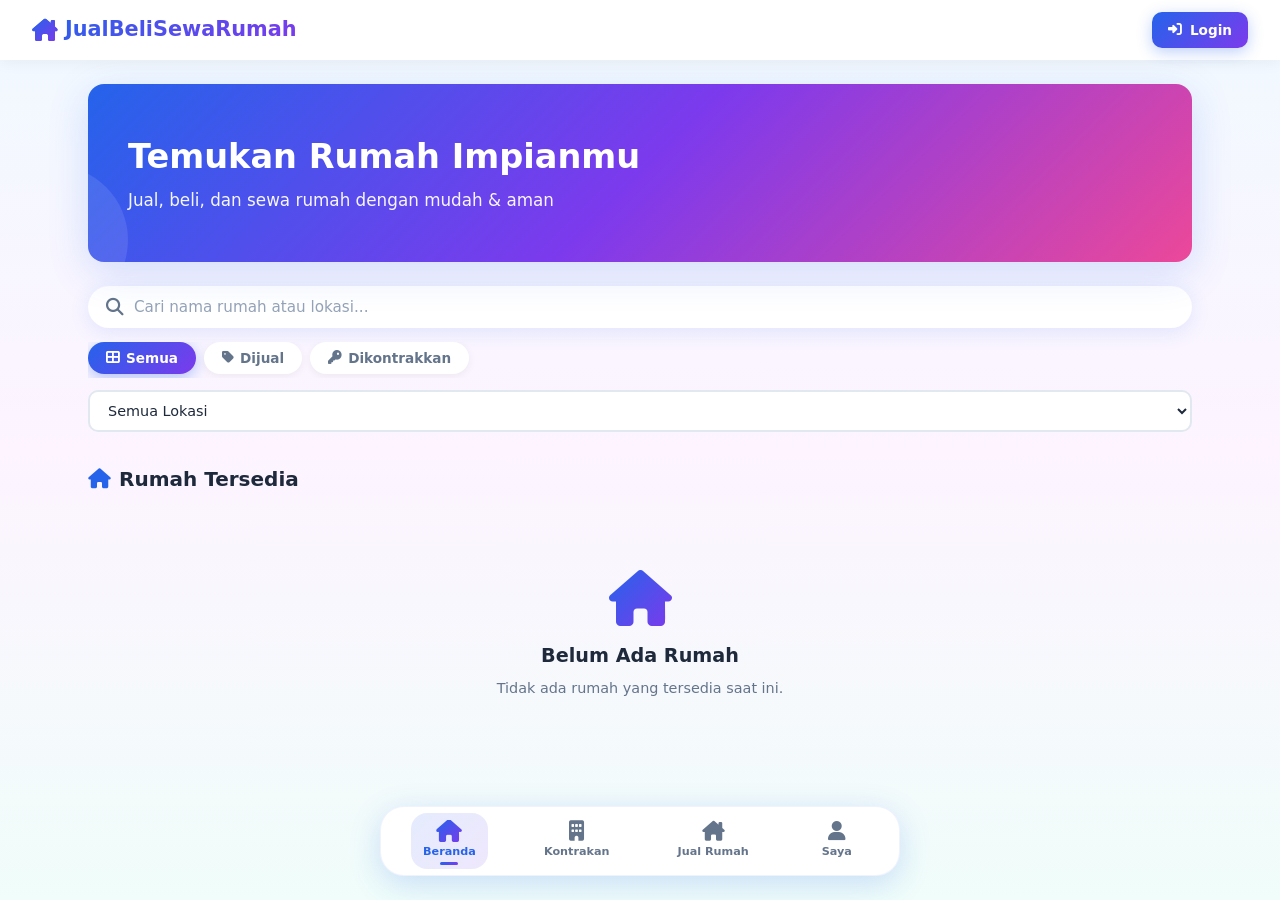
<file: index.html>
<!DOCTYPE html>
<html lang="id">
<head>
  <meta charset="UTF-8">
  <meta name="viewport" content="width=device-width, initial-scale=1.0">
  <title>Beranda - JualBeliSewaRumah</title>
  <link rel="stylesheet" href="https://cdnjs.cloudflare.com/ajax/libs/font-awesome/6.5.1/css/all.min.css">
  
<style>
/* JualBeliSewaRumah - Main Stylesheet */
/* Modern, colorful, professional property marketplace */

:root {
  --primary: #2563eb;
  --primary-light: #3b82f6;
  --primary-dark: #1d4ed8;
  --cyan: #06b6d4;
  --cyan-light: #22d3ee;
  --purple: #7c3aed;
  --purple-light: #8b5cf6;
  --pink: #ec4899;
  --pink-light: #f472b6;
  --success: #10b981;
  --warning: #f59e0b;
  --danger: #ef4444;
  --dark: #1e293b;
  --gray: #64748b;
  --gray-light: #94a3b8;
  --light: #f1f5f9;
  --white: #ffffff;
  --gradient-primary: linear-gradient(135deg, #2563eb, #7c3aed);
  --gradient-cyan: linear-gradient(135deg, #06b6d4, #3b82f6);
  --gradient-pink: linear-gradient(135deg, #ec4899, #7c3aed);
  --gradient-banner: linear-gradient(135deg, #2563eb 0%, #7c3aed 50%, #ec4899 100%);
  --shadow: 0 4px 20px rgba(37, 99, 235, 0.12);
  --shadow-lg: 0 10px 40px rgba(37, 99, 235, 0.18);
  --radius: 16px;
  --radius-sm: 10px;
  --radius-full: 9999px;
  --nav-height: 70px;
  --header-height: 60px;
}

* {
  margin: 0;
  padding: 0;
  box-sizing: border-box;
}

html {
  scroll-behavior: smooth;
  font-size: 16px;
}

body {
  font-family: 'Segoe UI', system-ui, -apple-system, BlinkMacSystemFont, sans-serif;
  background: linear-gradient(180deg, #f0f9ff 0%, #fdf4ff 50%, #f0fdfa 100%);
  color: var(--dark);
  min-height: 100vh;
  padding-bottom: calc(var(--nav-height) + 20px);
  line-height: 1.5;
}

a {
  text-decoration: none;
  color: inherit;
}

img {
  max-width: 100%;
  display: block;
}

button, input, select, textarea {
  font-family: inherit;
}

/* ========== HEADER ========== */
.header {
  position: sticky;
  top: 0;
  z-index: 100;
  background: var(--white);
  box-shadow: 0 2px 15px rgba(0,0,0,0.06);
  padding: 0 16px;
  height: var(--header-height);
  display: flex;
  align-items: center;
  justify-content: space-between;
}

.logo {
  display: flex;
  align-items: center;
  gap: 8px;
  font-weight: 700;
  font-size: 1.15rem;
  background: var(--gradient-primary);
  -webkit-background-clip: text;
  -webkit-text-fill-color: transparent;
  background-clip: text;
}

.logo i {
  font-size: 1.4rem;
  background: var(--gradient-primary);
  -webkit-background-clip: text;
  -webkit-text-fill-color: transparent;
}

.header-actions {
  display: flex;
  align-items: center;
  gap: 10px;
}

/* ========== BANNER ========== */
.banner {
  margin: 16px;
  border-radius: var(--radius);
  background: var(--gradient-banner);
  padding: 28px 20px;
  color: white;
  position: relative;
  overflow: hidden;
  box-shadow: var(--shadow-lg);
}

.banner::before {
  content: '';
  position: absolute;
  top: -50%;
  right: -20%;
  width: 200px;
  height: 200px;
  background: rgba(255,255,255,0.15);
  border-radius: 50%;
}

.banner::after {
  content: '';
  position: absolute;
  bottom: -30%;
  left: -10%;
  width: 150px;
  height: 150px;
  background: rgba(255,255,255,0.1);
  border-radius: 50%;
}

.banner h1 {
  font-size: 1.5rem;
  font-weight: 800;
  margin-bottom: 6px;
  position: relative;
  z-index: 1;
}

.banner p {
  font-size: 0.9rem;
  opacity: 0.95;
  position: relative;
  z-index: 1;
}

/* ========== SEARCH & FILTER ========== */
.search-section {
  padding: 0 16px 12px;
}

.search-box {
  display: flex;
  align-items: center;
  background: var(--white);
  border-radius: var(--radius-full);
  padding: 10px 16px;
  box-shadow: var(--shadow);
  gap: 10px;
  border: 2px solid transparent;
  transition: border-color 0.2s;
}

.search-box:focus-within {
  border-color: var(--primary);
}

.search-box i {
  color: var(--gray);
  font-size: 1.1rem;
}

.search-box input {
  flex: 1;
  border: none;
  outline: none;
  font-size: 0.95rem;
  background: transparent;
  color: var(--dark);
}

.search-box input::placeholder {
  color: var(--gray-light);
}

.filter-tabs {
  display: flex;
  gap: 8px;
  margin-top: 14px;
  overflow-x: auto;
  padding-bottom: 4px;
  -webkit-overflow-scrolling: touch;
}

.filter-tabs::-webkit-scrollbar {
  display: none;
}

.filter-btn {
  flex-shrink: 0;
  padding: 8px 18px;
  border-radius: var(--radius-full);
  border: none;
  background: var(--white);
  color: var(--gray);
  font-size: 0.85rem;
  font-weight: 600;
  cursor: pointer;
  box-shadow: 0 2px 8px rgba(0,0,0,0.06);
  transition: all 0.25s ease;
  display: flex;
  align-items: center;
  gap: 6px;
}

.filter-btn:hover {
  transform: translateY(-2px);
  box-shadow: 0 4px 12px rgba(0,0,0,0.1);
}

.filter-btn.active {
  background: var(--gradient-primary);
  color: white;
  box-shadow: 0 4px 15px rgba(37, 99, 235, 0.35);
}

.filter-row {
  display: flex;
  gap: 10px;
  margin-top: 12px;
  flex-wrap: wrap;
}

.filter-select {
  flex: 1;
  min-width: 120px;
  padding: 10px 14px;
  border-radius: var(--radius-sm);
  border: 2px solid #e2e8f0;
  background: var(--white);
  font-size: 0.9rem;
  color: var(--dark);
  outline: none;
  cursor: pointer;
  transition: border-color 0.2s;
}

.filter-select:focus {
  border-color: var(--primary);
}

/* ========== PRODUCT GRID ========== */
.section-title {
  padding: 8px 16px 12px;
  font-size: 1.1rem;
  font-weight: 700;
  color: var(--dark);
  display: flex;
  align-items: center;
  gap: 8px;
}

.section-title i {
  color: var(--primary);
}

.product-grid {
  display: grid;
  grid-template-columns: repeat(2, 1fr);
  gap: 14px;
  padding: 0 16px 20px;
}

.product-card {
  background: var(--white);
  border-radius: var(--radius);
  overflow: hidden;
  box-shadow: var(--shadow);
  transition: all 0.3s ease;
  cursor: pointer;
  position: relative;
}

.product-card:hover {
  transform: translateY(-6px);
  box-shadow: var(--shadow-lg);
}

.product-image {
  position: relative;
  width: 100%;
  aspect-ratio: 4/3;
  overflow: hidden;
  background: #e2e8f0;
}

.product-image img {
  width: 100%;
  height: 100%;
  object-fit: cover;
  transition: transform 0.4s ease;
}

.product-card:hover .product-image img {
  transform: scale(1.08);
}

.badge {
  position: absolute;
  top: 10px;
  left: 10px;
  padding: 4px 12px;
  border-radius: var(--radius-full);
  font-size: 0.7rem;
  font-weight: 700;
  color: white;
  text-transform: uppercase;
  letter-spacing: 0.5px;
  z-index: 2;
}

.badge-dijual {
  background: linear-gradient(135deg, #2563eb, #06b6d4);
}

.badge-dikontrakkan {
  background: linear-gradient(135deg, #7c3aed, #ec4899);
}

.product-body {
  padding: 12px;
}

.product-title {
  font-size: 0.9rem;
  font-weight: 700;
  color: var(--dark);
  margin-bottom: 4px;
  display: -webkit-box;
  -webkit-line-clamp: 2;
  -webkit-box-orient: vertical;
  overflow: hidden;
  line-height: 1.3;
}

.product-price {
  font-size: 0.95rem;
  font-weight: 800;
  background: var(--gradient-primary);
  -webkit-background-clip: text;
  -webkit-text-fill-color: transparent;
  background-clip: text;
  margin-bottom: 6px;
}

.product-location {
  font-size: 0.78rem;
  color: var(--gray);
  display: flex;
  align-items: center;
  gap: 4px;
  margin-bottom: 10px;
}

.product-location i {
  color: var(--pink);
  font-size: 0.75rem;
}

.btn-detail {
  display: block;
  width: 100%;
  padding: 8px;
  text-align: center;
  background: var(--gradient-primary);
  color: white;
  border: none;
  border-radius: var(--radius-sm);
  font-size: 0.8rem;
  font-weight: 600;
  cursor: pointer;
  transition: all 0.25s ease;
}

.btn-detail:hover {
  opacity: 0.9;
  transform: scale(1.02);
}

/* ========== EMPTY STATE ========== */
.empty-state {
  text-align: center;
  padding: 60px 20px;
  color: var(--gray);
}

.empty-state i {
  font-size: 3.5rem;
  margin-bottom: 16px;
  background: var(--gradient-primary);
  -webkit-background-clip: text;
  -webkit-text-fill-color: transparent;
}

.empty-state h3 {
  font-size: 1.2rem;
  margin-bottom: 8px;
  color: var(--dark);
}

.empty-state p {
  font-size: 0.9rem;
}

/* ========== BOTTOM NAVIGATION ========== */
.bottom-nav {
  position: fixed;
  bottom: 16px;
  left: 50%;
  transform: translateX(-50%);
  width: calc(100% - 32px);
  max-width: 420px;
  height: var(--nav-height);
  background: var(--white);
  border-radius: 24px;
  box-shadow: 0 8px 32px rgba(37, 99, 235, 0.2);
  display: flex;
  align-items: center;
  justify-content: space-around;
  z-index: 1000;
  padding: 0 8px;
  border: 1px solid rgba(37, 99, 235, 0.08);
}

.nav-item {
  display: flex;
  flex-direction: column;
  align-items: center;
  justify-content: center;
  gap: 3px;
  padding: 8px 12px;
  border-radius: 16px;
  color: var(--gray);
  font-size: 0.7rem;
  font-weight: 600;
  transition: all 0.3s cubic-bezier(0.4, 0, 0.2, 1);
  cursor: pointer;
  position: relative;
  min-width: 64px;
  text-decoration: none;
}

.nav-item i {
  font-size: 1.25rem;
  transition: all 0.3s ease;
}

.nav-item:hover {
  color: var(--primary);
  background: rgba(37, 99, 235, 0.08);
}

.nav-item:active {
  transform: scale(0.92);
}

.nav-item.active {
  color: var(--primary);
  background: linear-gradient(135deg, rgba(37, 99, 235, 0.12), rgba(124, 58, 237, 0.12));
}

.nav-item.active i {
  transform: scale(1.15);
  background: var(--gradient-primary);
  -webkit-background-clip: text;
  -webkit-text-fill-color: transparent;
}

.nav-item.active::after {
  content: '';
  position: absolute;
  bottom: 4px;
  width: 18px;
  height: 3px;
  background: var(--gradient-primary);
  border-radius: 2px;
}

/* ========== BUTTONS ========== */
.btn {
  display: inline-flex;
  align-items: center;
  justify-content: center;
  gap: 8px;
  padding: 12px 24px;
  border-radius: var(--radius-sm);
  border: none;
  font-size: 0.95rem;
  font-weight: 600;
  cursor: pointer;
  transition: all 0.25s ease;
}

.btn-primary {
  background: var(--gradient-primary);
  color: white;
  box-shadow: 0 4px 15px rgba(37, 99, 235, 0.3);
}

.btn-primary:hover {
  transform: translateY(-2px);
  box-shadow: 0 6px 20px rgba(37, 99, 235, 0.4);
}

.btn-secondary {
  background: var(--white);
  color: var(--primary);
  border: 2px solid var(--primary);
}

.btn-secondary:hover {
  background: rgba(37, 99, 235, 0.08);
}

.btn-success {
  background: linear-gradient(135deg, #10b981, #06b6d4);
  color: white;
}

.btn-danger {
  background: linear-gradient(135deg, #ef4444, #ec4899);
  color: white;
}

.btn-whatsapp {
  background: linear-gradient(135deg, #25d366, #128c7e);
  color: white;
  width: 100%;
  padding: 14px;
  font-size: 1rem;
}

.btn-block {
  width: 100%;
}

.btn:disabled {
  opacity: 0.55;
  cursor: not-allowed;
  transform: none !important;
}

/* ========== FORMS ========== */
.form-group {
  margin-bottom: 18px;
}

.form-group label {
  display: block;
  font-size: 0.85rem;
  font-weight: 600;
  color: var(--dark);
  margin-bottom: 6px;
}

.form-group label .required {
  color: var(--danger);
}

.form-control {
  width: 100%;
  padding: 12px 14px;
  border: 2px solid #e2e8f0;
  border-radius: var(--radius-sm);
  font-size: 0.95rem;
  outline: none;
  transition: border-color 0.2s;
  background: var(--white);
  color: var(--dark);
}

.form-control:focus {
  border-color: var(--primary);
}

textarea.form-control {
  min-height: 100px;
  resize: vertical;
}

.form-row {
  display: grid;
  grid-template-columns: 1fr 1fr;
  gap: 12px;
}

/* ========== PHOTO UPLOAD ========== */
.photo-upload-area {
  border: 2px dashed #cbd5e1;
  border-radius: var(--radius);
  padding: 20px;
  text-align: center;
  background: #f8fafc;
  transition: all 0.2s;
  cursor: pointer;
}

.photo-upload-area:hover,
.photo-upload-area.dragover {
  border-color: var(--primary);
  background: rgba(37, 99, 235, 0.05);
}

.photo-upload-area i {
  font-size: 2.5rem;
  color: var(--primary);
  margin-bottom: 8px;
}

.photo-preview-grid {
  display: grid;
  grid-template-columns: repeat(3, 1fr);
  gap: 10px;
  margin-top: 14px;
}

.photo-preview-item {
  position: relative;
  aspect-ratio: 1;
  border-radius: var(--radius-sm);
  overflow: hidden;
  background: #e2e8f0;
}

.photo-preview-item img {
  width: 100%;
  height: 100%;
  object-fit: cover;
}

.photo-preview-item .remove-photo {
  position: absolute;
  top: 4px;
  right: 4px;
  width: 24px;
  height: 24px;
  border-radius: 50%;
  background: rgba(239, 68, 68, 0.9);
  color: white;
  border: none;
  display: flex;
  align-items: center;
  justify-content: center;
  cursor: pointer;
  font-size: 0.7rem;
}

.photo-count {
  font-size: 0.8rem;
  color: var(--gray);
  margin-top: 8px;
}

.photo-count.invalid {
  color: var(--danger);
  font-weight: 600;
}

/* ========== PROFILE / SAYA ========== */
.profile-header {
  background: var(--gradient-banner);
  padding: 30px 20px 40px;
  color: white;
  text-align: center;
  position: relative;
}

.profile-avatar {
  width: 90px;
  height: 90px;
  border-radius: 50%;
  border: 4px solid white;
  object-fit: cover;
  margin: 0 auto 12px;
  box-shadow: 0 4px 20px rgba(0,0,0,0.2);
  background: #e2e8f0;
}

.profile-name {
  font-size: 1.3rem;
  font-weight: 700;
  margin-bottom: 4px;
}

.profile-email {
  font-size: 0.85rem;
  opacity: 0.9;
}

.profile-card {
  background: var(--white);
  margin: -24px 16px 16px;
  border-radius: var(--radius);
  padding: 20px;
  box-shadow: var(--shadow);
  position: relative;
  z-index: 2;
}

.package-info {
  display: flex;
  justify-content: space-between;
  align-items: center;
  padding: 14px;
  background: linear-gradient(135deg, rgba(37, 99, 235, 0.08), rgba(124, 58, 237, 0.08));
  border-radius: var(--radius-sm);
  margin-bottom: 16px;
}

.package-badge {
  padding: 6px 14px;
  border-radius: var(--radius-full);
  font-size: 0.8rem;
  font-weight: 700;
  color: white;
  background: var(--gradient-primary);
}

.slot-info {
  font-size: 0.85rem;
  color: var(--gray);
}

.slot-info strong {
  color: var(--primary);
}

.user-product-card {
  display: flex;
  gap: 12px;
  padding: 12px;
  background: #f8fafc;
  border-radius: var(--radius-sm);
  margin-bottom: 10px;
  align-items: center;
}

.user-product-card img {
  width: 70px;
  height: 70px;
  border-radius: 10px;
  object-fit: cover;
}

.user-product-info {
  flex: 1;
  min-width: 0;
}

.user-product-info h4 {
  font-size: 0.9rem;
  margin-bottom: 2px;
  white-space: nowrap;
  overflow: hidden;
  text-overflow: ellipsis;
}

.user-product-info .price {
  font-size: 0.85rem;
  font-weight: 700;
  color: var(--primary);
}

.user-product-actions {
  display: flex;
  gap: 6px;
}

.btn-icon {
  width: 36px;
  height: 36px;
  border-radius: 10px;
  border: none;
  display: flex;
  align-items: center;
  justify-content: center;
  cursor: pointer;
  transition: all 0.2s;
  font-size: 0.9rem;
}

.btn-edit {
  background: rgba(37, 99, 235, 0.12);
  color: var(--primary);
}

.btn-delete {
  background: rgba(239, 68, 68, 0.12);
  color: var(--danger);
}

.btn-icon:hover {
  transform: scale(1.1);
}

/* ========== MODAL ========== */
.modal-overlay {
  position: fixed;
  inset: 0;
  background: rgba(15, 23, 42, 0.6);
  z-index: 2000;
  display: flex;
  align-items: center;
  justify-content: center;
  padding: 20px;
  opacity: 0;
  visibility: hidden;
  transition: all 0.3s;
}

.modal-overlay.show {
  opacity: 1;
  visibility: visible;
}

.modal {
  background: var(--white);
  border-radius: var(--radius);
  width: 100%;
  max-width: 400px;
  max-height: 90vh;
  overflow-y: auto;
  transform: scale(0.9);
  transition: transform 0.3s;
  box-shadow: 0 20px 60px rgba(0,0,0,0.3);
}

.modal-overlay.show .modal {
  transform: scale(1);
}

.modal-header {
  padding: 18px 20px;
  border-bottom: 1px solid #e2e8f0;
  display: flex;
  align-items: center;
  justify-content: space-between;
}

.modal-header h3 {
  font-size: 1.1rem;
  font-weight: 700;
}

.modal-close {
  width: 32px;
  height: 32px;
  border-radius: 50%;
  border: none;
  background: #f1f5f9;
  color: var(--gray);
  cursor: pointer;
  display: flex;
  align-items: center;
  justify-content: center;
}

.modal-body {
  padding: 20px;
}

.modal-footer {
  padding: 14px 20px;
  border-top: 1px solid #e2e8f0;
  display: flex;
  gap: 10px;
  justify-content: flex-end;
}

/* ========== TOAST ========== */
.toast {
  position: fixed;
  top: 20px;
  left: 50%;
  transform: translateX(-50%) translateY(-100px);
  background: var(--dark);
  color: white;
  padding: 12px 24px;
  border-radius: var(--radius-full);
  font-size: 0.9rem;
  font-weight: 500;
  z-index: 3000;
  box-shadow: 0 8px 30px rgba(0,0,0,0.25);
  transition: transform 0.35s cubic-bezier(0.4, 0, 0.2, 1);
  display: flex;
  align-items: center;
  gap: 8px;
}

.toast.show {
  transform: translateX(-50%) translateY(0);
}

.toast.success {
  background: linear-gradient(135deg, #10b981, #059669);
}

.toast.error {
  background: linear-gradient(135deg, #ef4444, #dc2626);
}

/* ========== LOADING ========== */
.loading-spinner {
  display: flex;
  justify-content: center;
  padding: 40px;
}

.spinner {
  width: 40px;
  height: 40px;
  border: 3px solid #e2e8f0;
  border-top-color: var(--primary);
  border-radius: 50%;
  animation: spin 0.8s linear infinite;
}

@keyframes spin {
  to { transform: rotate(360deg); }
}

/* ========== PAGE CONTAINER ========== */
.page-container {
  max-width: 1200px;
  margin: 0 auto;
}

.page-header {
  padding: 16px;
  display: flex;
  align-items: center;
  gap: 12px;
}

.page-header h1 {
  font-size: 1.25rem;
  font-weight: 700;
}

.back-btn {
  width: 40px;
  height: 40px;
  border-radius: 12px;
  border: none;
  background: var(--white);
  color: var(--dark);
  display: flex;
  align-items: center;
  justify-content: center;
  cursor: pointer;
  box-shadow: var(--shadow);
  transition: all 0.2s;
}

.back-btn:hover {
  background: var(--primary);
  color: white;
}

/* ========== UTILITY ========== */
.text-center { text-align: center; }
.mt-1 { margin-top: 8px; }
.mt-2 { margin-top: 16px; }
.mt-3 { margin-top: 24px; }
.mb-1 { margin-bottom: 8px; }
.mb-2 { margin-bottom: 16px; }
.mb-3 { margin-bottom: 24px; }
.hidden { display: none !important; }

.alert {
  padding: 14px 16px;
  border-radius: var(--radius-sm);
  font-size: 0.9rem;
  margin-bottom: 16px;
  display: flex;
  align-items: flex-start;
  gap: 10px;
}

.alert-info {
  background: rgba(37, 99, 235, 0.1);
  color: var(--primary-dark);
  border: 1px solid rgba(37, 99, 235, 0.2);
}

.alert-warning {
  background: rgba(245, 158, 11, 0.1);
  color: #b45309;
  border: 1px solid rgba(245, 158, 11, 0.25);
}

.alert-success {
  background: rgba(16, 185, 129, 0.1);
  color: #047857;
  border: 1px solid rgba(16, 185, 129, 0.25);
}

.status-badge {
  display: inline-block;
  padding: 3px 10px;
  border-radius: var(--radius-full);
  font-size: 0.7rem;
  font-weight: 700;
}

.status-active {
  background: rgba(16, 185, 129, 0.15);
  color: #047857;
}

.status-inactive {
  background: rgba(239, 68, 68, 0.15);
  color: #b91c1c;
}
/* Responsive Styles - JualBeliSewaRumah */

/* Mobile first already in style.css (2 columns) */

/* Tablet */
@media (min-width: 640px) {
  .product-grid {
    grid-template-columns: repeat(3, 1fr);
    gap: 18px;
    padding: 0 24px 24px;
  }

  .banner {
    margin: 20px 24px;
    padding: 36px 28px;
  }

  .banner h1 {
    font-size: 1.8rem;
  }

  .search-section {
    padding: 0 24px 16px;
  }

  .section-title {
    padding: 8px 24px 14px;
  }

  .bottom-nav {
    max-width: 480px;
  }

  .form-row {
    grid-template-columns: 1fr 1fr 1fr;
  }
}

/* Desktop */
@media (min-width: 1024px) {
  .product-grid {
    grid-template-columns: repeat(4, 1fr);
    gap: 20px;
    padding: 0 32px 32px;
  }

  .banner {
    margin: 24px 32px;
    padding: 48px 40px;
  }

  .banner h1 {
    font-size: 2.1rem;
  }

  .banner p {
    font-size: 1.05rem;
  }

  .search-section {
    padding: 0 32px 20px;
  }

  .section-title {
    padding: 12px 32px 16px;
    font-size: 1.25rem;
  }

  .header {
    padding: 0 32px;
  }

  .logo {
    font-size: 1.3rem;
  }

  .bottom-nav {
    max-width: 520px;
    bottom: 24px;
  }

  .profile-card {
    margin: -24px 32px 24px;
  }

  .page-container {
    padding: 0 16px;
  }
}

/* Large desktop */
@media (min-width: 1280px) {
  .product-grid {
    grid-template-columns: repeat(5, 1fr);
  }
}

/* Very small phones */
@media (max-width: 360px) {
  .product-grid {
    gap: 10px;
    padding: 0 12px 16px;
  }

  .product-body {
    padding: 10px;
  }

  .product-title {
    font-size: 0.82rem;
  }

  .product-price {
    font-size: 0.85rem;
  }

  .nav-item {
    min-width: 56px;
    font-size: 0.65rem;
  }

  .nav-item i {
    font-size: 1.1rem;
  }
}
/* Detail Page Styles */

.detail-gallery {
  position: relative;
  width: 100%;
  background: #0f172a;
}

.gallery-main {
  width: 100%;
  aspect-ratio: 16/10;
  overflow: hidden;
  position: relative;
}

.gallery-main img,
.gallery-main video {
  width: 100%;
  height: 100%;
  object-fit: cover;
}

.gallery-thumbs {
  display: flex;
  gap: 8px;
  padding: 12px 16px;
  overflow-x: auto;
  background: var(--white);
  -webkit-overflow-scrolling: touch;
}

.gallery-thumbs::-webkit-scrollbar {
  height: 4px;
}

.gallery-thumbs::-webkit-scrollbar-thumb {
  background: #cbd5e1;
  border-radius: 2px;
}

.thumb-item {
  flex-shrink: 0;
  width: 72px;
  height: 54px;
  border-radius: 8px;
  overflow: hidden;
  cursor: pointer;
  border: 2px solid transparent;
  transition: border-color 0.2s;
  opacity: 0.7;
}

.thumb-item.active {
  border-color: var(--primary);
  opacity: 1;
}

.thumb-item img,
.thumb-item video {
  width: 100%;
  height: 100%;
  object-fit: cover;
}

.thumb-item.video-thumb {
  position: relative;
}

.thumb-item.video-thumb::after {
  content: '\f04b';
  font-family: 'Font Awesome 6 Free';
  font-weight: 900;
  position: absolute;
  inset: 0;
  display: flex;
  align-items: center;
  justify-content: center;
  background: rgba(0,0,0,0.4);
  color: white;
  font-size: 1rem;
}

.gallery-nav {
  position: absolute;
  top: 50%;
  transform: translateY(-50%);
  width: 40px;
  height: 40px;
  border-radius: 50%;
  background: rgba(255,255,255,0.9);
  border: none;
  display: flex;
  align-items: center;
  justify-content: center;
  cursor: pointer;
  z-index: 5;
  box-shadow: 0 2px 10px rgba(0,0,0,0.2);
  transition: all 0.2s;
}

.gallery-nav:hover {
  background: white;
  transform: translateY(-50%) scale(1.1);
}

.gallery-prev {
  left: 12px;
}

.gallery-next {
  right: 12px;
}

.detail-content {
  padding: 20px 16px;
  background: var(--white);
  border-radius: 24px 24px 0 0;
  margin-top: -20px;
  position: relative;
  z-index: 2;
}

.detail-badge-row {
  display: flex;
  align-items: center;
  gap: 10px;
  margin-bottom: 10px;
}

.detail-title {
  font-size: 1.4rem;
  font-weight: 800;
  color: var(--dark);
  margin-bottom: 8px;
  line-height: 1.3;
}

.detail-price {
  font-size: 1.5rem;
  font-weight: 800;
  background: var(--gradient-primary);
  -webkit-background-clip: text;
  -webkit-text-fill-color: transparent;
  background-clip: text;
  margin-bottom: 16px;
}

.detail-location {
  display: flex;
  align-items: flex-start;
  gap: 8px;
  font-size: 0.95rem;
  color: var(--gray);
  margin-bottom: 20px;
  padding: 12px;
  background: #f8fafc;
  border-radius: var(--radius-sm);
}

.detail-location i {
  color: var(--pink);
  margin-top: 3px;
}

.detail-specs {
  display: grid;
  grid-template-columns: repeat(2, 1fr);
  gap: 12px;
  margin-bottom: 24px;
}

.spec-item {
  display: flex;
  align-items: center;
  gap: 10px;
  padding: 12px;
  background: linear-gradient(135deg, rgba(37, 99, 235, 0.06), rgba(124, 58, 237, 0.06));
  border-radius: var(--radius-sm);
}

.spec-item i {
  width: 36px;
  height: 36px;
  border-radius: 10px;
  background: var(--gradient-primary);
  color: white;
  display: flex;
  align-items: center;
  justify-content: center;
  font-size: 0.9rem;
}

.spec-item .spec-label {
  font-size: 0.75rem;
  color: var(--gray);
}

.spec-item .spec-value {
  font-size: 0.95rem;
  font-weight: 700;
  color: var(--dark);
}

.detail-section {
  margin-bottom: 24px;
}

.detail-section h3 {
  font-size: 1.05rem;
  font-weight: 700;
  margin-bottom: 10px;
  display: flex;
  align-items: center;
  gap: 8px;
}

.detail-section h3 i {
  color: var(--primary);
}

.detail-section p {
  font-size: 0.95rem;
  color: var(--gray);
  line-height: 1.6;
}

.fasilitas-list {
  display: flex;
  flex-wrap: wrap;
  gap: 8px;
}

.fasilitas-tag {
  padding: 6px 14px;
  background: rgba(37, 99, 235, 0.1);
  color: var(--primary);
  border-radius: var(--radius-full);
  font-size: 0.8rem;
  font-weight: 600;
}

.contact-section {
  position: sticky;
  bottom: calc(var(--nav-height) + 30px);
  padding: 16px;
  background: var(--white);
  box-shadow: 0 -4px 20px rgba(0,0,0,0.08);
  border-radius: 20px 20px 0 0;
  z-index: 50;
}

@media (min-width: 768px) {
  .detail-gallery {
    max-width: 800px;
    margin: 0 auto;
  }

  .detail-content {
    max-width: 800px;
    margin: -20px auto 0;
    padding: 28px 32px;
  }

  .detail-specs {
    grid-template-columns: repeat(4, 1fr);
  }

  .contact-section {
    max-width: 800px;
    margin: 0 auto;
    position: relative;
    bottom: auto;
    box-shadow: none;
    border-radius: 0;
    padding: 0 32px 32px;
  }
}
/* Login Page Styles */

.login-page {
  min-height: 100vh;
  display: flex;
  flex-direction: column;
  align-items: center;
  justify-content: center;
  padding: 24px;
  background: linear-gradient(160deg, #2563eb 0%, #7c3aed 40%, #ec4899 100%);
  position: relative;
  overflow: hidden;
}

.login-page::before {
  content: '';
  position: absolute;
  width: 300px;
  height: 300px;
  background: rgba(255,255,255,0.1);
  border-radius: 50%;
  top: -100px;
  right: -80px;
}

.login-page::after {
  content: '';
  position: absolute;
  width: 200px;
  height: 200px;
  background: rgba(255,255,255,0.08);
  border-radius: 50%;
  bottom: -60px;
  left: -50px;
}

.login-card {
  background: var(--white);
  border-radius: 24px;
  padding: 36px 28px;
  width: 100%;
  max-width: 400px;
  box-shadow: 0 25px 60px rgba(0,0,0,0.25);
  position: relative;
  z-index: 1;
  text-align: center;
}

.login-logo {
  width: 70px;
  height: 70px;
  background: var(--gradient-primary);
  border-radius: 20px;
  display: flex;
  align-items: center;
  justify-content: center;
  margin: 0 auto 16px;
  box-shadow: 0 8px 25px rgba(37, 99, 235, 0.35);
}

.login-logo i {
  font-size: 2rem;
  color: white;
}

.login-card h1 {
  font-size: 1.5rem;
  font-weight: 800;
  background: var(--gradient-primary);
  -webkit-background-clip: text;
  -webkit-text-fill-color: transparent;
  background-clip: text;
  margin-bottom: 6px;
}

.login-card .subtitle {
  font-size: 0.9rem;
  color: var(--gray);
  margin-bottom: 28px;
}

.login-btn {
  display: flex;
  align-items: center;
  justify-content: center;
  gap: 12px;
  width: 100%;
  padding: 14px 20px;
  border-radius: 14px;
  border: 2px solid #e2e8f0;
  background: var(--white);
  font-size: 0.95rem;
  font-weight: 600;
  color: var(--dark);
  cursor: pointer;
  transition: all 0.25s ease;
  margin-bottom: 12px;
}

.login-btn:hover {
  transform: translateY(-2px);
  box-shadow: 0 6px 20px rgba(0,0,0,0.1);
}

.login-btn.google:hover {
  border-color: #4285f4;
  background: rgba(66, 133, 244, 0.05);
}

.login-btn.facebook:hover {
  border-color: #1877f2;
  background: rgba(24, 119, 242, 0.05);
}

.login-btn i {
  font-size: 1.3rem;
}

.login-btn.google i {
  color: #4285f4;
}

.login-btn.facebook i {
  color: #1877f2;
}

.login-divider {
  display: flex;
  align-items: center;
  gap: 12px;
  margin: 20px 0;
  color: var(--gray-light);
  font-size: 0.8rem;
}

.login-divider::before,
.login-divider::after {
  content: '';
  flex: 1;
  height: 1px;
  background: #e2e8f0;
}

.login-note {
  font-size: 0.8rem;
  color: var(--gray);
  margin-top: 20px;
  line-height: 1.5;
}

.login-note a {
  color: var(--primary);
  font-weight: 600;
}

/* Demo account buttons for testing */
.demo-section {
  margin-top: 20px;
  padding-top: 16px;
  border-top: 1px dashed #e2e8f0;
}

.demo-section p {
  font-size: 0.75rem;
  color: var(--gray);
  margin-bottom: 10px;
}

.demo-btns {
  display: flex;
  gap: 8px;
  flex-wrap: wrap;
  justify-content: center;
}

.demo-btn {
  padding: 6px 12px;
  font-size: 0.75rem;
  border-radius: 8px;
  border: 1px solid #e2e8f0;
  background: #f8fafc;
  color: var(--gray);
  cursor: pointer;
  transition: all 0.2s;
}

.demo-btn:hover {
  background: var(--primary);
  color: white;
  border-color: var(--primary);
}
/* Admin Panel Styles */

.admin-body {
  background: #0f172a;
  color: #e2e8f0;
  min-height: 100vh;
  padding-bottom: 0;
  font-family: 'Segoe UI', system-ui, sans-serif;
}

.admin-sidebar {
  position: fixed;
  left: 0;
  top: 0;
  bottom: 0;
  width: 260px;
  background: #1e293b;
  padding: 24px 0;
  z-index: 100;
  transition: transform 0.3s;
  box-shadow: 4px 0 20px rgba(0,0,0,0.3);
}

.admin-logo {
  padding: 0 24px 28px;
  display: flex;
  align-items: center;
  gap: 10px;
  font-weight: 800;
  font-size: 1.15rem;
  color: white;
  border-bottom: 1px solid #334155;
  margin-bottom: 20px;
}

.admin-logo i {
  color: #22d3ee;
  font-size: 1.4rem;
}

.admin-nav {
  list-style: none;
}

.admin-nav a {
  display: flex;
  align-items: center;
  gap: 12px;
  padding: 12px 24px;
  color: #94a3b8;
  font-size: 0.95rem;
  font-weight: 500;
  transition: all 0.2s;
  border-left: 3px solid transparent;
}

.admin-nav a:hover {
  background: rgba(34, 211, 238, 0.08);
  color: #22d3ee;
}

.admin-nav a.active {
  background: rgba(34, 211, 238, 0.12);
  color: #22d3ee;
  border-left-color: #22d3ee;
}

.admin-nav a i {
  width: 22px;
  text-align: center;
}

.admin-main {
  margin-left: 260px;
  padding: 24px 32px;
  min-height: 100vh;
}

.admin-header {
  display: flex;
  align-items: center;
  justify-content: space-between;
  margin-bottom: 28px;
}

.admin-header h1 {
  font-size: 1.5rem;
  font-weight: 700;
  color: white;
}

.admin-stats {
  display: grid;
  grid-template-columns: repeat(auto-fit, minmax(200px, 1fr));
  gap: 16px;
  margin-bottom: 28px;
}

.stat-card {
  background: #1e293b;
  border-radius: 14px;
  padding: 20px;
  border: 1px solid #334155;
}

.stat-card .stat-label {
  font-size: 0.8rem;
  color: #94a3b8;
  margin-bottom: 6px;
}

.stat-card .stat-value {
  font-size: 1.8rem;
  font-weight: 800;
  color: white;
}

.stat-card .stat-icon {
  float: right;
  width: 44px;
  height: 44px;
  border-radius: 12px;
  display: flex;
  align-items: center;
  justify-content: center;
  font-size: 1.2rem;
}

.stat-icon.blue { background: rgba(37, 99, 235, 0.2); color: #3b82f6; }
.stat-icon.cyan { background: rgba(6, 182, 212, 0.2); color: #22d3ee; }
.stat-icon.purple { background: rgba(124, 58, 237, 0.2); color: #a78bfa; }
.stat-icon.pink { background: rgba(236, 72, 153, 0.2); color: #f472b6; }

.admin-table-wrap {
  background: #1e293b;
  border-radius: 14px;
  border: 1px solid #334155;
  overflow: hidden;
}

.admin-table {
  width: 100%;
  border-collapse: collapse;
}

.admin-table th {
  text-align: left;
  padding: 14px 16px;
  font-size: 0.8rem;
  text-transform: uppercase;
  letter-spacing: 0.5px;
  color: #94a3b8;
  background: #0f172a;
  border-bottom: 1px solid #334155;
}

.admin-table td {
  padding: 14px 16px;
  font-size: 0.9rem;
  border-bottom: 1px solid #334155;
  color: #cbd5e1;
}

.admin-table tr:hover td {
  background: rgba(34, 211, 238, 0.04);
}

.admin-table .user-cell {
  display: flex;
  align-items: center;
  gap: 10px;
}

.admin-table .user-avatar {
  width: 36px;
  height: 36px;
  border-radius: 50%;
  object-fit: cover;
  background: #334155;
}

.admin-actions {
  display: flex;
  gap: 6px;
}

.admin-btn {
  padding: 6px 12px;
  border-radius: 8px;
  border: none;
  font-size: 0.8rem;
  font-weight: 600;
  cursor: pointer;
  transition: all 0.2s;
  display: inline-flex;
  align-items: center;
  gap: 5px;
}

.admin-btn-primary {
  background: #2563eb;
  color: white;
}

.admin-btn-primary:hover {
  background: #1d4ed8;
}

.admin-btn-success {
  background: #059669;
  color: white;
}

.admin-btn-danger {
  background: #dc2626;
  color: white;
}

.admin-btn-warning {
  background: #d97706;
  color: white;
}

.admin-btn-outline {
  background: transparent;
  border: 1px solid #475569;
  color: #94a3b8;
}

.admin-btn-outline:hover {
  border-color: #22d3ee;
  color: #22d3ee;
}

.admin-search {
  display: flex;
  gap: 10px;
  margin-bottom: 20px;
}

.admin-search input {
  flex: 1;
  padding: 10px 16px;
  border-radius: 10px;
  border: 1px solid #334155;
  background: #1e293b;
  color: white;
  font-size: 0.9rem;
  outline: none;
}

.admin-search input:focus {
  border-color: #22d3ee;
}

.admin-badge {
  display: inline-block;
  padding: 3px 10px;
  border-radius: 999px;
  font-size: 0.7rem;
  font-weight: 700;
}

.admin-badge.google { background: rgba(66,133,244,0.2); color: #60a5fa; }
.admin-badge.facebook { background: rgba(24,119,242,0.2); color: #3b82f6; }
.admin-badge.paket1 { background: rgba(37,99,235,0.2); color: #60a5fa; }
.admin-badge.paket3 { background: rgba(124,58,237,0.2); color: #a78bfa; }
.admin-badge.none { background: rgba(100,116,139,0.2); color: #94a3b8; }
.admin-badge.active { background: rgba(16,185,129,0.2); color: #34d399; }
.admin-badge.inactive { background: rgba(239,68,68,0.2); color: #f87171; }

/* Mobile admin */
.admin-menu-toggle {
  display: none;
  position: fixed;
  top: 16px;
  left: 16px;
  z-index: 200;
  width: 44px;
  height: 44px;
  border-radius: 12px;
  background: #1e293b;
  border: 1px solid #334155;
  color: white;
  font-size: 1.2rem;
  cursor: pointer;
}

@media (max-width: 900px) {
  .admin-sidebar {
    transform: translateX(-100%);
  }

  .admin-sidebar.open {
    transform: translateX(0);
  }

  .admin-main {
    margin-left: 0;
    padding: 70px 16px 24px;
  }

  .admin-menu-toggle {
    display: flex;
    align-items: center;
    justify-content: center;
  }

  .admin-table-wrap {
    overflow-x: auto;
  }

  .admin-stats {
    grid-template-columns: 1fr 1fr;
  }
}

/* Admin modal adjustments */
.admin-body .modal {
  background: #1e293b;
  color: #e2e8f0;
}

.admin-body .modal-header {
  border-bottom-color: #334155;
}

.admin-body .modal-footer {
  border-top-color: #334155;
}

.admin-body .form-control {
  background: #0f172a;
  border-color: #334155;
  color: white;
}

.admin-body .form-control:focus {
  border-color: #22d3ee;
}

.admin-body .form-group label {
  color: #cbd5e1;
}

.admin-body .modal-close {
  background: #334155;
  color: #94a3b8;
}

</style>
</head>
<body>
  <header class="header">
    <div class="logo">
      <i class="fas fa-house-chimney"></i>
      <span>JualBeliSewaRumah</span>
    </div>
    <div class="header-actions">
      <a href="login.html" id="login-link" class="btn btn-primary" style="padding:8px 16px;font-size:0.85rem;">
        <i class="fas fa-sign-in-alt"></i> Login
      </a>
    </div>
  </header>

  <div class="page-container">
    <div class="banner">
      <h1>Temukan Rumah Impianmu</h1>
      <p>Jual, beli, dan sewa rumah dengan mudah & aman</p>
    </div>

    <div class="search-section">
      <div class="search-box">
        <i class="fas fa-search"></i>
        <input type="text" id="search-input" placeholder="Cari nama rumah atau lokasi...">
      </div>

      <div class="filter-tabs">
        <button class="filter-btn active" data-status="">
          <i class="fas fa-th-large"></i> Semua
        </button>
        <button class="filter-btn" data-status="DIJUAL">
          <i class="fas fa-tag"></i> Dijual
        </button>
        <button class="filter-btn" data-status="DIKONTRAKKAN">
          <i class="fas fa-key"></i> Dikontrakkan
        </button>
      </div>

      <div class="filter-row">
        <select class="filter-select" id="location-filter">
          <option value="">Semua Lokasi</option>
        </select>
      </div>
    </div>

    <h2 class="section-title">
      <i class="fas fa-home"></i> Rumah Tersedia
    </h2>

    <div class="product-grid" id="product-grid">
      <!-- Products loaded by JS -->
    </div>
  </div>

  <nav class="bottom-nav">
    <a href="index.html" class="nav-item active">
      <i class="fas fa-house"></i>
      <span>Beranda</span>
    </a>
    <a href="kontrakan.html" class="nav-item">
      <i class="fas fa-building"></i>
      <span>Kontrakan</span>
    </a>
    <a href="jual-rumah.html" class="nav-item">
      <i class="fas fa-house-chimney"></i>
      <span>Jual Rumah</span>
    </a>
    <a href="saya.html" class="nav-item">
      <i class="fas fa-user"></i>
      <span>Saya</span>
    </a>
  </nav>

  <script>
/* === auth.js === */
/**
 * Auth System - JualBeliSewaRumah
 * Firebase Authentication (Google & Facebook only)
 * User data + packages stored in Firebase Realtime Database
 */

const AUTH_KEY = 'jbsr_current_user';
const ADMIN_EMAIL = 'raffliraffli649@gmail.com'; // Email admin

/**
 * Login dengan Google
 */
async function loginWithGoogle() {
  try {
    const result = await auth.signInWithPopup(googleProvider);
    const user = result.user;
    await saveOrUpdateUser(user, 'google');
    return true;
  } catch (error) {
    console.error('Google login error:', error);
    handleAuthError(error);
    return false;
  }
}

/**
 * Login dengan Facebook
 */
async function loginWithFacebook() {
  try {
    const result = await auth.signInWithPopup(facebookProvider);
    const user = result.user;
    await saveOrUpdateUser(user, 'facebook');
    return true;
  } catch (error) {
    console.error('Facebook login error:', error);
    handleAuthError(error);
    return false;
  }
}

/**
 * Simpan / update data user di Realtime Database
 * Akun baru otomatis dibuat dengan package: none
 */
async function saveOrUpdateUser(firebaseUser, provider) {
  const userRef = database.ref('users/' + firebaseUser.uid);
  const snapshot = await userRef.once('value');

  let userData;

  if (snapshot.exists()) {
    // User sudah ada → update info login
    userData = snapshot.val();
    userData.name = firebaseUser.displayName || userData.name;
    userData.email = firebaseUser.email || userData.email;
    userData.avatar = firebaseUser.photoURL || userData.avatar;
    userData.lastLogin = new Date().toISOString();
  } else {
    // User baru → buat akun dengan paket kosong
    userData = {
      id: firebaseUser.uid,
      name: firebaseUser.displayName || 'Pengguna',
      email: firebaseUser.email || '',
      avatar: firebaseUser.photoURL || `https://ui-avatars.com/api/?name=${encodeURIComponent(firebaseUser.displayName || 'User')}&background=2563eb&color=fff&size=128`,
      provider: provider,
      package: 'none',
      maxProducts: 0,
      active: true,
      createdAt: new Date().toISOString(),
      lastLogin: new Date().toISOString()
    };

    // Jika email admin, berikan akses admin
    if (firebaseUser.email === ADMIN_EMAIL) {
      userData.package = 'admin';
      userData.maxProducts = 999;
    }
  }

  await userRef.set(userData);
  localStorage.setItem(AUTH_KEY, JSON.stringify(userData));
  return userData;
}

/**
 * Handle error login
 */
function handleAuthError(error) {
  let message = 'Login gagal. Coba lagi.';

  switch (error.code) {
    case 'auth/popup-closed-by-user':
      message = 'Login dibatalkan.';
      break;
    case 'auth/popup-blocked':
      message = 'Popup diblokir browser. Izinkan popup untuk login.';
      break;
    case 'auth/account-exists-with-different-credential':
      message = 'Email sudah terdaftar dengan metode login lain.';
      break;
    case 'auth/network-request-failed':
      message = 'Koneksi internet bermasalah.';
      break;
    case 'auth/unauthorized-domain':
      message = 'Domain belum diizinkan di Firebase Console. Tambahkan domain di Authentication > Settings.';
      break;
    default:
      message = error.message || message;
  }

  showToast(message, 'error');
}

/**
 * Get current user
 */
function getCurrentUser() {
  const data = localStorage.getItem(AUTH_KEY);
  return data ? JSON.parse(data) : null;
}

/**
 * Refresh data user dari database
 */
async function refreshCurrentUser() {
  const current = getCurrentUser();
  if (!current || !current.id) return null;

  try {
    const snapshot = await database.ref('users/' + current.id).once('value');
    if (snapshot.exists()) {
      const userData = snapshot.val();
      localStorage.setItem(AUTH_KEY, JSON.stringify(userData));
      return userData;
    }
  } catch (e) {
    console.error('Refresh user error:', e);
  }
  return current;
}

/**
 * Logout
 */
async function logout() {
  try {
    await auth.signOut();
  } catch (e) {
    console.error('Logout error:', e);
  }
  localStorage.removeItem(AUTH_KEY);
  window.location.href = getBasePath() + 'login.html';
}

/**
 * Cek login, redirect jika belum
 */
function requireAuth() {
  const user = getCurrentUser();
  if (!user) {
    window.location.href = getBasePath() + 'login.html';
    return null;
  }
  return user;
}

/**
 * Cek admin
 */
function isAdmin(user) {
  return user && (user.package === 'admin' || user.email === ADMIN_EMAIL);
}

/**
 * Label paket
 */
function getPackageLabel(pkg) {
  if (pkg === '1') return 'Paket 1 Produk';
  if (pkg === '3') return 'Paket 3 Produk';
  if (pkg === 'admin') return 'Admin';
  return 'Belum Berlangganan';
}

/**
 * Hitung produk milik user
 */
function countUserProducts(userId) {
  const products = getProducts();
  return products.filter(p => p.ownerId === userId && p.active).length;
}

/**
 * Format harga
 */
function formatPrice(num) {
  return new Intl.NumberFormat('id-ID', {
    style: 'currency',
    currency: 'IDR',
    minimumFractionDigits: 0,
    maximumFractionDigits: 0
  }).format(num);
}

/**
 * Toast
 */
function showToast(message, type = 'success') {
  let toast = document.querySelector('.toast');
  if (!toast) {
    toast = document.createElement('div');
    toast.className = 'toast';
    document.body.appendChild(toast);
  }
  toast.className = `toast ${type}`;
  toast.innerHTML = `<i class="fas fa-${type === 'success' ? 'check-circle' : 'exclamation-circle'}"></i> ${message}`;
  toast.classList.add('show');
  setTimeout(() => toast.classList.remove('show'), 3500);
}

/**
 * Generate ID
 */
function generateId(prefix = 'id') {
  return prefix + '_' + Date.now() + '_' + Math.random().toString(36).substr(2, 6);
}

/**
 * Base path
 */
function getBasePath() {
  const path = window.location.pathname;
  if (path.includes('/admin/')) return '../';
  return '';
}

/* ========== PRODUCTS ========== */

const PRODUCTS_KEY = 'jbsr_products';

function getProducts() {
  return JSON.parse(localStorage.getItem(PRODUCTS_KEY) || '[]');
}

function saveProducts(products) {
  localStorage.setItem(PRODUCTS_KEY, JSON.stringify(products));
  try {
    if (typeof database !== 'undefined') {
      database.ref('products').set(products);
    }
  } catch (e) {
    console.warn('Sync products gagal:', e);
  }
}

async function loadProductsFromFirebase() {
  try {
    const snapshot = await database.ref('products').once('value');
    if (snapshot.exists()) {
      const products = snapshot.val();
      if (Array.isArray(products)) {
        localStorage.setItem(PRODUCTS_KEY, JSON.stringify(products));
        return products;
      }
    }
  } catch (e) {
    console.warn('Load products gagal:', e);
  }
  return getProducts();
}

/**
 * Load semua users (admin)
 */
async function getUsersFromFirebase() {
  try {
    const snapshot = await database.ref('users').once('value');
    if (snapshot.exists()) {
      return Object.values(snapshot.val());
    }
  } catch (e) {
    console.error('Load users error:', e);
  }
  return [];
}

/**
 * Update paket user (admin)
 */
async function updateUserPackage(userId, packageType) {
  const updates = {};
  if (packageType === '1') {
    updates.package = '1';
    updates.maxProducts = 1;
  } else if (packageType === '3') {
    updates.package = '3';
    updates.maxProducts = 3;
  } else {
    updates.package = 'none';
    updates.maxProducts = 0;
  }

  await database.ref('users/' + userId).update(updates);

  const current = getCurrentUser();
  if (current && current.id === userId) {
    current.package = updates.package;
    current.maxProducts = updates.maxProducts;
    localStorage.setItem(AUTH_KEY, JSON.stringify(current));
  }
}

/**
 * Toggle active user
 */
async function toggleUserActiveStatus(userId, active) {
  await database.ref('users/' + userId).update({ active: active });
}

/**
 * Auth state listener
 */
function initAuthListener() {
  if (typeof auth === 'undefined') return;

  auth.onAuthStateChanged(async (firebaseUser) => {
    if (firebaseUser) {
      const current = getCurrentUser();
      if (!current || current.id !== firebaseUser.uid) {
        const provider = firebaseUser.providerData[0]?.providerId?.includes('facebook')
          ? 'facebook'
          : 'google';
        await saveOrUpdateUser(firebaseUser, provider);
      } else {
        await refreshCurrentUser();
      }
    } else {
      localStorage.removeItem(AUTH_KEY);
    }
  });
}

// Init
if (typeof firebase !== 'undefined') {
  initAuthListener();
}


/* === produk.js === */
/**
 * Product rendering & filtering - JualBeliSewaRumah
 */

function renderProductCard(product) {
  const badgeClass = product.status === 'DIJUAL' ? 'badge-dijual' : 'badge-dikontrakkan';
  const mainPhoto = product.photos && product.photos.length > 0 
    ? product.photos[0] 
    : 'https://via.placeholder.com/400x300?text=No+Image';

  return `
    <div class="product-card" onclick="goToDetail('${product.id}')">
      <div class="product-image">
        <img src="${mainPhoto}" alt="${product.title}" loading="lazy" onerror="this.src='https://via.placeholder.com/400x300?text=Rumah'">
        <span class="badge ${badgeClass}">${product.status}</span>
      </div>
      <div class="product-body">
        <h3 class="product-title">${escapeHtml(product.title)}</h3>
        <div class="product-price">${product.priceText || formatPrice(product.price)}</div>
        <div class="product-location">
          <i class="fas fa-map-marker-alt"></i>
          <span>${escapeHtml(product.locationShort || product.address)}</span>
        </div>
        <button class="btn-detail" onclick="event.stopPropagation(); goToDetail('${product.id}')">
          <i class="fas fa-eye"></i> Lihat Detail
        </button>
      </div>
    </div>
  `;
}

function goToDetail(id) {
  window.location.href = `detail.html?id=${id}`;
}

function escapeHtml(text) {
  if (!text) return '';
  const div = document.createElement('div');
  div.textContent = text;
  return div.innerHTML;
}

function renderProductGrid(products, containerId) {
  const container = document.getElementById(containerId);
  if (!container) return;

  if (!products || products.length === 0) {
    container.innerHTML = `
      <div class="empty-state" style="grid-column: 1 / -1;">
        <i class="fas fa-home"></i>
        <h3>Belum Ada Rumah</h3>
        <p>Tidak ada rumah yang tersedia saat ini.</p>
      </div>
    `;
    return;
  }

  container.innerHTML = products.map(p => renderProductCard(p)).join('');
}

function filterProducts(options = {}) {
  let products = getProducts().filter(p => p.active);

  if (options.status) {
    products = products.filter(p => p.status === options.status);
  }

  if (options.search) {
    const q = options.search.toLowerCase();
    products = products.filter(p => 
      p.title.toLowerCase().includes(q) ||
      (p.address && p.address.toLowerCase().includes(q)) ||
      (p.locationShort && p.locationShort.toLowerCase().includes(q))
    );
  }

  if (options.location) {
    const loc = options.location.toLowerCase();
    products = products.filter(p =>
      (p.locationShort && p.locationShort.toLowerCase().includes(loc)) ||
      (p.address && p.address.toLowerCase().includes(loc))
    );
  }

  if (options.minPrice !== undefined && options.minPrice !== '') {
    products = products.filter(p => p.price >= Number(options.minPrice));
  }

  if (options.maxPrice !== undefined && options.maxPrice !== '') {
    products = products.filter(p => p.price <= Number(options.maxPrice));
  }

  // Sort newest first
  products.sort((a, b) => new Date(b.createdAt) - new Date(a.createdAt));

  return products;
}

function getUniqueLocations() {
  const products = getProducts().filter(p => p.active);
  const locs = new Set();
  products.forEach(p => {
    if (p.locationShort) locs.add(p.locationShort);
  });
  return Array.from(locs).sort();
}

function populateLocationFilter(selectId) {
  const select = document.getElementById(selectId);
  if (!select) return;
  const locations = getUniqueLocations();
  locations.forEach(loc => {
    const opt = document.createElement('option');
    opt.value = loc;
    opt.textContent = loc;
    select.appendChild(opt);
  });
}


/* === navigasi.js === */
/**
 * Bottom Navigation - JualBeliSewaRumah
 */

function initBottomNav() {
  const path = window.location.pathname.split('/').pop() || 'index.html';
  
  const navItems = document.querySelectorAll('.nav-item');
  navItems.forEach(item => {
    const href = item.getAttribute('href');
    if (href === path || (path === '' && href === 'index.html') || (path === 'index.html' && href === 'index.html')) {
      item.classList.add('active');
    } else {
      item.classList.remove('active');
    }

    // Click animation
    item.addEventListener('click', function(e) {
      this.style.transform = 'scale(0.9)';
      setTimeout(() => {
        this.style.transform = '';
      }, 150);
    });
  });
}

// Create bottom nav HTML if not present
function ensureBottomNav() {
  if (document.querySelector('.bottom-nav')) {
    initBottomNav();
    return;
  }

  // Only on main pages, not login/admin
  const path = window.location.pathname.split('/').pop() || '';
  if (path.includes('login') || path.includes('admin') || path.includes('tambah') || path.includes('edit') || path.includes('paket')) {
    return;
  }

  const nav = document.createElement('nav');
  nav.className = 'bottom-nav';
  nav.innerHTML = `
    <a href="index.html" class="nav-item">
      <i class="fas fa-house"></i>
      <span>Beranda</span>
    </a>
    <a href="kontrakan.html" class="nav-item">
      <i class="fas fa-building"></i>
      <span>Kontrakan</span>
    </a>
    <a href="jual-rumah.html" class="nav-item">
      <i class="fas fa-house-chimney"></i>
      <span>Jual Rumah</span>
    </a>
    <a href="saya.html" class="nav-item">
      <i class="fas fa-user"></i>
      <span>Saya</span>
    </a>
  `;
  document.body.appendChild(nav);
  initBottomNav();
}

document.addEventListener('DOMContentLoaded', ensureBottomNav);


/* === script.js === */
/**
 * Main shared scripts - JualBeliSewaRumah
 */

// Format helpers already in auth.js

document.addEventListener('DOMContentLoaded', () => {
  // Protect pages that need auth (except index, kontrakan, jual-rumah, detail, login)
  const publicPages = ['index.html', 'kontrakan.html', 'jual-rumah.html', 'detail.html', 'login.html', ''];
  const path = window.location.pathname.split('/').pop() || '';
  
  // Saya, tambah, edit, paket require login
  const protectedPages = ['saya.html', 'tambah-rumah.html', 'edit-rumah.html', 'paket.html'];
  if (protectedPages.includes(path)) {
    requireAuth();
  }
});



    document.addEventListener('DOMContentLoaded', () => {
      const user = getCurrentUser();
      const loginLink = document.getElementById('login-link');
      if (user) {
        loginLink.innerHTML = `<i class="fas fa-user"></i> ${user.name.split(' ')[0]}`;
        loginLink.href = 'saya.html';
      }

      populateLocationFilter('location-filter');
      loadProducts();

      // Search
      let searchTimeout;
      document.getElementById('search-input').addEventListener('input', () => {
        clearTimeout(searchTimeout);
        searchTimeout = setTimeout(loadProducts, 300);
      });

      // Filter tabs
      document.querySelectorAll('.filter-btn').forEach(btn => {
        btn.addEventListener('click', () => {
          document.querySelectorAll('.filter-btn').forEach(b => b.classList.remove('active'));
          btn.classList.add('active');
          loadProducts();
        });
      });

      document.getElementById('location-filter').addEventListener('change', loadProducts);
    });

    function loadProducts() {
      const search = document.getElementById('search-input').value;
      const status = document.querySelector('.filter-btn.active')?.dataset.status || '';
      const location = document.getElementById('location-filter').value;

      const products = filterProducts({ search, status, location });
      renderProductGrid(products, 'product-grid');
    }
  
</script>
</body>
</html>
</file>
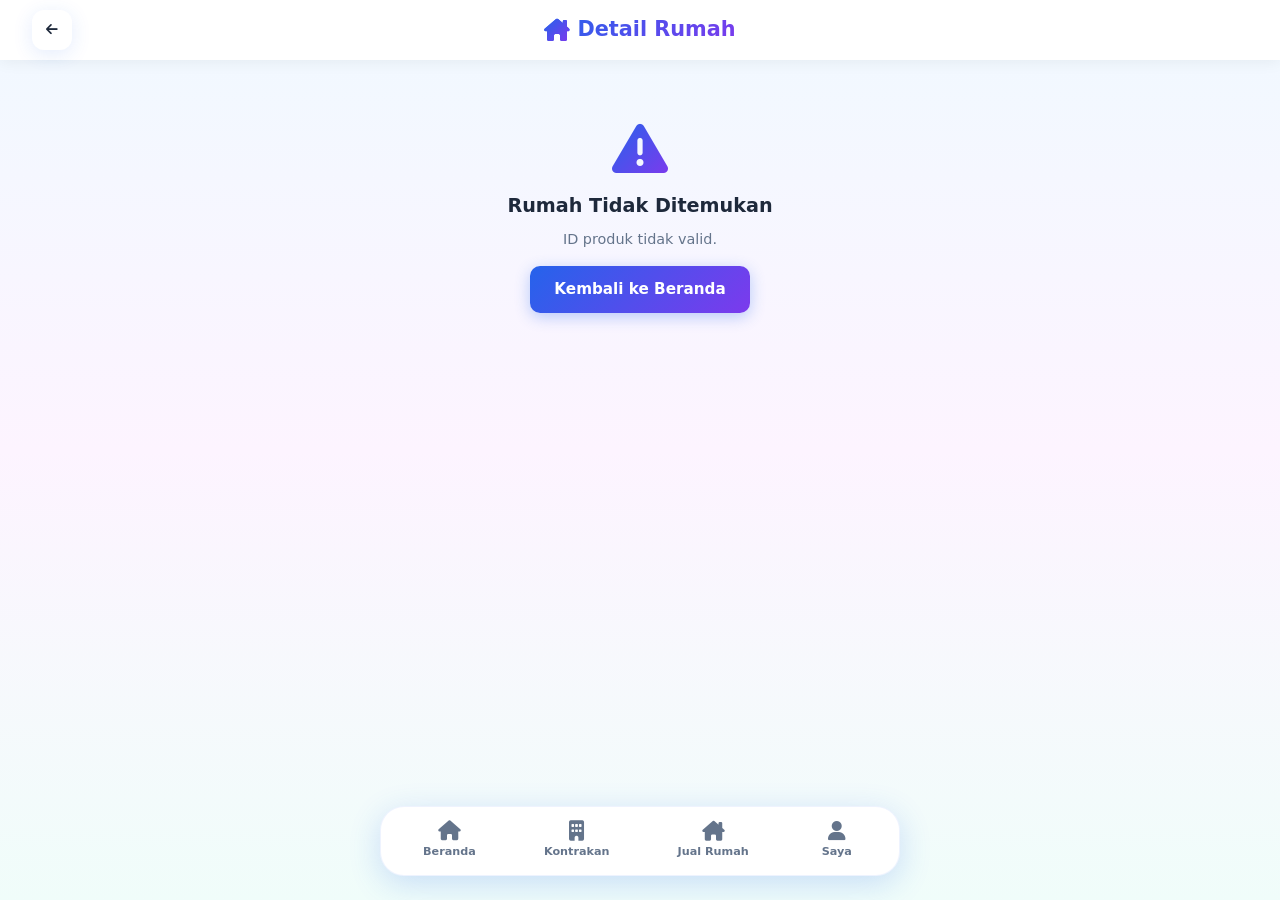
<file: detail.html>
<!DOCTYPE html>
<html lang="id">
<head>
  <meta charset="UTF-8">
  <meta name="viewport" content="width=device-width, initial-scale=1.0">
  <title>Detail Rumah - JualBeliSewaRumah</title>
  <link rel="stylesheet" href="https://cdnjs.cloudflare.com/ajax/libs/font-awesome/6.5.1/css/all.min.css">
  
<style>
/* JualBeliSewaRumah - Main Stylesheet */
/* Modern, colorful, professional property marketplace */

:root {
  --primary: #2563eb;
  --primary-light: #3b82f6;
  --primary-dark: #1d4ed8;
  --cyan: #06b6d4;
  --cyan-light: #22d3ee;
  --purple: #7c3aed;
  --purple-light: #8b5cf6;
  --pink: #ec4899;
  --pink-light: #f472b6;
  --success: #10b981;
  --warning: #f59e0b;
  --danger: #ef4444;
  --dark: #1e293b;
  --gray: #64748b;
  --gray-light: #94a3b8;
  --light: #f1f5f9;
  --white: #ffffff;
  --gradient-primary: linear-gradient(135deg, #2563eb, #7c3aed);
  --gradient-cyan: linear-gradient(135deg, #06b6d4, #3b82f6);
  --gradient-pink: linear-gradient(135deg, #ec4899, #7c3aed);
  --gradient-banner: linear-gradient(135deg, #2563eb 0%, #7c3aed 50%, #ec4899 100%);
  --shadow: 0 4px 20px rgba(37, 99, 235, 0.12);
  --shadow-lg: 0 10px 40px rgba(37, 99, 235, 0.18);
  --radius: 16px;
  --radius-sm: 10px;
  --radius-full: 9999px;
  --nav-height: 70px;
  --header-height: 60px;
}

* {
  margin: 0;
  padding: 0;
  box-sizing: border-box;
}

html {
  scroll-behavior: smooth;
  font-size: 16px;
}

body {
  font-family: 'Segoe UI', system-ui, -apple-system, BlinkMacSystemFont, sans-serif;
  background: linear-gradient(180deg, #f0f9ff 0%, #fdf4ff 50%, #f0fdfa 100%);
  color: var(--dark);
  min-height: 100vh;
  padding-bottom: calc(var(--nav-height) + 20px);
  line-height: 1.5;
}

a {
  text-decoration: none;
  color: inherit;
}

img {
  max-width: 100%;
  display: block;
}

button, input, select, textarea {
  font-family: inherit;
}

/* ========== HEADER ========== */
.header {
  position: sticky;
  top: 0;
  z-index: 100;
  background: var(--white);
  box-shadow: 0 2px 15px rgba(0,0,0,0.06);
  padding: 0 16px;
  height: var(--header-height);
  display: flex;
  align-items: center;
  justify-content: space-between;
}

.logo {
  display: flex;
  align-items: center;
  gap: 8px;
  font-weight: 700;
  font-size: 1.15rem;
  background: var(--gradient-primary);
  -webkit-background-clip: text;
  -webkit-text-fill-color: transparent;
  background-clip: text;
}

.logo i {
  font-size: 1.4rem;
  background: var(--gradient-primary);
  -webkit-background-clip: text;
  -webkit-text-fill-color: transparent;
}

.header-actions {
  display: flex;
  align-items: center;
  gap: 10px;
}

/* ========== BANNER ========== */
.banner {
  margin: 16px;
  border-radius: var(--radius);
  background: var(--gradient-banner);
  padding: 28px 20px;
  color: white;
  position: relative;
  overflow: hidden;
  box-shadow: var(--shadow-lg);
}

.banner::before {
  content: '';
  position: absolute;
  top: -50%;
  right: -20%;
  width: 200px;
  height: 200px;
  background: rgba(255,255,255,0.15);
  border-radius: 50%;
}

.banner::after {
  content: '';
  position: absolute;
  bottom: -30%;
  left: -10%;
  width: 150px;
  height: 150px;
  background: rgba(255,255,255,0.1);
  border-radius: 50%;
}

.banner h1 {
  font-size: 1.5rem;
  font-weight: 800;
  margin-bottom: 6px;
  position: relative;
  z-index: 1;
}

.banner p {
  font-size: 0.9rem;
  opacity: 0.95;
  position: relative;
  z-index: 1;
}

/* ========== SEARCH & FILTER ========== */
.search-section {
  padding: 0 16px 12px;
}

.search-box {
  display: flex;
  align-items: center;
  background: var(--white);
  border-radius: var(--radius-full);
  padding: 10px 16px;
  box-shadow: var(--shadow);
  gap: 10px;
  border: 2px solid transparent;
  transition: border-color 0.2s;
}

.search-box:focus-within {
  border-color: var(--primary);
}

.search-box i {
  color: var(--gray);
  font-size: 1.1rem;
}

.search-box input {
  flex: 1;
  border: none;
  outline: none;
  font-size: 0.95rem;
  background: transparent;
  color: var(--dark);
}

.search-box input::placeholder {
  color: var(--gray-light);
}

.filter-tabs {
  display: flex;
  gap: 8px;
  margin-top: 14px;
  overflow-x: auto;
  padding-bottom: 4px;
  -webkit-overflow-scrolling: touch;
}

.filter-tabs::-webkit-scrollbar {
  display: none;
}

.filter-btn {
  flex-shrink: 0;
  padding: 8px 18px;
  border-radius: var(--radius-full);
  border: none;
  background: var(--white);
  color: var(--gray);
  font-size: 0.85rem;
  font-weight: 600;
  cursor: pointer;
  box-shadow: 0 2px 8px rgba(0,0,0,0.06);
  transition: all 0.25s ease;
  display: flex;
  align-items: center;
  gap: 6px;
}

.filter-btn:hover {
  transform: translateY(-2px);
  box-shadow: 0 4px 12px rgba(0,0,0,0.1);
}

.filter-btn.active {
  background: var(--gradient-primary);
  color: white;
  box-shadow: 0 4px 15px rgba(37, 99, 235, 0.35);
}

.filter-row {
  display: flex;
  gap: 10px;
  margin-top: 12px;
  flex-wrap: wrap;
}

.filter-select {
  flex: 1;
  min-width: 120px;
  padding: 10px 14px;
  border-radius: var(--radius-sm);
  border: 2px solid #e2e8f0;
  background: var(--white);
  font-size: 0.9rem;
  color: var(--dark);
  outline: none;
  cursor: pointer;
  transition: border-color 0.2s;
}

.filter-select:focus {
  border-color: var(--primary);
}

/* ========== PRODUCT GRID ========== */
.section-title {
  padding: 8px 16px 12px;
  font-size: 1.1rem;
  font-weight: 700;
  color: var(--dark);
  display: flex;
  align-items: center;
  gap: 8px;
}

.section-title i {
  color: var(--primary);
}

.product-grid {
  display: grid;
  grid-template-columns: repeat(2, 1fr);
  gap: 14px;
  padding: 0 16px 20px;
}

.product-card {
  background: var(--white);
  border-radius: var(--radius);
  overflow: hidden;
  box-shadow: var(--shadow);
  transition: all 0.3s ease;
  cursor: pointer;
  position: relative;
}

.product-card:hover {
  transform: translateY(-6px);
  box-shadow: var(--shadow-lg);
}

.product-image {
  position: relative;
  width: 100%;
  aspect-ratio: 4/3;
  overflow: hidden;
  background: #e2e8f0;
}

.product-image img {
  width: 100%;
  height: 100%;
  object-fit: cover;
  transition: transform 0.4s ease;
}

.product-card:hover .product-image img {
  transform: scale(1.08);
}

.badge {
  position: absolute;
  top: 10px;
  left: 10px;
  padding: 4px 12px;
  border-radius: var(--radius-full);
  font-size: 0.7rem;
  font-weight: 700;
  color: white;
  text-transform: uppercase;
  letter-spacing: 0.5px;
  z-index: 2;
}

.badge-dijual {
  background: linear-gradient(135deg, #2563eb, #06b6d4);
}

.badge-dikontrakkan {
  background: linear-gradient(135deg, #7c3aed, #ec4899);
}

.product-body {
  padding: 12px;
}

.product-title {
  font-size: 0.9rem;
  font-weight: 700;
  color: var(--dark);
  margin-bottom: 4px;
  display: -webkit-box;
  -webkit-line-clamp: 2;
  -webkit-box-orient: vertical;
  overflow: hidden;
  line-height: 1.3;
}

.product-price {
  font-size: 0.95rem;
  font-weight: 800;
  background: var(--gradient-primary);
  -webkit-background-clip: text;
  -webkit-text-fill-color: transparent;
  background-clip: text;
  margin-bottom: 6px;
}

.product-location {
  font-size: 0.78rem;
  color: var(--gray);
  display: flex;
  align-items: center;
  gap: 4px;
  margin-bottom: 10px;
}

.product-location i {
  color: var(--pink);
  font-size: 0.75rem;
}

.btn-detail {
  display: block;
  width: 100%;
  padding: 8px;
  text-align: center;
  background: var(--gradient-primary);
  color: white;
  border: none;
  border-radius: var(--radius-sm);
  font-size: 0.8rem;
  font-weight: 600;
  cursor: pointer;
  transition: all 0.25s ease;
}

.btn-detail:hover {
  opacity: 0.9;
  transform: scale(1.02);
}

/* ========== EMPTY STATE ========== */
.empty-state {
  text-align: center;
  padding: 60px 20px;
  color: var(--gray);
}

.empty-state i {
  font-size: 3.5rem;
  margin-bottom: 16px;
  background: var(--gradient-primary);
  -webkit-background-clip: text;
  -webkit-text-fill-color: transparent;
}

.empty-state h3 {
  font-size: 1.2rem;
  margin-bottom: 8px;
  color: var(--dark);
}

.empty-state p {
  font-size: 0.9rem;
}

/* ========== BOTTOM NAVIGATION ========== */
.bottom-nav {
  position: fixed;
  bottom: 16px;
  left: 50%;
  transform: translateX(-50%);
  width: calc(100% - 32px);
  max-width: 420px;
  height: var(--nav-height);
  background: var(--white);
  border-radius: 24px;
  box-shadow: 0 8px 32px rgba(37, 99, 235, 0.2);
  display: flex;
  align-items: center;
  justify-content: space-around;
  z-index: 1000;
  padding: 0 8px;
  border: 1px solid rgba(37, 99, 235, 0.08);
}

.nav-item {
  display: flex;
  flex-direction: column;
  align-items: center;
  justify-content: center;
  gap: 3px;
  padding: 8px 12px;
  border-radius: 16px;
  color: var(--gray);
  font-size: 0.7rem;
  font-weight: 600;
  transition: all 0.3s cubic-bezier(0.4, 0, 0.2, 1);
  cursor: pointer;
  position: relative;
  min-width: 64px;
  text-decoration: none;
}

.nav-item i {
  font-size: 1.25rem;
  transition: all 0.3s ease;
}

.nav-item:hover {
  color: var(--primary);
  background: rgba(37, 99, 235, 0.08);
}

.nav-item:active {
  transform: scale(0.92);
}

.nav-item.active {
  color: var(--primary);
  background: linear-gradient(135deg, rgba(37, 99, 235, 0.12), rgba(124, 58, 237, 0.12));
}

.nav-item.active i {
  transform: scale(1.15);
  background: var(--gradient-primary);
  -webkit-background-clip: text;
  -webkit-text-fill-color: transparent;
}

.nav-item.active::after {
  content: '';
  position: absolute;
  bottom: 4px;
  width: 18px;
  height: 3px;
  background: var(--gradient-primary);
  border-radius: 2px;
}

/* ========== BUTTONS ========== */
.btn {
  display: inline-flex;
  align-items: center;
  justify-content: center;
  gap: 8px;
  padding: 12px 24px;
  border-radius: var(--radius-sm);
  border: none;
  font-size: 0.95rem;
  font-weight: 600;
  cursor: pointer;
  transition: all 0.25s ease;
}

.btn-primary {
  background: var(--gradient-primary);
  color: white;
  box-shadow: 0 4px 15px rgba(37, 99, 235, 0.3);
}

.btn-primary:hover {
  transform: translateY(-2px);
  box-shadow: 0 6px 20px rgba(37, 99, 235, 0.4);
}

.btn-secondary {
  background: var(--white);
  color: var(--primary);
  border: 2px solid var(--primary);
}

.btn-secondary:hover {
  background: rgba(37, 99, 235, 0.08);
}

.btn-success {
  background: linear-gradient(135deg, #10b981, #06b6d4);
  color: white;
}

.btn-danger {
  background: linear-gradient(135deg, #ef4444, #ec4899);
  color: white;
}

.btn-whatsapp {
  background: linear-gradient(135deg, #25d366, #128c7e);
  color: white;
  width: 100%;
  padding: 14px;
  font-size: 1rem;
}

.btn-block {
  width: 100%;
}

.btn:disabled {
  opacity: 0.55;
  cursor: not-allowed;
  transform: none !important;
}

/* ========== FORMS ========== */
.form-group {
  margin-bottom: 18px;
}

.form-group label {
  display: block;
  font-size: 0.85rem;
  font-weight: 600;
  color: var(--dark);
  margin-bottom: 6px;
}

.form-group label .required {
  color: var(--danger);
}

.form-control {
  width: 100%;
  padding: 12px 14px;
  border: 2px solid #e2e8f0;
  border-radius: var(--radius-sm);
  font-size: 0.95rem;
  outline: none;
  transition: border-color 0.2s;
  background: var(--white);
  color: var(--dark);
}

.form-control:focus {
  border-color: var(--primary);
}

textarea.form-control {
  min-height: 100px;
  resize: vertical;
}

.form-row {
  display: grid;
  grid-template-columns: 1fr 1fr;
  gap: 12px;
}

/* ========== PHOTO UPLOAD ========== */
.photo-upload-area {
  border: 2px dashed #cbd5e1;
  border-radius: var(--radius);
  padding: 20px;
  text-align: center;
  background: #f8fafc;
  transition: all 0.2s;
  cursor: pointer;
}

.photo-upload-area:hover,
.photo-upload-area.dragover {
  border-color: var(--primary);
  background: rgba(37, 99, 235, 0.05);
}

.photo-upload-area i {
  font-size: 2.5rem;
  color: var(--primary);
  margin-bottom: 8px;
}

.photo-preview-grid {
  display: grid;
  grid-template-columns: repeat(3, 1fr);
  gap: 10px;
  margin-top: 14px;
}

.photo-preview-item {
  position: relative;
  aspect-ratio: 1;
  border-radius: var(--radius-sm);
  overflow: hidden;
  background: #e2e8f0;
}

.photo-preview-item img {
  width: 100%;
  height: 100%;
  object-fit: cover;
}

.photo-preview-item .remove-photo {
  position: absolute;
  top: 4px;
  right: 4px;
  width: 24px;
  height: 24px;
  border-radius: 50%;
  background: rgba(239, 68, 68, 0.9);
  color: white;
  border: none;
  display: flex;
  align-items: center;
  justify-content: center;
  cursor: pointer;
  font-size: 0.7rem;
}

.photo-count {
  font-size: 0.8rem;
  color: var(--gray);
  margin-top: 8px;
}

.photo-count.invalid {
  color: var(--danger);
  font-weight: 600;
}

/* ========== PROFILE / SAYA ========== */
.profile-header {
  background: var(--gradient-banner);
  padding: 30px 20px 40px;
  color: white;
  text-align: center;
  position: relative;
}

.profile-avatar {
  width: 90px;
  height: 90px;
  border-radius: 50%;
  border: 4px solid white;
  object-fit: cover;
  margin: 0 auto 12px;
  box-shadow: 0 4px 20px rgba(0,0,0,0.2);
  background: #e2e8f0;
}

.profile-name {
  font-size: 1.3rem;
  font-weight: 700;
  margin-bottom: 4px;
}

.profile-email {
  font-size: 0.85rem;
  opacity: 0.9;
}

.profile-card {
  background: var(--white);
  margin: -24px 16px 16px;
  border-radius: var(--radius);
  padding: 20px;
  box-shadow: var(--shadow);
  position: relative;
  z-index: 2;
}

.package-info {
  display: flex;
  justify-content: space-between;
  align-items: center;
  padding: 14px;
  background: linear-gradient(135deg, rgba(37, 99, 235, 0.08), rgba(124, 58, 237, 0.08));
  border-radius: var(--radius-sm);
  margin-bottom: 16px;
}

.package-badge {
  padding: 6px 14px;
  border-radius: var(--radius-full);
  font-size: 0.8rem;
  font-weight: 700;
  color: white;
  background: var(--gradient-primary);
}

.slot-info {
  font-size: 0.85rem;
  color: var(--gray);
}

.slot-info strong {
  color: var(--primary);
}

.user-product-card {
  display: flex;
  gap: 12px;
  padding: 12px;
  background: #f8fafc;
  border-radius: var(--radius-sm);
  margin-bottom: 10px;
  align-items: center;
}

.user-product-card img {
  width: 70px;
  height: 70px;
  border-radius: 10px;
  object-fit: cover;
}

.user-product-info {
  flex: 1;
  min-width: 0;
}

.user-product-info h4 {
  font-size: 0.9rem;
  margin-bottom: 2px;
  white-space: nowrap;
  overflow: hidden;
  text-overflow: ellipsis;
}

.user-product-info .price {
  font-size: 0.85rem;
  font-weight: 700;
  color: var(--primary);
}

.user-product-actions {
  display: flex;
  gap: 6px;
}

.btn-icon {
  width: 36px;
  height: 36px;
  border-radius: 10px;
  border: none;
  display: flex;
  align-items: center;
  justify-content: center;
  cursor: pointer;
  transition: all 0.2s;
  font-size: 0.9rem;
}

.btn-edit {
  background: rgba(37, 99, 235, 0.12);
  color: var(--primary);
}

.btn-delete {
  background: rgba(239, 68, 68, 0.12);
  color: var(--danger);
}

.btn-icon:hover {
  transform: scale(1.1);
}

/* ========== MODAL ========== */
.modal-overlay {
  position: fixed;
  inset: 0;
  background: rgba(15, 23, 42, 0.6);
  z-index: 2000;
  display: flex;
  align-items: center;
  justify-content: center;
  padding: 20px;
  opacity: 0;
  visibility: hidden;
  transition: all 0.3s;
}

.modal-overlay.show {
  opacity: 1;
  visibility: visible;
}

.modal {
  background: var(--white);
  border-radius: var(--radius);
  width: 100%;
  max-width: 400px;
  max-height: 90vh;
  overflow-y: auto;
  transform: scale(0.9);
  transition: transform 0.3s;
  box-shadow: 0 20px 60px rgba(0,0,0,0.3);
}

.modal-overlay.show .modal {
  transform: scale(1);
}

.modal-header {
  padding: 18px 20px;
  border-bottom: 1px solid #e2e8f0;
  display: flex;
  align-items: center;
  justify-content: space-between;
}

.modal-header h3 {
  font-size: 1.1rem;
  font-weight: 700;
}

.modal-close {
  width: 32px;
  height: 32px;
  border-radius: 50%;
  border: none;
  background: #f1f5f9;
  color: var(--gray);
  cursor: pointer;
  display: flex;
  align-items: center;
  justify-content: center;
}

.modal-body {
  padding: 20px;
}

.modal-footer {
  padding: 14px 20px;
  border-top: 1px solid #e2e8f0;
  display: flex;
  gap: 10px;
  justify-content: flex-end;
}

/* ========== TOAST ========== */
.toast {
  position: fixed;
  top: 20px;
  left: 50%;
  transform: translateX(-50%) translateY(-100px);
  background: var(--dark);
  color: white;
  padding: 12px 24px;
  border-radius: var(--radius-full);
  font-size: 0.9rem;
  font-weight: 500;
  z-index: 3000;
  box-shadow: 0 8px 30px rgba(0,0,0,0.25);
  transition: transform 0.35s cubic-bezier(0.4, 0, 0.2, 1);
  display: flex;
  align-items: center;
  gap: 8px;
}

.toast.show {
  transform: translateX(-50%) translateY(0);
}

.toast.success {
  background: linear-gradient(135deg, #10b981, #059669);
}

.toast.error {
  background: linear-gradient(135deg, #ef4444, #dc2626);
}

/* ========== LOADING ========== */
.loading-spinner {
  display: flex;
  justify-content: center;
  padding: 40px;
}

.spinner {
  width: 40px;
  height: 40px;
  border: 3px solid #e2e8f0;
  border-top-color: var(--primary);
  border-radius: 50%;
  animation: spin 0.8s linear infinite;
}

@keyframes spin {
  to { transform: rotate(360deg); }
}

/* ========== PAGE CONTAINER ========== */
.page-container {
  max-width: 1200px;
  margin: 0 auto;
}

.page-header {
  padding: 16px;
  display: flex;
  align-items: center;
  gap: 12px;
}

.page-header h1 {
  font-size: 1.25rem;
  font-weight: 700;
}

.back-btn {
  width: 40px;
  height: 40px;
  border-radius: 12px;
  border: none;
  background: var(--white);
  color: var(--dark);
  display: flex;
  align-items: center;
  justify-content: center;
  cursor: pointer;
  box-shadow: var(--shadow);
  transition: all 0.2s;
}

.back-btn:hover {
  background: var(--primary);
  color: white;
}

/* ========== UTILITY ========== */
.text-center { text-align: center; }
.mt-1 { margin-top: 8px; }
.mt-2 { margin-top: 16px; }
.mt-3 { margin-top: 24px; }
.mb-1 { margin-bottom: 8px; }
.mb-2 { margin-bottom: 16px; }
.mb-3 { margin-bottom: 24px; }
.hidden { display: none !important; }

.alert {
  padding: 14px 16px;
  border-radius: var(--radius-sm);
  font-size: 0.9rem;
  margin-bottom: 16px;
  display: flex;
  align-items: flex-start;
  gap: 10px;
}

.alert-info {
  background: rgba(37, 99, 235, 0.1);
  color: var(--primary-dark);
  border: 1px solid rgba(37, 99, 235, 0.2);
}

.alert-warning {
  background: rgba(245, 158, 11, 0.1);
  color: #b45309;
  border: 1px solid rgba(245, 158, 11, 0.25);
}

.alert-success {
  background: rgba(16, 185, 129, 0.1);
  color: #047857;
  border: 1px solid rgba(16, 185, 129, 0.25);
}

.status-badge {
  display: inline-block;
  padding: 3px 10px;
  border-radius: var(--radius-full);
  font-size: 0.7rem;
  font-weight: 700;
}

.status-active {
  background: rgba(16, 185, 129, 0.15);
  color: #047857;
}

.status-inactive {
  background: rgba(239, 68, 68, 0.15);
  color: #b91c1c;
}
/* Responsive Styles - JualBeliSewaRumah */

/* Mobile first already in style.css (2 columns) */

/* Tablet */
@media (min-width: 640px) {
  .product-grid {
    grid-template-columns: repeat(3, 1fr);
    gap: 18px;
    padding: 0 24px 24px;
  }

  .banner {
    margin: 20px 24px;
    padding: 36px 28px;
  }

  .banner h1 {
    font-size: 1.8rem;
  }

  .search-section {
    padding: 0 24px 16px;
  }

  .section-title {
    padding: 8px 24px 14px;
  }

  .bottom-nav {
    max-width: 480px;
  }

  .form-row {
    grid-template-columns: 1fr 1fr 1fr;
  }
}

/* Desktop */
@media (min-width: 1024px) {
  .product-grid {
    grid-template-columns: repeat(4, 1fr);
    gap: 20px;
    padding: 0 32px 32px;
  }

  .banner {
    margin: 24px 32px;
    padding: 48px 40px;
  }

  .banner h1 {
    font-size: 2.1rem;
  }

  .banner p {
    font-size: 1.05rem;
  }

  .search-section {
    padding: 0 32px 20px;
  }

  .section-title {
    padding: 12px 32px 16px;
    font-size: 1.25rem;
  }

  .header {
    padding: 0 32px;
  }

  .logo {
    font-size: 1.3rem;
  }

  .bottom-nav {
    max-width: 520px;
    bottom: 24px;
  }

  .profile-card {
    margin: -24px 32px 24px;
  }

  .page-container {
    padding: 0 16px;
  }
}

/* Large desktop */
@media (min-width: 1280px) {
  .product-grid {
    grid-template-columns: repeat(5, 1fr);
  }
}

/* Very small phones */
@media (max-width: 360px) {
  .product-grid {
    gap: 10px;
    padding: 0 12px 16px;
  }

  .product-body {
    padding: 10px;
  }

  .product-title {
    font-size: 0.82rem;
  }

  .product-price {
    font-size: 0.85rem;
  }

  .nav-item {
    min-width: 56px;
    font-size: 0.65rem;
  }

  .nav-item i {
    font-size: 1.1rem;
  }
}
/* Detail Page Styles */

.detail-gallery {
  position: relative;
  width: 100%;
  background: #0f172a;
}

.gallery-main {
  width: 100%;
  aspect-ratio: 16/10;
  overflow: hidden;
  position: relative;
}

.gallery-main img,
.gallery-main video {
  width: 100%;
  height: 100%;
  object-fit: cover;
}

.gallery-thumbs {
  display: flex;
  gap: 8px;
  padding: 12px 16px;
  overflow-x: auto;
  background: var(--white);
  -webkit-overflow-scrolling: touch;
}

.gallery-thumbs::-webkit-scrollbar {
  height: 4px;
}

.gallery-thumbs::-webkit-scrollbar-thumb {
  background: #cbd5e1;
  border-radius: 2px;
}

.thumb-item {
  flex-shrink: 0;
  width: 72px;
  height: 54px;
  border-radius: 8px;
  overflow: hidden;
  cursor: pointer;
  border: 2px solid transparent;
  transition: border-color 0.2s;
  opacity: 0.7;
}

.thumb-item.active {
  border-color: var(--primary);
  opacity: 1;
}

.thumb-item img,
.thumb-item video {
  width: 100%;
  height: 100%;
  object-fit: cover;
}

.thumb-item.video-thumb {
  position: relative;
}

.thumb-item.video-thumb::after {
  content: '\f04b';
  font-family: 'Font Awesome 6 Free';
  font-weight: 900;
  position: absolute;
  inset: 0;
  display: flex;
  align-items: center;
  justify-content: center;
  background: rgba(0,0,0,0.4);
  color: white;
  font-size: 1rem;
}

.gallery-nav {
  position: absolute;
  top: 50%;
  transform: translateY(-50%);
  width: 40px;
  height: 40px;
  border-radius: 50%;
  background: rgba(255,255,255,0.9);
  border: none;
  display: flex;
  align-items: center;
  justify-content: center;
  cursor: pointer;
  z-index: 5;
  box-shadow: 0 2px 10px rgba(0,0,0,0.2);
  transition: all 0.2s;
}

.gallery-nav:hover {
  background: white;
  transform: translateY(-50%) scale(1.1);
}

.gallery-prev {
  left: 12px;
}

.gallery-next {
  right: 12px;
}

.detail-content {
  padding: 20px 16px;
  background: var(--white);
  border-radius: 24px 24px 0 0;
  margin-top: -20px;
  position: relative;
  z-index: 2;
}

.detail-badge-row {
  display: flex;
  align-items: center;
  gap: 10px;
  margin-bottom: 10px;
}

.detail-title {
  font-size: 1.4rem;
  font-weight: 800;
  color: var(--dark);
  margin-bottom: 8px;
  line-height: 1.3;
}

.detail-price {
  font-size: 1.5rem;
  font-weight: 800;
  background: var(--gradient-primary);
  -webkit-background-clip: text;
  -webkit-text-fill-color: transparent;
  background-clip: text;
  margin-bottom: 16px;
}

.detail-location {
  display: flex;
  align-items: flex-start;
  gap: 8px;
  font-size: 0.95rem;
  color: var(--gray);
  margin-bottom: 20px;
  padding: 12px;
  background: #f8fafc;
  border-radius: var(--radius-sm);
}

.detail-location i {
  color: var(--pink);
  margin-top: 3px;
}

.detail-specs {
  display: grid;
  grid-template-columns: repeat(2, 1fr);
  gap: 12px;
  margin-bottom: 24px;
}

.spec-item {
  display: flex;
  align-items: center;
  gap: 10px;
  padding: 12px;
  background: linear-gradient(135deg, rgba(37, 99, 235, 0.06), rgba(124, 58, 237, 0.06));
  border-radius: var(--radius-sm);
}

.spec-item i {
  width: 36px;
  height: 36px;
  border-radius: 10px;
  background: var(--gradient-primary);
  color: white;
  display: flex;
  align-items: center;
  justify-content: center;
  font-size: 0.9rem;
}

.spec-item .spec-label {
  font-size: 0.75rem;
  color: var(--gray);
}

.spec-item .spec-value {
  font-size: 0.95rem;
  font-weight: 700;
  color: var(--dark);
}

.detail-section {
  margin-bottom: 24px;
}

.detail-section h3 {
  font-size: 1.05rem;
  font-weight: 700;
  margin-bottom: 10px;
  display: flex;
  align-items: center;
  gap: 8px;
}

.detail-section h3 i {
  color: var(--primary);
}

.detail-section p {
  font-size: 0.95rem;
  color: var(--gray);
  line-height: 1.6;
}

.fasilitas-list {
  display: flex;
  flex-wrap: wrap;
  gap: 8px;
}

.fasilitas-tag {
  padding: 6px 14px;
  background: rgba(37, 99, 235, 0.1);
  color: var(--primary);
  border-radius: var(--radius-full);
  font-size: 0.8rem;
  font-weight: 600;
}

.contact-section {
  position: sticky;
  bottom: calc(var(--nav-height) + 30px);
  padding: 16px;
  background: var(--white);
  box-shadow: 0 -4px 20px rgba(0,0,0,0.08);
  border-radius: 20px 20px 0 0;
  z-index: 50;
}

@media (min-width: 768px) {
  .detail-gallery {
    max-width: 800px;
    margin: 0 auto;
  }

  .detail-content {
    max-width: 800px;
    margin: -20px auto 0;
    padding: 28px 32px;
  }

  .detail-specs {
    grid-template-columns: repeat(4, 1fr);
  }

  .contact-section {
    max-width: 800px;
    margin: 0 auto;
    position: relative;
    bottom: auto;
    box-shadow: none;
    border-radius: 0;
    padding: 0 32px 32px;
  }
}
/* Login Page Styles */

.login-page {
  min-height: 100vh;
  display: flex;
  flex-direction: column;
  align-items: center;
  justify-content: center;
  padding: 24px;
  background: linear-gradient(160deg, #2563eb 0%, #7c3aed 40%, #ec4899 100%);
  position: relative;
  overflow: hidden;
}

.login-page::before {
  content: '';
  position: absolute;
  width: 300px;
  height: 300px;
  background: rgba(255,255,255,0.1);
  border-radius: 50%;
  top: -100px;
  right: -80px;
}

.login-page::after {
  content: '';
  position: absolute;
  width: 200px;
  height: 200px;
  background: rgba(255,255,255,0.08);
  border-radius: 50%;
  bottom: -60px;
  left: -50px;
}

.login-card {
  background: var(--white);
  border-radius: 24px;
  padding: 36px 28px;
  width: 100%;
  max-width: 400px;
  box-shadow: 0 25px 60px rgba(0,0,0,0.25);
  position: relative;
  z-index: 1;
  text-align: center;
}

.login-logo {
  width: 70px;
  height: 70px;
  background: var(--gradient-primary);
  border-radius: 20px;
  display: flex;
  align-items: center;
  justify-content: center;
  margin: 0 auto 16px;
  box-shadow: 0 8px 25px rgba(37, 99, 235, 0.35);
}

.login-logo i {
  font-size: 2rem;
  color: white;
}

.login-card h1 {
  font-size: 1.5rem;
  font-weight: 800;
  background: var(--gradient-primary);
  -webkit-background-clip: text;
  -webkit-text-fill-color: transparent;
  background-clip: text;
  margin-bottom: 6px;
}

.login-card .subtitle {
  font-size: 0.9rem;
  color: var(--gray);
  margin-bottom: 28px;
}

.login-btn {
  display: flex;
  align-items: center;
  justify-content: center;
  gap: 12px;
  width: 100%;
  padding: 14px 20px;
  border-radius: 14px;
  border: 2px solid #e2e8f0;
  background: var(--white);
  font-size: 0.95rem;
  font-weight: 600;
  color: var(--dark);
  cursor: pointer;
  transition: all 0.25s ease;
  margin-bottom: 12px;
}

.login-btn:hover {
  transform: translateY(-2px);
  box-shadow: 0 6px 20px rgba(0,0,0,0.1);
}

.login-btn.google:hover {
  border-color: #4285f4;
  background: rgba(66, 133, 244, 0.05);
}

.login-btn.facebook:hover {
  border-color: #1877f2;
  background: rgba(24, 119, 242, 0.05);
}

.login-btn i {
  font-size: 1.3rem;
}

.login-btn.google i {
  color: #4285f4;
}

.login-btn.facebook i {
  color: #1877f2;
}

.login-divider {
  display: flex;
  align-items: center;
  gap: 12px;
  margin: 20px 0;
  color: var(--gray-light);
  font-size: 0.8rem;
}

.login-divider::before,
.login-divider::after {
  content: '';
  flex: 1;
  height: 1px;
  background: #e2e8f0;
}

.login-note {
  font-size: 0.8rem;
  color: var(--gray);
  margin-top: 20px;
  line-height: 1.5;
}

.login-note a {
  color: var(--primary);
  font-weight: 600;
}

/* Demo account buttons for testing */
.demo-section {
  margin-top: 20px;
  padding-top: 16px;
  border-top: 1px dashed #e2e8f0;
}

.demo-section p {
  font-size: 0.75rem;
  color: var(--gray);
  margin-bottom: 10px;
}

.demo-btns {
  display: flex;
  gap: 8px;
  flex-wrap: wrap;
  justify-content: center;
}

.demo-btn {
  padding: 6px 12px;
  font-size: 0.75rem;
  border-radius: 8px;
  border: 1px solid #e2e8f0;
  background: #f8fafc;
  color: var(--gray);
  cursor: pointer;
  transition: all 0.2s;
}

.demo-btn:hover {
  background: var(--primary);
  color: white;
  border-color: var(--primary);
}
/* Admin Panel Styles */

.admin-body {
  background: #0f172a;
  color: #e2e8f0;
  min-height: 100vh;
  padding-bottom: 0;
  font-family: 'Segoe UI', system-ui, sans-serif;
}

.admin-sidebar {
  position: fixed;
  left: 0;
  top: 0;
  bottom: 0;
  width: 260px;
  background: #1e293b;
  padding: 24px 0;
  z-index: 100;
  transition: transform 0.3s;
  box-shadow: 4px 0 20px rgba(0,0,0,0.3);
}

.admin-logo {
  padding: 0 24px 28px;
  display: flex;
  align-items: center;
  gap: 10px;
  font-weight: 800;
  font-size: 1.15rem;
  color: white;
  border-bottom: 1px solid #334155;
  margin-bottom: 20px;
}

.admin-logo i {
  color: #22d3ee;
  font-size: 1.4rem;
}

.admin-nav {
  list-style: none;
}

.admin-nav a {
  display: flex;
  align-items: center;
  gap: 12px;
  padding: 12px 24px;
  color: #94a3b8;
  font-size: 0.95rem;
  font-weight: 500;
  transition: all 0.2s;
  border-left: 3px solid transparent;
}

.admin-nav a:hover {
  background: rgba(34, 211, 238, 0.08);
  color: #22d3ee;
}

.admin-nav a.active {
  background: rgba(34, 211, 238, 0.12);
  color: #22d3ee;
  border-left-color: #22d3ee;
}

.admin-nav a i {
  width: 22px;
  text-align: center;
}

.admin-main {
  margin-left: 260px;
  padding: 24px 32px;
  min-height: 100vh;
}

.admin-header {
  display: flex;
  align-items: center;
  justify-content: space-between;
  margin-bottom: 28px;
}

.admin-header h1 {
  font-size: 1.5rem;
  font-weight: 700;
  color: white;
}

.admin-stats {
  display: grid;
  grid-template-columns: repeat(auto-fit, minmax(200px, 1fr));
  gap: 16px;
  margin-bottom: 28px;
}

.stat-card {
  background: #1e293b;
  border-radius: 14px;
  padding: 20px;
  border: 1px solid #334155;
}

.stat-card .stat-label {
  font-size: 0.8rem;
  color: #94a3b8;
  margin-bottom: 6px;
}

.stat-card .stat-value {
  font-size: 1.8rem;
  font-weight: 800;
  color: white;
}

.stat-card .stat-icon {
  float: right;
  width: 44px;
  height: 44px;
  border-radius: 12px;
  display: flex;
  align-items: center;
  justify-content: center;
  font-size: 1.2rem;
}

.stat-icon.blue { background: rgba(37, 99, 235, 0.2); color: #3b82f6; }
.stat-icon.cyan { background: rgba(6, 182, 212, 0.2); color: #22d3ee; }
.stat-icon.purple { background: rgba(124, 58, 237, 0.2); color: #a78bfa; }
.stat-icon.pink { background: rgba(236, 72, 153, 0.2); color: #f472b6; }

.admin-table-wrap {
  background: #1e293b;
  border-radius: 14px;
  border: 1px solid #334155;
  overflow: hidden;
}

.admin-table {
  width: 100%;
  border-collapse: collapse;
}

.admin-table th {
  text-align: left;
  padding: 14px 16px;
  font-size: 0.8rem;
  text-transform: uppercase;
  letter-spacing: 0.5px;
  color: #94a3b8;
  background: #0f172a;
  border-bottom: 1px solid #334155;
}

.admin-table td {
  padding: 14px 16px;
  font-size: 0.9rem;
  border-bottom: 1px solid #334155;
  color: #cbd5e1;
}

.admin-table tr:hover td {
  background: rgba(34, 211, 238, 0.04);
}

.admin-table .user-cell {
  display: flex;
  align-items: center;
  gap: 10px;
}

.admin-table .user-avatar {
  width: 36px;
  height: 36px;
  border-radius: 50%;
  object-fit: cover;
  background: #334155;
}

.admin-actions {
  display: flex;
  gap: 6px;
}

.admin-btn {
  padding: 6px 12px;
  border-radius: 8px;
  border: none;
  font-size: 0.8rem;
  font-weight: 600;
  cursor: pointer;
  transition: all 0.2s;
  display: inline-flex;
  align-items: center;
  gap: 5px;
}

.admin-btn-primary {
  background: #2563eb;
  color: white;
}

.admin-btn-primary:hover {
  background: #1d4ed8;
}

.admin-btn-success {
  background: #059669;
  color: white;
}

.admin-btn-danger {
  background: #dc2626;
  color: white;
}

.admin-btn-warning {
  background: #d97706;
  color: white;
}

.admin-btn-outline {
  background: transparent;
  border: 1px solid #475569;
  color: #94a3b8;
}

.admin-btn-outline:hover {
  border-color: #22d3ee;
  color: #22d3ee;
}

.admin-search {
  display: flex;
  gap: 10px;
  margin-bottom: 20px;
}

.admin-search input {
  flex: 1;
  padding: 10px 16px;
  border-radius: 10px;
  border: 1px solid #334155;
  background: #1e293b;
  color: white;
  font-size: 0.9rem;
  outline: none;
}

.admin-search input:focus {
  border-color: #22d3ee;
}

.admin-badge {
  display: inline-block;
  padding: 3px 10px;
  border-radius: 999px;
  font-size: 0.7rem;
  font-weight: 700;
}

.admin-badge.google { background: rgba(66,133,244,0.2); color: #60a5fa; }
.admin-badge.facebook { background: rgba(24,119,242,0.2); color: #3b82f6; }
.admin-badge.paket1 { background: rgba(37,99,235,0.2); color: #60a5fa; }
.admin-badge.paket3 { background: rgba(124,58,237,0.2); color: #a78bfa; }
.admin-badge.none { background: rgba(100,116,139,0.2); color: #94a3b8; }
.admin-badge.active { background: rgba(16,185,129,0.2); color: #34d399; }
.admin-badge.inactive { background: rgba(239,68,68,0.2); color: #f87171; }

/* Mobile admin */
.admin-menu-toggle {
  display: none;
  position: fixed;
  top: 16px;
  left: 16px;
  z-index: 200;
  width: 44px;
  height: 44px;
  border-radius: 12px;
  background: #1e293b;
  border: 1px solid #334155;
  color: white;
  font-size: 1.2rem;
  cursor: pointer;
}

@media (max-width: 900px) {
  .admin-sidebar {
    transform: translateX(-100%);
  }

  .admin-sidebar.open {
    transform: translateX(0);
  }

  .admin-main {
    margin-left: 0;
    padding: 70px 16px 24px;
  }

  .admin-menu-toggle {
    display: flex;
    align-items: center;
    justify-content: center;
  }

  .admin-table-wrap {
    overflow-x: auto;
  }

  .admin-stats {
    grid-template-columns: 1fr 1fr;
  }
}

/* Admin modal adjustments */
.admin-body .modal {
  background: #1e293b;
  color: #e2e8f0;
}

.admin-body .modal-header {
  border-bottom-color: #334155;
}

.admin-body .modal-footer {
  border-top-color: #334155;
}

.admin-body .form-control {
  background: #0f172a;
  border-color: #334155;
  color: white;
}

.admin-body .form-control:focus {
  border-color: #22d3ee;
}

.admin-body .form-group label {
  color: #cbd5e1;
}

.admin-body .modal-close {
  background: #334155;
  color: #94a3b8;
}

</style>
</head>
<body>
  <header class="header">
    <button class="back-btn" onclick="history.back()">
      <i class="fas fa-arrow-left"></i>
    </button>
    <div class="logo">
      <i class="fas fa-house-chimney"></i>
      <span>Detail Rumah</span>
    </div>
    <div style="width:40px;"></div>
  </header>

  <div id="detail-container">
    <div class="loading-spinner">
      <div class="spinner"></div>
    </div>
  </div>

  <nav class="bottom-nav">
    <a href="index.html" class="nav-item">
      <i class="fas fa-house"></i>
      <span>Beranda</span>
    </a>
    <a href="kontrakan.html" class="nav-item">
      <i class="fas fa-building"></i>
      <span>Kontrakan</span>
    </a>
    <a href="jual-rumah.html" class="nav-item">
      <i class="fas fa-house-chimney"></i>
      <span>Jual Rumah</span>
    </a>
    <a href="saya.html" class="nav-item">
      <i class="fas fa-user"></i>
      <span>Saya</span>
    </a>
  </nav>

  <script>
/* === auth.js === */
/**
 * Auth System - JualBeliSewaRumah
 * Firebase Authentication (Google & Facebook only)
 * User data + packages stored in Firebase Realtime Database
 */

const AUTH_KEY = 'jbsr_current_user';
const ADMIN_EMAIL = 'raffliraffli649@gmail.com'; // Email admin

/**
 * Login dengan Google
 */
async function loginWithGoogle() {
  try {
    const result = await auth.signInWithPopup(googleProvider);
    const user = result.user;
    await saveOrUpdateUser(user, 'google');
    return true;
  } catch (error) {
    console.error('Google login error:', error);
    handleAuthError(error);
    return false;
  }
}

/**
 * Login dengan Facebook
 */
async function loginWithFacebook() {
  try {
    const result = await auth.signInWithPopup(facebookProvider);
    const user = result.user;
    await saveOrUpdateUser(user, 'facebook');
    return true;
  } catch (error) {
    console.error('Facebook login error:', error);
    handleAuthError(error);
    return false;
  }
}

/**
 * Simpan / update data user di Realtime Database
 * Akun baru otomatis dibuat dengan package: none
 */
async function saveOrUpdateUser(firebaseUser, provider) {
  const userRef = database.ref('users/' + firebaseUser.uid);
  const snapshot = await userRef.once('value');

  let userData;

  if (snapshot.exists()) {
    // User sudah ada → update info login
    userData = snapshot.val();
    userData.name = firebaseUser.displayName || userData.name;
    userData.email = firebaseUser.email || userData.email;
    userData.avatar = firebaseUser.photoURL || userData.avatar;
    userData.lastLogin = new Date().toISOString();
  } else {
    // User baru → buat akun dengan paket kosong
    userData = {
      id: firebaseUser.uid,
      name: firebaseUser.displayName || 'Pengguna',
      email: firebaseUser.email || '',
      avatar: firebaseUser.photoURL || `https://ui-avatars.com/api/?name=${encodeURIComponent(firebaseUser.displayName || 'User')}&background=2563eb&color=fff&size=128`,
      provider: provider,
      package: 'none',
      maxProducts: 0,
      active: true,
      createdAt: new Date().toISOString(),
      lastLogin: new Date().toISOString()
    };

    // Jika email admin, berikan akses admin
    if (firebaseUser.email === ADMIN_EMAIL) {
      userData.package = 'admin';
      userData.maxProducts = 999;
    }
  }

  await userRef.set(userData);
  localStorage.setItem(AUTH_KEY, JSON.stringify(userData));
  return userData;
}

/**
 * Handle error login
 */
function handleAuthError(error) {
  let message = 'Login gagal. Coba lagi.';

  switch (error.code) {
    case 'auth/popup-closed-by-user':
      message = 'Login dibatalkan.';
      break;
    case 'auth/popup-blocked':
      message = 'Popup diblokir browser. Izinkan popup untuk login.';
      break;
    case 'auth/account-exists-with-different-credential':
      message = 'Email sudah terdaftar dengan metode login lain.';
      break;
    case 'auth/network-request-failed':
      message = 'Koneksi internet bermasalah.';
      break;
    case 'auth/unauthorized-domain':
      message = 'Domain belum diizinkan di Firebase Console. Tambahkan domain di Authentication > Settings.';
      break;
    default:
      message = error.message || message;
  }

  showToast(message, 'error');
}

/**
 * Get current user
 */
function getCurrentUser() {
  const data = localStorage.getItem(AUTH_KEY);
  return data ? JSON.parse(data) : null;
}

/**
 * Refresh data user dari database
 */
async function refreshCurrentUser() {
  const current = getCurrentUser();
  if (!current || !current.id) return null;

  try {
    const snapshot = await database.ref('users/' + current.id).once('value');
    if (snapshot.exists()) {
      const userData = snapshot.val();
      localStorage.setItem(AUTH_KEY, JSON.stringify(userData));
      return userData;
    }
  } catch (e) {
    console.error('Refresh user error:', e);
  }
  return current;
}

/**
 * Logout
 */
async function logout() {
  try {
    await auth.signOut();
  } catch (e) {
    console.error('Logout error:', e);
  }
  localStorage.removeItem(AUTH_KEY);
  window.location.href = getBasePath() + 'login.html';
}

/**
 * Cek login, redirect jika belum
 */
function requireAuth() {
  const user = getCurrentUser();
  if (!user) {
    window.location.href = getBasePath() + 'login.html';
    return null;
  }
  return user;
}

/**
 * Cek admin
 */
function isAdmin(user) {
  return user && (user.package === 'admin' || user.email === ADMIN_EMAIL);
}

/**
 * Label paket
 */
function getPackageLabel(pkg) {
  if (pkg === '1') return 'Paket 1 Produk';
  if (pkg === '3') return 'Paket 3 Produk';
  if (pkg === 'admin') return 'Admin';
  return 'Belum Berlangganan';
}

/**
 * Hitung produk milik user
 */
function countUserProducts(userId) {
  const products = getProducts();
  return products.filter(p => p.ownerId === userId && p.active).length;
}

/**
 * Format harga
 */
function formatPrice(num) {
  return new Intl.NumberFormat('id-ID', {
    style: 'currency',
    currency: 'IDR',
    minimumFractionDigits: 0,
    maximumFractionDigits: 0
  }).format(num);
}

/**
 * Toast
 */
function showToast(message, type = 'success') {
  let toast = document.querySelector('.toast');
  if (!toast) {
    toast = document.createElement('div');
    toast.className = 'toast';
    document.body.appendChild(toast);
  }
  toast.className = `toast ${type}`;
  toast.innerHTML = `<i class="fas fa-${type === 'success' ? 'check-circle' : 'exclamation-circle'}"></i> ${message}`;
  toast.classList.add('show');
  setTimeout(() => toast.classList.remove('show'), 3500);
}

/**
 * Generate ID
 */
function generateId(prefix = 'id') {
  return prefix + '_' + Date.now() + '_' + Math.random().toString(36).substr(2, 6);
}

/**
 * Base path
 */
function getBasePath() {
  const path = window.location.pathname;
  if (path.includes('/admin/')) return '../';
  return '';
}

/* ========== PRODUCTS ========== */

const PRODUCTS_KEY = 'jbsr_products';

function getProducts() {
  return JSON.parse(localStorage.getItem(PRODUCTS_KEY) || '[]');
}

function saveProducts(products) {
  localStorage.setItem(PRODUCTS_KEY, JSON.stringify(products));
  try {
    if (typeof database !== 'undefined') {
      database.ref('products').set(products);
    }
  } catch (e) {
    console.warn('Sync products gagal:', e);
  }
}

async function loadProductsFromFirebase() {
  try {
    const snapshot = await database.ref('products').once('value');
    if (snapshot.exists()) {
      const products = snapshot.val();
      if (Array.isArray(products)) {
        localStorage.setItem(PRODUCTS_KEY, JSON.stringify(products));
        return products;
      }
    }
  } catch (e) {
    console.warn('Load products gagal:', e);
  }
  return getProducts();
}

/**
 * Load semua users (admin)
 */
async function getUsersFromFirebase() {
  try {
    const snapshot = await database.ref('users').once('value');
    if (snapshot.exists()) {
      return Object.values(snapshot.val());
    }
  } catch (e) {
    console.error('Load users error:', e);
  }
  return [];
}

/**
 * Update paket user (admin)
 */
async function updateUserPackage(userId, packageType) {
  const updates = {};
  if (packageType === '1') {
    updates.package = '1';
    updates.maxProducts = 1;
  } else if (packageType === '3') {
    updates.package = '3';
    updates.maxProducts = 3;
  } else {
    updates.package = 'none';
    updates.maxProducts = 0;
  }

  await database.ref('users/' + userId).update(updates);

  const current = getCurrentUser();
  if (current && current.id === userId) {
    current.package = updates.package;
    current.maxProducts = updates.maxProducts;
    localStorage.setItem(AUTH_KEY, JSON.stringify(current));
  }
}

/**
 * Toggle active user
 */
async function toggleUserActiveStatus(userId, active) {
  await database.ref('users/' + userId).update({ active: active });
}

/**
 * Auth state listener
 */
function initAuthListener() {
  if (typeof auth === 'undefined') return;

  auth.onAuthStateChanged(async (firebaseUser) => {
    if (firebaseUser) {
      const current = getCurrentUser();
      if (!current || current.id !== firebaseUser.uid) {
        const provider = firebaseUser.providerData[0]?.providerId?.includes('facebook')
          ? 'facebook'
          : 'google';
        await saveOrUpdateUser(firebaseUser, provider);
      } else {
        await refreshCurrentUser();
      }
    } else {
      localStorage.removeItem(AUTH_KEY);
    }
  });
}

// Init
if (typeof firebase !== 'undefined') {
  initAuthListener();
}


/* === detail.js === */
/**
 * Detail page logic
 */

let currentProduct = null;
let currentPhotoIndex = 0;
let mediaList = [];

document.addEventListener('DOMContentLoaded', () => {
  const params = new URLSearchParams(window.location.search);
  const id = params.get('id');

  if (!id) {
    document.getElementById('detail-container').innerHTML = `
      <div class="empty-state">
        <i class="fas fa-exclamation-triangle"></i>
        <h3>Rumah Tidak Ditemukan</h3>
        <p>ID produk tidak valid.</p>
        <a href="index.html" class="btn btn-primary mt-2">Kembali ke Beranda</a>
      </div>
    `;
    return;
  }

  const products = getProducts();
  currentProduct = products.find(p => p.id === id && p.active);

  if (!currentProduct) {
    document.getElementById('detail-container').innerHTML = `
      <div class="empty-state">
        <i class="fas fa-home"></i>
        <h3>Rumah Tidak Ditemukan</h3>
        <p>Produk mungkin sudah dihapus atau tidak aktif.</p>
        <a href="index.html" class="btn btn-primary mt-2">Kembali ke Beranda</a>
      </div>
    `;
    return;
  }

  renderDetail(currentProduct);
});

function renderDetail(product) {
  // Build media list (photos + video)
  mediaList = [...(product.photos || [])];
  if (product.video) {
    mediaList.push({ type: 'video', src: product.video });
  }

  const badgeClass = product.status === 'DIJUAL' ? 'badge-dijual' : 'badge-dikontrakkan';
  const facilities = (product.facilities || []).map(f => 
    `<span class="fasilitas-tag">${escapeHtml(f)}</span>`
  ).join('');

  const whatsappMsg = encodeURIComponent(
    'Halo, saya melihat rumah yang Anda pasang di JualBeliSewaRumah. Saya ingin bertanya mengenai rumah tersebut.'
  );
  const waLink = `https://wa.me/${product.whatsapp}?text=${whatsappMsg}`;

  document.getElementById('detail-container').innerHTML = `
    <div class="detail-gallery">
      <div class="gallery-main" id="gallery-main">
        ${renderMainMedia(0)}
      </div>
      <button class="gallery-nav gallery-prev" onclick="prevMedia()">
        <i class="fas fa-chevron-left"></i>
      </button>
      <button class="gallery-nav gallery-next" onclick="nextMedia()">
        <i class="fas fa-chevron-right"></i>
      </button>
      <div class="gallery-thumbs" id="gallery-thumbs">
        ${mediaList.map((m, i) => {
          if (typeof m === 'string') {
            return `<div class="thumb-item ${i === 0 ? 'active' : ''}" onclick="showMedia(${i})">
              <img src="${m}" alt="Foto ${i+1}" onerror="this.src='https://via.placeholder.com/100x75?text=Foto'">
            </div>`;
          } else {
            return `<div class="thumb-item video-thumb ${i === 0 ? 'active' : ''}" onclick="showMedia(${i})">
              <video src="${m.src}" muted></video>
            </div>`;
          }
        }).join('')}
      </div>
    </div>

    <div class="detail-content">
      <div class="detail-badge-row">
        <span class="badge ${badgeClass}">${product.status}</span>
      </div>
      <h1 class="detail-title">${escapeHtml(product.title)}</h1>
      <div class="detail-price">${product.priceText || formatPrice(product.price)}</div>
      
      <div class="detail-location">
        <i class="fas fa-map-marker-alt"></i>
        <span>${escapeHtml(product.address)}</span>
      </div>

      <div class="detail-specs">
        <div class="spec-item">
          <i class="fas fa-bed"></i>
          <div>
            <div class="spec-label">Kamar Tidur</div>
            <div class="spec-value">${product.bedrooms || '-'}</div>
          </div>
        </div>
        <div class="spec-item">
          <i class="fas fa-bath"></i>
          <div>
            <div class="spec-label">Kamar Mandi</div>
            <div class="spec-value">${product.bathrooms || '-'}</div>
          </div>
        </div>
        <div class="spec-item">
          <i class="fas fa-ruler-combined"></i>
          <div>
            <div class="spec-label">Luas Tanah</div>
            <div class="spec-value">${product.landArea || '-'} m²</div>
          </div>
        </div>
        <div class="spec-item">
          <i class="fas fa-home"></i>
          <div>
            <div class="spec-label">Luas Bangunan</div>
            <div class="spec-value">${product.buildingArea || '-'} m²</div>
          </div>
        </div>
      </div>

      <div class="detail-section">
        <h3><i class="fas fa-align-left"></i> Deskripsi</h3>
        <p>${escapeHtml(product.description || 'Tidak ada deskripsi.')}</p>
      </div>

      ${facilities ? `
      <div class="detail-section">
        <h3><i class="fas fa-check-circle"></i> Fasilitas</h3>
        <div class="fasilitas-list">${facilities}</div>
      </div>
      ` : ''}

      <div class="contact-section">
        <a href="${waLink}" target="_blank" rel="noopener" class="btn btn-whatsapp">
          <i class="fab fa-whatsapp"></i> Hubungi Pemilik via WhatsApp
        </a>
      </div>
    </div>
  `;
}

function renderMainMedia(index) {
  const media = mediaList[index];
  if (!media) return '';
  if (typeof media === 'string') {
    return `<img src="${media}" alt="Foto rumah" id="main-media" onerror="this.src='https://via.placeholder.com/800x500?text=Foto+Rumah'">`;
  } else {
    return `<video src="${media.src}" controls autoplay id="main-media" style="width:100%;height:100%;object-fit:cover;"></video>`;
  }
}

function showMedia(index) {
  currentPhotoIndex = index;
  document.getElementById('gallery-main').innerHTML = renderMainMedia(index);
  
  document.querySelectorAll('.thumb-item').forEach((el, i) => {
    el.classList.toggle('active', i === index);
  });
}

function prevMedia() {
  currentPhotoIndex = (currentPhotoIndex - 1 + mediaList.length) % mediaList.length;
  showMedia(currentPhotoIndex);
}

function nextMedia() {
  currentPhotoIndex = (currentPhotoIndex + 1) % mediaList.length;
  showMedia(currentPhotoIndex);
}


/* === navigasi.js === */
/**
 * Bottom Navigation - JualBeliSewaRumah
 */

function initBottomNav() {
  const path = window.location.pathname.split('/').pop() || 'index.html';
  
  const navItems = document.querySelectorAll('.nav-item');
  navItems.forEach(item => {
    const href = item.getAttribute('href');
    if (href === path || (path === '' && href === 'index.html') || (path === 'index.html' && href === 'index.html')) {
      item.classList.add('active');
    } else {
      item.classList.remove('active');
    }

    // Click animation
    item.addEventListener('click', function(e) {
      this.style.transform = 'scale(0.9)';
      setTimeout(() => {
        this.style.transform = '';
      }, 150);
    });
  });
}

// Create bottom nav HTML if not present
function ensureBottomNav() {
  if (document.querySelector('.bottom-nav')) {
    initBottomNav();
    return;
  }

  // Only on main pages, not login/admin
  const path = window.location.pathname.split('/').pop() || '';
  if (path.includes('login') || path.includes('admin') || path.includes('tambah') || path.includes('edit') || path.includes('paket')) {
    return;
  }

  const nav = document.createElement('nav');
  nav.className = 'bottom-nav';
  nav.innerHTML = `
    <a href="index.html" class="nav-item">
      <i class="fas fa-house"></i>
      <span>Beranda</span>
    </a>
    <a href="kontrakan.html" class="nav-item">
      <i class="fas fa-building"></i>
      <span>Kontrakan</span>
    </a>
    <a href="jual-rumah.html" class="nav-item">
      <i class="fas fa-house-chimney"></i>
      <span>Jual Rumah</span>
    </a>
    <a href="saya.html" class="nav-item">
      <i class="fas fa-user"></i>
      <span>Saya</span>
    </a>
  `;
  document.body.appendChild(nav);
  initBottomNav();
}

document.addEventListener('DOMContentLoaded', ensureBottomNav);

</script>
</body>
</html>
</file>
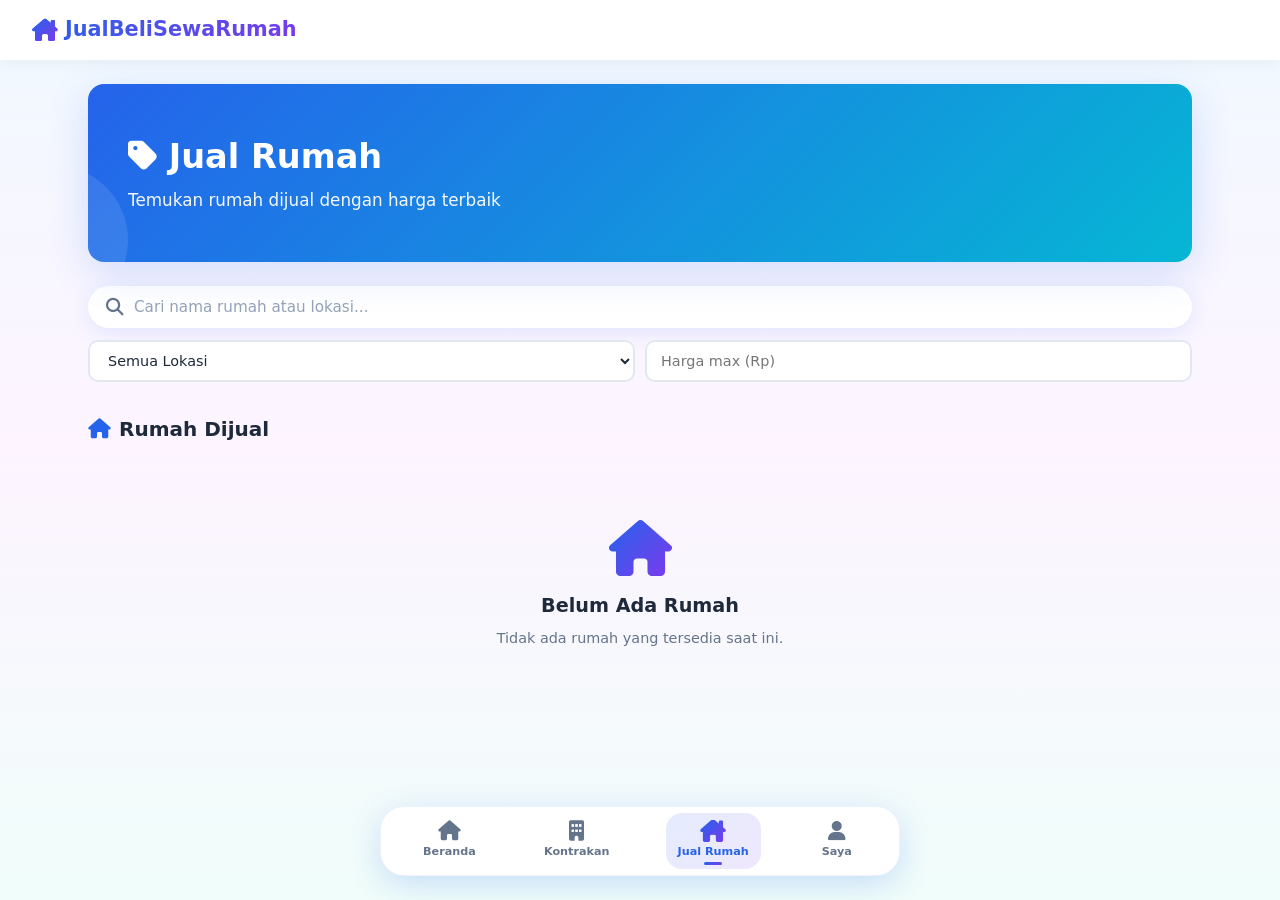
<file: jual-rumah.html>
<!DOCTYPE html>
<html lang="id">
<head>
  <meta charset="UTF-8">
  <meta name="viewport" content="width=device-width, initial-scale=1.0">
  <title>Jual Rumah - JualBeliSewaRumah</title>
  <link rel="stylesheet" href="https://cdnjs.cloudflare.com/ajax/libs/font-awesome/6.5.1/css/all.min.css">
  
<style>
/* JualBeliSewaRumah - Main Stylesheet */
/* Modern, colorful, professional property marketplace */

:root {
  --primary: #2563eb;
  --primary-light: #3b82f6;
  --primary-dark: #1d4ed8;
  --cyan: #06b6d4;
  --cyan-light: #22d3ee;
  --purple: #7c3aed;
  --purple-light: #8b5cf6;
  --pink: #ec4899;
  --pink-light: #f472b6;
  --success: #10b981;
  --warning: #f59e0b;
  --danger: #ef4444;
  --dark: #1e293b;
  --gray: #64748b;
  --gray-light: #94a3b8;
  --light: #f1f5f9;
  --white: #ffffff;
  --gradient-primary: linear-gradient(135deg, #2563eb, #7c3aed);
  --gradient-cyan: linear-gradient(135deg, #06b6d4, #3b82f6);
  --gradient-pink: linear-gradient(135deg, #ec4899, #7c3aed);
  --gradient-banner: linear-gradient(135deg, #2563eb 0%, #7c3aed 50%, #ec4899 100%);
  --shadow: 0 4px 20px rgba(37, 99, 235, 0.12);
  --shadow-lg: 0 10px 40px rgba(37, 99, 235, 0.18);
  --radius: 16px;
  --radius-sm: 10px;
  --radius-full: 9999px;
  --nav-height: 70px;
  --header-height: 60px;
}

* {
  margin: 0;
  padding: 0;
  box-sizing: border-box;
}

html {
  scroll-behavior: smooth;
  font-size: 16px;
}

body {
  font-family: 'Segoe UI', system-ui, -apple-system, BlinkMacSystemFont, sans-serif;
  background: linear-gradient(180deg, #f0f9ff 0%, #fdf4ff 50%, #f0fdfa 100%);
  color: var(--dark);
  min-height: 100vh;
  padding-bottom: calc(var(--nav-height) + 20px);
  line-height: 1.5;
}

a {
  text-decoration: none;
  color: inherit;
}

img {
  max-width: 100%;
  display: block;
}

button, input, select, textarea {
  font-family: inherit;
}

/* ========== HEADER ========== */
.header {
  position: sticky;
  top: 0;
  z-index: 100;
  background: var(--white);
  box-shadow: 0 2px 15px rgba(0,0,0,0.06);
  padding: 0 16px;
  height: var(--header-height);
  display: flex;
  align-items: center;
  justify-content: space-between;
}

.logo {
  display: flex;
  align-items: center;
  gap: 8px;
  font-weight: 700;
  font-size: 1.15rem;
  background: var(--gradient-primary);
  -webkit-background-clip: text;
  -webkit-text-fill-color: transparent;
  background-clip: text;
}

.logo i {
  font-size: 1.4rem;
  background: var(--gradient-primary);
  -webkit-background-clip: text;
  -webkit-text-fill-color: transparent;
}

.header-actions {
  display: flex;
  align-items: center;
  gap: 10px;
}

/* ========== BANNER ========== */
.banner {
  margin: 16px;
  border-radius: var(--radius);
  background: var(--gradient-banner);
  padding: 28px 20px;
  color: white;
  position: relative;
  overflow: hidden;
  box-shadow: var(--shadow-lg);
}

.banner::before {
  content: '';
  position: absolute;
  top: -50%;
  right: -20%;
  width: 200px;
  height: 200px;
  background: rgba(255,255,255,0.15);
  border-radius: 50%;
}

.banner::after {
  content: '';
  position: absolute;
  bottom: -30%;
  left: -10%;
  width: 150px;
  height: 150px;
  background: rgba(255,255,255,0.1);
  border-radius: 50%;
}

.banner h1 {
  font-size: 1.5rem;
  font-weight: 800;
  margin-bottom: 6px;
  position: relative;
  z-index: 1;
}

.banner p {
  font-size: 0.9rem;
  opacity: 0.95;
  position: relative;
  z-index: 1;
}

/* ========== SEARCH & FILTER ========== */
.search-section {
  padding: 0 16px 12px;
}

.search-box {
  display: flex;
  align-items: center;
  background: var(--white);
  border-radius: var(--radius-full);
  padding: 10px 16px;
  box-shadow: var(--shadow);
  gap: 10px;
  border: 2px solid transparent;
  transition: border-color 0.2s;
}

.search-box:focus-within {
  border-color: var(--primary);
}

.search-box i {
  color: var(--gray);
  font-size: 1.1rem;
}

.search-box input {
  flex: 1;
  border: none;
  outline: none;
  font-size: 0.95rem;
  background: transparent;
  color: var(--dark);
}

.search-box input::placeholder {
  color: var(--gray-light);
}

.filter-tabs {
  display: flex;
  gap: 8px;
  margin-top: 14px;
  overflow-x: auto;
  padding-bottom: 4px;
  -webkit-overflow-scrolling: touch;
}

.filter-tabs::-webkit-scrollbar {
  display: none;
}

.filter-btn {
  flex-shrink: 0;
  padding: 8px 18px;
  border-radius: var(--radius-full);
  border: none;
  background: var(--white);
  color: var(--gray);
  font-size: 0.85rem;
  font-weight: 600;
  cursor: pointer;
  box-shadow: 0 2px 8px rgba(0,0,0,0.06);
  transition: all 0.25s ease;
  display: flex;
  align-items: center;
  gap: 6px;
}

.filter-btn:hover {
  transform: translateY(-2px);
  box-shadow: 0 4px 12px rgba(0,0,0,0.1);
}

.filter-btn.active {
  background: var(--gradient-primary);
  color: white;
  box-shadow: 0 4px 15px rgba(37, 99, 235, 0.35);
}

.filter-row {
  display: flex;
  gap: 10px;
  margin-top: 12px;
  flex-wrap: wrap;
}

.filter-select {
  flex: 1;
  min-width: 120px;
  padding: 10px 14px;
  border-radius: var(--radius-sm);
  border: 2px solid #e2e8f0;
  background: var(--white);
  font-size: 0.9rem;
  color: var(--dark);
  outline: none;
  cursor: pointer;
  transition: border-color 0.2s;
}

.filter-select:focus {
  border-color: var(--primary);
}

/* ========== PRODUCT GRID ========== */
.section-title {
  padding: 8px 16px 12px;
  font-size: 1.1rem;
  font-weight: 700;
  color: var(--dark);
  display: flex;
  align-items: center;
  gap: 8px;
}

.section-title i {
  color: var(--primary);
}

.product-grid {
  display: grid;
  grid-template-columns: repeat(2, 1fr);
  gap: 14px;
  padding: 0 16px 20px;
}

.product-card {
  background: var(--white);
  border-radius: var(--radius);
  overflow: hidden;
  box-shadow: var(--shadow);
  transition: all 0.3s ease;
  cursor: pointer;
  position: relative;
}

.product-card:hover {
  transform: translateY(-6px);
  box-shadow: var(--shadow-lg);
}

.product-image {
  position: relative;
  width: 100%;
  aspect-ratio: 4/3;
  overflow: hidden;
  background: #e2e8f0;
}

.product-image img {
  width: 100%;
  height: 100%;
  object-fit: cover;
  transition: transform 0.4s ease;
}

.product-card:hover .product-image img {
  transform: scale(1.08);
}

.badge {
  position: absolute;
  top: 10px;
  left: 10px;
  padding: 4px 12px;
  border-radius: var(--radius-full);
  font-size: 0.7rem;
  font-weight: 700;
  color: white;
  text-transform: uppercase;
  letter-spacing: 0.5px;
  z-index: 2;
}

.badge-dijual {
  background: linear-gradient(135deg, #2563eb, #06b6d4);
}

.badge-dikontrakkan {
  background: linear-gradient(135deg, #7c3aed, #ec4899);
}

.product-body {
  padding: 12px;
}

.product-title {
  font-size: 0.9rem;
  font-weight: 700;
  color: var(--dark);
  margin-bottom: 4px;
  display: -webkit-box;
  -webkit-line-clamp: 2;
  -webkit-box-orient: vertical;
  overflow: hidden;
  line-height: 1.3;
}

.product-price {
  font-size: 0.95rem;
  font-weight: 800;
  background: var(--gradient-primary);
  -webkit-background-clip: text;
  -webkit-text-fill-color: transparent;
  background-clip: text;
  margin-bottom: 6px;
}

.product-location {
  font-size: 0.78rem;
  color: var(--gray);
  display: flex;
  align-items: center;
  gap: 4px;
  margin-bottom: 10px;
}

.product-location i {
  color: var(--pink);
  font-size: 0.75rem;
}

.btn-detail {
  display: block;
  width: 100%;
  padding: 8px;
  text-align: center;
  background: var(--gradient-primary);
  color: white;
  border: none;
  border-radius: var(--radius-sm);
  font-size: 0.8rem;
  font-weight: 600;
  cursor: pointer;
  transition: all 0.25s ease;
}

.btn-detail:hover {
  opacity: 0.9;
  transform: scale(1.02);
}

/* ========== EMPTY STATE ========== */
.empty-state {
  text-align: center;
  padding: 60px 20px;
  color: var(--gray);
}

.empty-state i {
  font-size: 3.5rem;
  margin-bottom: 16px;
  background: var(--gradient-primary);
  -webkit-background-clip: text;
  -webkit-text-fill-color: transparent;
}

.empty-state h3 {
  font-size: 1.2rem;
  margin-bottom: 8px;
  color: var(--dark);
}

.empty-state p {
  font-size: 0.9rem;
}

/* ========== BOTTOM NAVIGATION ========== */
.bottom-nav {
  position: fixed;
  bottom: 16px;
  left: 50%;
  transform: translateX(-50%);
  width: calc(100% - 32px);
  max-width: 420px;
  height: var(--nav-height);
  background: var(--white);
  border-radius: 24px;
  box-shadow: 0 8px 32px rgba(37, 99, 235, 0.2);
  display: flex;
  align-items: center;
  justify-content: space-around;
  z-index: 1000;
  padding: 0 8px;
  border: 1px solid rgba(37, 99, 235, 0.08);
}

.nav-item {
  display: flex;
  flex-direction: column;
  align-items: center;
  justify-content: center;
  gap: 3px;
  padding: 8px 12px;
  border-radius: 16px;
  color: var(--gray);
  font-size: 0.7rem;
  font-weight: 600;
  transition: all 0.3s cubic-bezier(0.4, 0, 0.2, 1);
  cursor: pointer;
  position: relative;
  min-width: 64px;
  text-decoration: none;
}

.nav-item i {
  font-size: 1.25rem;
  transition: all 0.3s ease;
}

.nav-item:hover {
  color: var(--primary);
  background: rgba(37, 99, 235, 0.08);
}

.nav-item:active {
  transform: scale(0.92);
}

.nav-item.active {
  color: var(--primary);
  background: linear-gradient(135deg, rgba(37, 99, 235, 0.12), rgba(124, 58, 237, 0.12));
}

.nav-item.active i {
  transform: scale(1.15);
  background: var(--gradient-primary);
  -webkit-background-clip: text;
  -webkit-text-fill-color: transparent;
}

.nav-item.active::after {
  content: '';
  position: absolute;
  bottom: 4px;
  width: 18px;
  height: 3px;
  background: var(--gradient-primary);
  border-radius: 2px;
}

/* ========== BUTTONS ========== */
.btn {
  display: inline-flex;
  align-items: center;
  justify-content: center;
  gap: 8px;
  padding: 12px 24px;
  border-radius: var(--radius-sm);
  border: none;
  font-size: 0.95rem;
  font-weight: 600;
  cursor: pointer;
  transition: all 0.25s ease;
}

.btn-primary {
  background: var(--gradient-primary);
  color: white;
  box-shadow: 0 4px 15px rgba(37, 99, 235, 0.3);
}

.btn-primary:hover {
  transform: translateY(-2px);
  box-shadow: 0 6px 20px rgba(37, 99, 235, 0.4);
}

.btn-secondary {
  background: var(--white);
  color: var(--primary);
  border: 2px solid var(--primary);
}

.btn-secondary:hover {
  background: rgba(37, 99, 235, 0.08);
}

.btn-success {
  background: linear-gradient(135deg, #10b981, #06b6d4);
  color: white;
}

.btn-danger {
  background: linear-gradient(135deg, #ef4444, #ec4899);
  color: white;
}

.btn-whatsapp {
  background: linear-gradient(135deg, #25d366, #128c7e);
  color: white;
  width: 100%;
  padding: 14px;
  font-size: 1rem;
}

.btn-block {
  width: 100%;
}

.btn:disabled {
  opacity: 0.55;
  cursor: not-allowed;
  transform: none !important;
}

/* ========== FORMS ========== */
.form-group {
  margin-bottom: 18px;
}

.form-group label {
  display: block;
  font-size: 0.85rem;
  font-weight: 600;
  color: var(--dark);
  margin-bottom: 6px;
}

.form-group label .required {
  color: var(--danger);
}

.form-control {
  width: 100%;
  padding: 12px 14px;
  border: 2px solid #e2e8f0;
  border-radius: var(--radius-sm);
  font-size: 0.95rem;
  outline: none;
  transition: border-color 0.2s;
  background: var(--white);
  color: var(--dark);
}

.form-control:focus {
  border-color: var(--primary);
}

textarea.form-control {
  min-height: 100px;
  resize: vertical;
}

.form-row {
  display: grid;
  grid-template-columns: 1fr 1fr;
  gap: 12px;
}

/* ========== PHOTO UPLOAD ========== */
.photo-upload-area {
  border: 2px dashed #cbd5e1;
  border-radius: var(--radius);
  padding: 20px;
  text-align: center;
  background: #f8fafc;
  transition: all 0.2s;
  cursor: pointer;
}

.photo-upload-area:hover,
.photo-upload-area.dragover {
  border-color: var(--primary);
  background: rgba(37, 99, 235, 0.05);
}

.photo-upload-area i {
  font-size: 2.5rem;
  color: var(--primary);
  margin-bottom: 8px;
}

.photo-preview-grid {
  display: grid;
  grid-template-columns: repeat(3, 1fr);
  gap: 10px;
  margin-top: 14px;
}

.photo-preview-item {
  position: relative;
  aspect-ratio: 1;
  border-radius: var(--radius-sm);
  overflow: hidden;
  background: #e2e8f0;
}

.photo-preview-item img {
  width: 100%;
  height: 100%;
  object-fit: cover;
}

.photo-preview-item .remove-photo {
  position: absolute;
  top: 4px;
  right: 4px;
  width: 24px;
  height: 24px;
  border-radius: 50%;
  background: rgba(239, 68, 68, 0.9);
  color: white;
  border: none;
  display: flex;
  align-items: center;
  justify-content: center;
  cursor: pointer;
  font-size: 0.7rem;
}

.photo-count {
  font-size: 0.8rem;
  color: var(--gray);
  margin-top: 8px;
}

.photo-count.invalid {
  color: var(--danger);
  font-weight: 600;
}

/* ========== PROFILE / SAYA ========== */
.profile-header {
  background: var(--gradient-banner);
  padding: 30px 20px 40px;
  color: white;
  text-align: center;
  position: relative;
}

.profile-avatar {
  width: 90px;
  height: 90px;
  border-radius: 50%;
  border: 4px solid white;
  object-fit: cover;
  margin: 0 auto 12px;
  box-shadow: 0 4px 20px rgba(0,0,0,0.2);
  background: #e2e8f0;
}

.profile-name {
  font-size: 1.3rem;
  font-weight: 700;
  margin-bottom: 4px;
}

.profile-email {
  font-size: 0.85rem;
  opacity: 0.9;
}

.profile-card {
  background: var(--white);
  margin: -24px 16px 16px;
  border-radius: var(--radius);
  padding: 20px;
  box-shadow: var(--shadow);
  position: relative;
  z-index: 2;
}

.package-info {
  display: flex;
  justify-content: space-between;
  align-items: center;
  padding: 14px;
  background: linear-gradient(135deg, rgba(37, 99, 235, 0.08), rgba(124, 58, 237, 0.08));
  border-radius: var(--radius-sm);
  margin-bottom: 16px;
}

.package-badge {
  padding: 6px 14px;
  border-radius: var(--radius-full);
  font-size: 0.8rem;
  font-weight: 700;
  color: white;
  background: var(--gradient-primary);
}

.slot-info {
  font-size: 0.85rem;
  color: var(--gray);
}

.slot-info strong {
  color: var(--primary);
}

.user-product-card {
  display: flex;
  gap: 12px;
  padding: 12px;
  background: #f8fafc;
  border-radius: var(--radius-sm);
  margin-bottom: 10px;
  align-items: center;
}

.user-product-card img {
  width: 70px;
  height: 70px;
  border-radius: 10px;
  object-fit: cover;
}

.user-product-info {
  flex: 1;
  min-width: 0;
}

.user-product-info h4 {
  font-size: 0.9rem;
  margin-bottom: 2px;
  white-space: nowrap;
  overflow: hidden;
  text-overflow: ellipsis;
}

.user-product-info .price {
  font-size: 0.85rem;
  font-weight: 700;
  color: var(--primary);
}

.user-product-actions {
  display: flex;
  gap: 6px;
}

.btn-icon {
  width: 36px;
  height: 36px;
  border-radius: 10px;
  border: none;
  display: flex;
  align-items: center;
  justify-content: center;
  cursor: pointer;
  transition: all 0.2s;
  font-size: 0.9rem;
}

.btn-edit {
  background: rgba(37, 99, 235, 0.12);
  color: var(--primary);
}

.btn-delete {
  background: rgba(239, 68, 68, 0.12);
  color: var(--danger);
}

.btn-icon:hover {
  transform: scale(1.1);
}

/* ========== MODAL ========== */
.modal-overlay {
  position: fixed;
  inset: 0;
  background: rgba(15, 23, 42, 0.6);
  z-index: 2000;
  display: flex;
  align-items: center;
  justify-content: center;
  padding: 20px;
  opacity: 0;
  visibility: hidden;
  transition: all 0.3s;
}

.modal-overlay.show {
  opacity: 1;
  visibility: visible;
}

.modal {
  background: var(--white);
  border-radius: var(--radius);
  width: 100%;
  max-width: 400px;
  max-height: 90vh;
  overflow-y: auto;
  transform: scale(0.9);
  transition: transform 0.3s;
  box-shadow: 0 20px 60px rgba(0,0,0,0.3);
}

.modal-overlay.show .modal {
  transform: scale(1);
}

.modal-header {
  padding: 18px 20px;
  border-bottom: 1px solid #e2e8f0;
  display: flex;
  align-items: center;
  justify-content: space-between;
}

.modal-header h3 {
  font-size: 1.1rem;
  font-weight: 700;
}

.modal-close {
  width: 32px;
  height: 32px;
  border-radius: 50%;
  border: none;
  background: #f1f5f9;
  color: var(--gray);
  cursor: pointer;
  display: flex;
  align-items: center;
  justify-content: center;
}

.modal-body {
  padding: 20px;
}

.modal-footer {
  padding: 14px 20px;
  border-top: 1px solid #e2e8f0;
  display: flex;
  gap: 10px;
  justify-content: flex-end;
}

/* ========== TOAST ========== */
.toast {
  position: fixed;
  top: 20px;
  left: 50%;
  transform: translateX(-50%) translateY(-100px);
  background: var(--dark);
  color: white;
  padding: 12px 24px;
  border-radius: var(--radius-full);
  font-size: 0.9rem;
  font-weight: 500;
  z-index: 3000;
  box-shadow: 0 8px 30px rgba(0,0,0,0.25);
  transition: transform 0.35s cubic-bezier(0.4, 0, 0.2, 1);
  display: flex;
  align-items: center;
  gap: 8px;
}

.toast.show {
  transform: translateX(-50%) translateY(0);
}

.toast.success {
  background: linear-gradient(135deg, #10b981, #059669);
}

.toast.error {
  background: linear-gradient(135deg, #ef4444, #dc2626);
}

/* ========== LOADING ========== */
.loading-spinner {
  display: flex;
  justify-content: center;
  padding: 40px;
}

.spinner {
  width: 40px;
  height: 40px;
  border: 3px solid #e2e8f0;
  border-top-color: var(--primary);
  border-radius: 50%;
  animation: spin 0.8s linear infinite;
}

@keyframes spin {
  to { transform: rotate(360deg); }
}

/* ========== PAGE CONTAINER ========== */
.page-container {
  max-width: 1200px;
  margin: 0 auto;
}

.page-header {
  padding: 16px;
  display: flex;
  align-items: center;
  gap: 12px;
}

.page-header h1 {
  font-size: 1.25rem;
  font-weight: 700;
}

.back-btn {
  width: 40px;
  height: 40px;
  border-radius: 12px;
  border: none;
  background: var(--white);
  color: var(--dark);
  display: flex;
  align-items: center;
  justify-content: center;
  cursor: pointer;
  box-shadow: var(--shadow);
  transition: all 0.2s;
}

.back-btn:hover {
  background: var(--primary);
  color: white;
}

/* ========== UTILITY ========== */
.text-center { text-align: center; }
.mt-1 { margin-top: 8px; }
.mt-2 { margin-top: 16px; }
.mt-3 { margin-top: 24px; }
.mb-1 { margin-bottom: 8px; }
.mb-2 { margin-bottom: 16px; }
.mb-3 { margin-bottom: 24px; }
.hidden { display: none !important; }

.alert {
  padding: 14px 16px;
  border-radius: var(--radius-sm);
  font-size: 0.9rem;
  margin-bottom: 16px;
  display: flex;
  align-items: flex-start;
  gap: 10px;
}

.alert-info {
  background: rgba(37, 99, 235, 0.1);
  color: var(--primary-dark);
  border: 1px solid rgba(37, 99, 235, 0.2);
}

.alert-warning {
  background: rgba(245, 158, 11, 0.1);
  color: #b45309;
  border: 1px solid rgba(245, 158, 11, 0.25);
}

.alert-success {
  background: rgba(16, 185, 129, 0.1);
  color: #047857;
  border: 1px solid rgba(16, 185, 129, 0.25);
}

.status-badge {
  display: inline-block;
  padding: 3px 10px;
  border-radius: var(--radius-full);
  font-size: 0.7rem;
  font-weight: 700;
}

.status-active {
  background: rgba(16, 185, 129, 0.15);
  color: #047857;
}

.status-inactive {
  background: rgba(239, 68, 68, 0.15);
  color: #b91c1c;
}
/* Responsive Styles - JualBeliSewaRumah */

/* Mobile first already in style.css (2 columns) */

/* Tablet */
@media (min-width: 640px) {
  .product-grid {
    grid-template-columns: repeat(3, 1fr);
    gap: 18px;
    padding: 0 24px 24px;
  }

  .banner {
    margin: 20px 24px;
    padding: 36px 28px;
  }

  .banner h1 {
    font-size: 1.8rem;
  }

  .search-section {
    padding: 0 24px 16px;
  }

  .section-title {
    padding: 8px 24px 14px;
  }

  .bottom-nav {
    max-width: 480px;
  }

  .form-row {
    grid-template-columns: 1fr 1fr 1fr;
  }
}

/* Desktop */
@media (min-width: 1024px) {
  .product-grid {
    grid-template-columns: repeat(4, 1fr);
    gap: 20px;
    padding: 0 32px 32px;
  }

  .banner {
    margin: 24px 32px;
    padding: 48px 40px;
  }

  .banner h1 {
    font-size: 2.1rem;
  }

  .banner p {
    font-size: 1.05rem;
  }

  .search-section {
    padding: 0 32px 20px;
  }

  .section-title {
    padding: 12px 32px 16px;
    font-size: 1.25rem;
  }

  .header {
    padding: 0 32px;
  }

  .logo {
    font-size: 1.3rem;
  }

  .bottom-nav {
    max-width: 520px;
    bottom: 24px;
  }

  .profile-card {
    margin: -24px 32px 24px;
  }

  .page-container {
    padding: 0 16px;
  }
}

/* Large desktop */
@media (min-width: 1280px) {
  .product-grid {
    grid-template-columns: repeat(5, 1fr);
  }
}

/* Very small phones */
@media (max-width: 360px) {
  .product-grid {
    gap: 10px;
    padding: 0 12px 16px;
  }

  .product-body {
    padding: 10px;
  }

  .product-title {
    font-size: 0.82rem;
  }

  .product-price {
    font-size: 0.85rem;
  }

  .nav-item {
    min-width: 56px;
    font-size: 0.65rem;
  }

  .nav-item i {
    font-size: 1.1rem;
  }
}
/* Detail Page Styles */

.detail-gallery {
  position: relative;
  width: 100%;
  background: #0f172a;
}

.gallery-main {
  width: 100%;
  aspect-ratio: 16/10;
  overflow: hidden;
  position: relative;
}

.gallery-main img,
.gallery-main video {
  width: 100%;
  height: 100%;
  object-fit: cover;
}

.gallery-thumbs {
  display: flex;
  gap: 8px;
  padding: 12px 16px;
  overflow-x: auto;
  background: var(--white);
  -webkit-overflow-scrolling: touch;
}

.gallery-thumbs::-webkit-scrollbar {
  height: 4px;
}

.gallery-thumbs::-webkit-scrollbar-thumb {
  background: #cbd5e1;
  border-radius: 2px;
}

.thumb-item {
  flex-shrink: 0;
  width: 72px;
  height: 54px;
  border-radius: 8px;
  overflow: hidden;
  cursor: pointer;
  border: 2px solid transparent;
  transition: border-color 0.2s;
  opacity: 0.7;
}

.thumb-item.active {
  border-color: var(--primary);
  opacity: 1;
}

.thumb-item img,
.thumb-item video {
  width: 100%;
  height: 100%;
  object-fit: cover;
}

.thumb-item.video-thumb {
  position: relative;
}

.thumb-item.video-thumb::after {
  content: '\f04b';
  font-family: 'Font Awesome 6 Free';
  font-weight: 900;
  position: absolute;
  inset: 0;
  display: flex;
  align-items: center;
  justify-content: center;
  background: rgba(0,0,0,0.4);
  color: white;
  font-size: 1rem;
}

.gallery-nav {
  position: absolute;
  top: 50%;
  transform: translateY(-50%);
  width: 40px;
  height: 40px;
  border-radius: 50%;
  background: rgba(255,255,255,0.9);
  border: none;
  display: flex;
  align-items: center;
  justify-content: center;
  cursor: pointer;
  z-index: 5;
  box-shadow: 0 2px 10px rgba(0,0,0,0.2);
  transition: all 0.2s;
}

.gallery-nav:hover {
  background: white;
  transform: translateY(-50%) scale(1.1);
}

.gallery-prev {
  left: 12px;
}

.gallery-next {
  right: 12px;
}

.detail-content {
  padding: 20px 16px;
  background: var(--white);
  border-radius: 24px 24px 0 0;
  margin-top: -20px;
  position: relative;
  z-index: 2;
}

.detail-badge-row {
  display: flex;
  align-items: center;
  gap: 10px;
  margin-bottom: 10px;
}

.detail-title {
  font-size: 1.4rem;
  font-weight: 800;
  color: var(--dark);
  margin-bottom: 8px;
  line-height: 1.3;
}

.detail-price {
  font-size: 1.5rem;
  font-weight: 800;
  background: var(--gradient-primary);
  -webkit-background-clip: text;
  -webkit-text-fill-color: transparent;
  background-clip: text;
  margin-bottom: 16px;
}

.detail-location {
  display: flex;
  align-items: flex-start;
  gap: 8px;
  font-size: 0.95rem;
  color: var(--gray);
  margin-bottom: 20px;
  padding: 12px;
  background: #f8fafc;
  border-radius: var(--radius-sm);
}

.detail-location i {
  color: var(--pink);
  margin-top: 3px;
}

.detail-specs {
  display: grid;
  grid-template-columns: repeat(2, 1fr);
  gap: 12px;
  margin-bottom: 24px;
}

.spec-item {
  display: flex;
  align-items: center;
  gap: 10px;
  padding: 12px;
  background: linear-gradient(135deg, rgba(37, 99, 235, 0.06), rgba(124, 58, 237, 0.06));
  border-radius: var(--radius-sm);
}

.spec-item i {
  width: 36px;
  height: 36px;
  border-radius: 10px;
  background: var(--gradient-primary);
  color: white;
  display: flex;
  align-items: center;
  justify-content: center;
  font-size: 0.9rem;
}

.spec-item .spec-label {
  font-size: 0.75rem;
  color: var(--gray);
}

.spec-item .spec-value {
  font-size: 0.95rem;
  font-weight: 700;
  color: var(--dark);
}

.detail-section {
  margin-bottom: 24px;
}

.detail-section h3 {
  font-size: 1.05rem;
  font-weight: 700;
  margin-bottom: 10px;
  display: flex;
  align-items: center;
  gap: 8px;
}

.detail-section h3 i {
  color: var(--primary);
}

.detail-section p {
  font-size: 0.95rem;
  color: var(--gray);
  line-height: 1.6;
}

.fasilitas-list {
  display: flex;
  flex-wrap: wrap;
  gap: 8px;
}

.fasilitas-tag {
  padding: 6px 14px;
  background: rgba(37, 99, 235, 0.1);
  color: var(--primary);
  border-radius: var(--radius-full);
  font-size: 0.8rem;
  font-weight: 600;
}

.contact-section {
  position: sticky;
  bottom: calc(var(--nav-height) + 30px);
  padding: 16px;
  background: var(--white);
  box-shadow: 0 -4px 20px rgba(0,0,0,0.08);
  border-radius: 20px 20px 0 0;
  z-index: 50;
}

@media (min-width: 768px) {
  .detail-gallery {
    max-width: 800px;
    margin: 0 auto;
  }

  .detail-content {
    max-width: 800px;
    margin: -20px auto 0;
    padding: 28px 32px;
  }

  .detail-specs {
    grid-template-columns: repeat(4, 1fr);
  }

  .contact-section {
    max-width: 800px;
    margin: 0 auto;
    position: relative;
    bottom: auto;
    box-shadow: none;
    border-radius: 0;
    padding: 0 32px 32px;
  }
}
/* Login Page Styles */

.login-page {
  min-height: 100vh;
  display: flex;
  flex-direction: column;
  align-items: center;
  justify-content: center;
  padding: 24px;
  background: linear-gradient(160deg, #2563eb 0%, #7c3aed 40%, #ec4899 100%);
  position: relative;
  overflow: hidden;
}

.login-page::before {
  content: '';
  position: absolute;
  width: 300px;
  height: 300px;
  background: rgba(255,255,255,0.1);
  border-radius: 50%;
  top: -100px;
  right: -80px;
}

.login-page::after {
  content: '';
  position: absolute;
  width: 200px;
  height: 200px;
  background: rgba(255,255,255,0.08);
  border-radius: 50%;
  bottom: -60px;
  left: -50px;
}

.login-card {
  background: var(--white);
  border-radius: 24px;
  padding: 36px 28px;
  width: 100%;
  max-width: 400px;
  box-shadow: 0 25px 60px rgba(0,0,0,0.25);
  position: relative;
  z-index: 1;
  text-align: center;
}

.login-logo {
  width: 70px;
  height: 70px;
  background: var(--gradient-primary);
  border-radius: 20px;
  display: flex;
  align-items: center;
  justify-content: center;
  margin: 0 auto 16px;
  box-shadow: 0 8px 25px rgba(37, 99, 235, 0.35);
}

.login-logo i {
  font-size: 2rem;
  color: white;
}

.login-card h1 {
  font-size: 1.5rem;
  font-weight: 800;
  background: var(--gradient-primary);
  -webkit-background-clip: text;
  -webkit-text-fill-color: transparent;
  background-clip: text;
  margin-bottom: 6px;
}

.login-card .subtitle {
  font-size: 0.9rem;
  color: var(--gray);
  margin-bottom: 28px;
}

.login-btn {
  display: flex;
  align-items: center;
  justify-content: center;
  gap: 12px;
  width: 100%;
  padding: 14px 20px;
  border-radius: 14px;
  border: 2px solid #e2e8f0;
  background: var(--white);
  font-size: 0.95rem;
  font-weight: 600;
  color: var(--dark);
  cursor: pointer;
  transition: all 0.25s ease;
  margin-bottom: 12px;
}

.login-btn:hover {
  transform: translateY(-2px);
  box-shadow: 0 6px 20px rgba(0,0,0,0.1);
}

.login-btn.google:hover {
  border-color: #4285f4;
  background: rgba(66, 133, 244, 0.05);
}

.login-btn.facebook:hover {
  border-color: #1877f2;
  background: rgba(24, 119, 242, 0.05);
}

.login-btn i {
  font-size: 1.3rem;
}

.login-btn.google i {
  color: #4285f4;
}

.login-btn.facebook i {
  color: #1877f2;
}

.login-divider {
  display: flex;
  align-items: center;
  gap: 12px;
  margin: 20px 0;
  color: var(--gray-light);
  font-size: 0.8rem;
}

.login-divider::before,
.login-divider::after {
  content: '';
  flex: 1;
  height: 1px;
  background: #e2e8f0;
}

.login-note {
  font-size: 0.8rem;
  color: var(--gray);
  margin-top: 20px;
  line-height: 1.5;
}

.login-note a {
  color: var(--primary);
  font-weight: 600;
}

/* Demo account buttons for testing */
.demo-section {
  margin-top: 20px;
  padding-top: 16px;
  border-top: 1px dashed #e2e8f0;
}

.demo-section p {
  font-size: 0.75rem;
  color: var(--gray);
  margin-bottom: 10px;
}

.demo-btns {
  display: flex;
  gap: 8px;
  flex-wrap: wrap;
  justify-content: center;
}

.demo-btn {
  padding: 6px 12px;
  font-size: 0.75rem;
  border-radius: 8px;
  border: 1px solid #e2e8f0;
  background: #f8fafc;
  color: var(--gray);
  cursor: pointer;
  transition: all 0.2s;
}

.demo-btn:hover {
  background: var(--primary);
  color: white;
  border-color: var(--primary);
}
/* Admin Panel Styles */

.admin-body {
  background: #0f172a;
  color: #e2e8f0;
  min-height: 100vh;
  padding-bottom: 0;
  font-family: 'Segoe UI', system-ui, sans-serif;
}

.admin-sidebar {
  position: fixed;
  left: 0;
  top: 0;
  bottom: 0;
  width: 260px;
  background: #1e293b;
  padding: 24px 0;
  z-index: 100;
  transition: transform 0.3s;
  box-shadow: 4px 0 20px rgba(0,0,0,0.3);
}

.admin-logo {
  padding: 0 24px 28px;
  display: flex;
  align-items: center;
  gap: 10px;
  font-weight: 800;
  font-size: 1.15rem;
  color: white;
  border-bottom: 1px solid #334155;
  margin-bottom: 20px;
}

.admin-logo i {
  color: #22d3ee;
  font-size: 1.4rem;
}

.admin-nav {
  list-style: none;
}

.admin-nav a {
  display: flex;
  align-items: center;
  gap: 12px;
  padding: 12px 24px;
  color: #94a3b8;
  font-size: 0.95rem;
  font-weight: 500;
  transition: all 0.2s;
  border-left: 3px solid transparent;
}

.admin-nav a:hover {
  background: rgba(34, 211, 238, 0.08);
  color: #22d3ee;
}

.admin-nav a.active {
  background: rgba(34, 211, 238, 0.12);
  color: #22d3ee;
  border-left-color: #22d3ee;
}

.admin-nav a i {
  width: 22px;
  text-align: center;
}

.admin-main {
  margin-left: 260px;
  padding: 24px 32px;
  min-height: 100vh;
}

.admin-header {
  display: flex;
  align-items: center;
  justify-content: space-between;
  margin-bottom: 28px;
}

.admin-header h1 {
  font-size: 1.5rem;
  font-weight: 700;
  color: white;
}

.admin-stats {
  display: grid;
  grid-template-columns: repeat(auto-fit, minmax(200px, 1fr));
  gap: 16px;
  margin-bottom: 28px;
}

.stat-card {
  background: #1e293b;
  border-radius: 14px;
  padding: 20px;
  border: 1px solid #334155;
}

.stat-card .stat-label {
  font-size: 0.8rem;
  color: #94a3b8;
  margin-bottom: 6px;
}

.stat-card .stat-value {
  font-size: 1.8rem;
  font-weight: 800;
  color: white;
}

.stat-card .stat-icon {
  float: right;
  width: 44px;
  height: 44px;
  border-radius: 12px;
  display: flex;
  align-items: center;
  justify-content: center;
  font-size: 1.2rem;
}

.stat-icon.blue { background: rgba(37, 99, 235, 0.2); color: #3b82f6; }
.stat-icon.cyan { background: rgba(6, 182, 212, 0.2); color: #22d3ee; }
.stat-icon.purple { background: rgba(124, 58, 237, 0.2); color: #a78bfa; }
.stat-icon.pink { background: rgba(236, 72, 153, 0.2); color: #f472b6; }

.admin-table-wrap {
  background: #1e293b;
  border-radius: 14px;
  border: 1px solid #334155;
  overflow: hidden;
}

.admin-table {
  width: 100%;
  border-collapse: collapse;
}

.admin-table th {
  text-align: left;
  padding: 14px 16px;
  font-size: 0.8rem;
  text-transform: uppercase;
  letter-spacing: 0.5px;
  color: #94a3b8;
  background: #0f172a;
  border-bottom: 1px solid #334155;
}

.admin-table td {
  padding: 14px 16px;
  font-size: 0.9rem;
  border-bottom: 1px solid #334155;
  color: #cbd5e1;
}

.admin-table tr:hover td {
  background: rgba(34, 211, 238, 0.04);
}

.admin-table .user-cell {
  display: flex;
  align-items: center;
  gap: 10px;
}

.admin-table .user-avatar {
  width: 36px;
  height: 36px;
  border-radius: 50%;
  object-fit: cover;
  background: #334155;
}

.admin-actions {
  display: flex;
  gap: 6px;
}

.admin-btn {
  padding: 6px 12px;
  border-radius: 8px;
  border: none;
  font-size: 0.8rem;
  font-weight: 600;
  cursor: pointer;
  transition: all 0.2s;
  display: inline-flex;
  align-items: center;
  gap: 5px;
}

.admin-btn-primary {
  background: #2563eb;
  color: white;
}

.admin-btn-primary:hover {
  background: #1d4ed8;
}

.admin-btn-success {
  background: #059669;
  color: white;
}

.admin-btn-danger {
  background: #dc2626;
  color: white;
}

.admin-btn-warning {
  background: #d97706;
  color: white;
}

.admin-btn-outline {
  background: transparent;
  border: 1px solid #475569;
  color: #94a3b8;
}

.admin-btn-outline:hover {
  border-color: #22d3ee;
  color: #22d3ee;
}

.admin-search {
  display: flex;
  gap: 10px;
  margin-bottom: 20px;
}

.admin-search input {
  flex: 1;
  padding: 10px 16px;
  border-radius: 10px;
  border: 1px solid #334155;
  background: #1e293b;
  color: white;
  font-size: 0.9rem;
  outline: none;
}

.admin-search input:focus {
  border-color: #22d3ee;
}

.admin-badge {
  display: inline-block;
  padding: 3px 10px;
  border-radius: 999px;
  font-size: 0.7rem;
  font-weight: 700;
}

.admin-badge.google { background: rgba(66,133,244,0.2); color: #60a5fa; }
.admin-badge.facebook { background: rgba(24,119,242,0.2); color: #3b82f6; }
.admin-badge.paket1 { background: rgba(37,99,235,0.2); color: #60a5fa; }
.admin-badge.paket3 { background: rgba(124,58,237,0.2); color: #a78bfa; }
.admin-badge.none { background: rgba(100,116,139,0.2); color: #94a3b8; }
.admin-badge.active { background: rgba(16,185,129,0.2); color: #34d399; }
.admin-badge.inactive { background: rgba(239,68,68,0.2); color: #f87171; }

/* Mobile admin */
.admin-menu-toggle {
  display: none;
  position: fixed;
  top: 16px;
  left: 16px;
  z-index: 200;
  width: 44px;
  height: 44px;
  border-radius: 12px;
  background: #1e293b;
  border: 1px solid #334155;
  color: white;
  font-size: 1.2rem;
  cursor: pointer;
}

@media (max-width: 900px) {
  .admin-sidebar {
    transform: translateX(-100%);
  }

  .admin-sidebar.open {
    transform: translateX(0);
  }

  .admin-main {
    margin-left: 0;
    padding: 70px 16px 24px;
  }

  .admin-menu-toggle {
    display: flex;
    align-items: center;
    justify-content: center;
  }

  .admin-table-wrap {
    overflow-x: auto;
  }

  .admin-stats {
    grid-template-columns: 1fr 1fr;
  }
}

/* Admin modal adjustments */
.admin-body .modal {
  background: #1e293b;
  color: #e2e8f0;
}

.admin-body .modal-header {
  border-bottom-color: #334155;
}

.admin-body .modal-footer {
  border-top-color: #334155;
}

.admin-body .form-control {
  background: #0f172a;
  border-color: #334155;
  color: white;
}

.admin-body .form-control:focus {
  border-color: #22d3ee;
}

.admin-body .form-group label {
  color: #cbd5e1;
}

.admin-body .modal-close {
  background: #334155;
  color: #94a3b8;
}

</style>
</head>
<body>
  <header class="header">
    <div class="logo">
      <i class="fas fa-house-chimney"></i>
      <span>JualBeliSewaRumah</span>
    </div>
  </header>

  <div class="page-container">
    <div class="banner" style="background: linear-gradient(135deg, #2563eb, #06b6d4);">
      <h1><i class="fas fa-tag"></i> Jual Rumah</h1>
      <p>Temukan rumah dijual dengan harga terbaik</p>
    </div>

    <div class="search-section">
      <div class="search-box">
        <i class="fas fa-search"></i>
        <input type="text" id="search-input" placeholder="Cari nama rumah atau lokasi...">
      </div>
      <div class="filter-row">
        <select class="filter-select" id="location-filter">
          <option value="">Semua Lokasi</option>
        </select>
        <input type="number" class="filter-select" id="max-price" placeholder="Harga max (Rp)">
      </div>
    </div>

    <h2 class="section-title">
      <i class="fas fa-home"></i> Rumah Dijual
    </h2>

    <div class="product-grid" id="product-grid"></div>
  </div>

  <nav class="bottom-nav">
    <a href="index.html" class="nav-item">
      <i class="fas fa-house"></i>
      <span>Beranda</span>
    </a>
    <a href="kontrakan.html" class="nav-item">
      <i class="fas fa-building"></i>
      <span>Kontrakan</span>
    </a>
    <a href="jual-rumah.html" class="nav-item active">
      <i class="fas fa-house-chimney"></i>
      <span>Jual Rumah</span>
    </a>
    <a href="saya.html" class="nav-item">
      <i class="fas fa-user"></i>
      <span>Saya</span>
    </a>
  </nav>

  <script>
/* === auth.js === */
/**
 * Auth System - JualBeliSewaRumah
 * Firebase Authentication (Google & Facebook only)
 * User data + packages stored in Firebase Realtime Database
 */

const AUTH_KEY = 'jbsr_current_user';
const ADMIN_EMAIL = 'raffliraffli649@gmail.com'; // Email admin

/**
 * Login dengan Google
 */
async function loginWithGoogle() {
  try {
    const result = await auth.signInWithPopup(googleProvider);
    const user = result.user;
    await saveOrUpdateUser(user, 'google');
    return true;
  } catch (error) {
    console.error('Google login error:', error);
    handleAuthError(error);
    return false;
  }
}

/**
 * Login dengan Facebook
 */
async function loginWithFacebook() {
  try {
    const result = await auth.signInWithPopup(facebookProvider);
    const user = result.user;
    await saveOrUpdateUser(user, 'facebook');
    return true;
  } catch (error) {
    console.error('Facebook login error:', error);
    handleAuthError(error);
    return false;
  }
}

/**
 * Simpan / update data user di Realtime Database
 * Akun baru otomatis dibuat dengan package: none
 */
async function saveOrUpdateUser(firebaseUser, provider) {
  const userRef = database.ref('users/' + firebaseUser.uid);
  const snapshot = await userRef.once('value');

  let userData;

  if (snapshot.exists()) {
    // User sudah ada → update info login
    userData = snapshot.val();
    userData.name = firebaseUser.displayName || userData.name;
    userData.email = firebaseUser.email || userData.email;
    userData.avatar = firebaseUser.photoURL || userData.avatar;
    userData.lastLogin = new Date().toISOString();
  } else {
    // User baru → buat akun dengan paket kosong
    userData = {
      id: firebaseUser.uid,
      name: firebaseUser.displayName || 'Pengguna',
      email: firebaseUser.email || '',
      avatar: firebaseUser.photoURL || `https://ui-avatars.com/api/?name=${encodeURIComponent(firebaseUser.displayName || 'User')}&background=2563eb&color=fff&size=128`,
      provider: provider,
      package: 'none',
      maxProducts: 0,
      active: true,
      createdAt: new Date().toISOString(),
      lastLogin: new Date().toISOString()
    };

    // Jika email admin, berikan akses admin
    if (firebaseUser.email === ADMIN_EMAIL) {
      userData.package = 'admin';
      userData.maxProducts = 999;
    }
  }

  await userRef.set(userData);
  localStorage.setItem(AUTH_KEY, JSON.stringify(userData));
  return userData;
}

/**
 * Handle error login
 */
function handleAuthError(error) {
  let message = 'Login gagal. Coba lagi.';

  switch (error.code) {
    case 'auth/popup-closed-by-user':
      message = 'Login dibatalkan.';
      break;
    case 'auth/popup-blocked':
      message = 'Popup diblokir browser. Izinkan popup untuk login.';
      break;
    case 'auth/account-exists-with-different-credential':
      message = 'Email sudah terdaftar dengan metode login lain.';
      break;
    case 'auth/network-request-failed':
      message = 'Koneksi internet bermasalah.';
      break;
    case 'auth/unauthorized-domain':
      message = 'Domain belum diizinkan di Firebase Console. Tambahkan domain di Authentication > Settings.';
      break;
    default:
      message = error.message || message;
  }

  showToast(message, 'error');
}

/**
 * Get current user
 */
function getCurrentUser() {
  const data = localStorage.getItem(AUTH_KEY);
  return data ? JSON.parse(data) : null;
}

/**
 * Refresh data user dari database
 */
async function refreshCurrentUser() {
  const current = getCurrentUser();
  if (!current || !current.id) return null;

  try {
    const snapshot = await database.ref('users/' + current.id).once('value');
    if (snapshot.exists()) {
      const userData = snapshot.val();
      localStorage.setItem(AUTH_KEY, JSON.stringify(userData));
      return userData;
    }
  } catch (e) {
    console.error('Refresh user error:', e);
  }
  return current;
}

/**
 * Logout
 */
async function logout() {
  try {
    await auth.signOut();
  } catch (e) {
    console.error('Logout error:', e);
  }
  localStorage.removeItem(AUTH_KEY);
  window.location.href = getBasePath() + 'login.html';
}

/**
 * Cek login, redirect jika belum
 */
function requireAuth() {
  const user = getCurrentUser();
  if (!user) {
    window.location.href = getBasePath() + 'login.html';
    return null;
  }
  return user;
}

/**
 * Cek admin
 */
function isAdmin(user) {
  return user && (user.package === 'admin' || user.email === ADMIN_EMAIL);
}

/**
 * Label paket
 */
function getPackageLabel(pkg) {
  if (pkg === '1') return 'Paket 1 Produk';
  if (pkg === '3') return 'Paket 3 Produk';
  if (pkg === 'admin') return 'Admin';
  return 'Belum Berlangganan';
}

/**
 * Hitung produk milik user
 */
function countUserProducts(userId) {
  const products = getProducts();
  return products.filter(p => p.ownerId === userId && p.active).length;
}

/**
 * Format harga
 */
function formatPrice(num) {
  return new Intl.NumberFormat('id-ID', {
    style: 'currency',
    currency: 'IDR',
    minimumFractionDigits: 0,
    maximumFractionDigits: 0
  }).format(num);
}

/**
 * Toast
 */
function showToast(message, type = 'success') {
  let toast = document.querySelector('.toast');
  if (!toast) {
    toast = document.createElement('div');
    toast.className = 'toast';
    document.body.appendChild(toast);
  }
  toast.className = `toast ${type}`;
  toast.innerHTML = `<i class="fas fa-${type === 'success' ? 'check-circle' : 'exclamation-circle'}"></i> ${message}`;
  toast.classList.add('show');
  setTimeout(() => toast.classList.remove('show'), 3500);
}

/**
 * Generate ID
 */
function generateId(prefix = 'id') {
  return prefix + '_' + Date.now() + '_' + Math.random().toString(36).substr(2, 6);
}

/**
 * Base path
 */
function getBasePath() {
  const path = window.location.pathname;
  if (path.includes('/admin/')) return '../';
  return '';
}

/* ========== PRODUCTS ========== */

const PRODUCTS_KEY = 'jbsr_products';

function getProducts() {
  return JSON.parse(localStorage.getItem(PRODUCTS_KEY) || '[]');
}

function saveProducts(products) {
  localStorage.setItem(PRODUCTS_KEY, JSON.stringify(products));
  try {
    if (typeof database !== 'undefined') {
      database.ref('products').set(products);
    }
  } catch (e) {
    console.warn('Sync products gagal:', e);
  }
}

async function loadProductsFromFirebase() {
  try {
    const snapshot = await database.ref('products').once('value');
    if (snapshot.exists()) {
      const products = snapshot.val();
      if (Array.isArray(products)) {
        localStorage.setItem(PRODUCTS_KEY, JSON.stringify(products));
        return products;
      }
    }
  } catch (e) {
    console.warn('Load products gagal:', e);
  }
  return getProducts();
}

/**
 * Load semua users (admin)
 */
async function getUsersFromFirebase() {
  try {
    const snapshot = await database.ref('users').once('value');
    if (snapshot.exists()) {
      return Object.values(snapshot.val());
    }
  } catch (e) {
    console.error('Load users error:', e);
  }
  return [];
}

/**
 * Update paket user (admin)
 */
async function updateUserPackage(userId, packageType) {
  const updates = {};
  if (packageType === '1') {
    updates.package = '1';
    updates.maxProducts = 1;
  } else if (packageType === '3') {
    updates.package = '3';
    updates.maxProducts = 3;
  } else {
    updates.package = 'none';
    updates.maxProducts = 0;
  }

  await database.ref('users/' + userId).update(updates);

  const current = getCurrentUser();
  if (current && current.id === userId) {
    current.package = updates.package;
    current.maxProducts = updates.maxProducts;
    localStorage.setItem(AUTH_KEY, JSON.stringify(current));
  }
}

/**
 * Toggle active user
 */
async function toggleUserActiveStatus(userId, active) {
  await database.ref('users/' + userId).update({ active: active });
}

/**
 * Auth state listener
 */
function initAuthListener() {
  if (typeof auth === 'undefined') return;

  auth.onAuthStateChanged(async (firebaseUser) => {
    if (firebaseUser) {
      const current = getCurrentUser();
      if (!current || current.id !== firebaseUser.uid) {
        const provider = firebaseUser.providerData[0]?.providerId?.includes('facebook')
          ? 'facebook'
          : 'google';
        await saveOrUpdateUser(firebaseUser, provider);
      } else {
        await refreshCurrentUser();
      }
    } else {
      localStorage.removeItem(AUTH_KEY);
    }
  });
}

// Init
if (typeof firebase !== 'undefined') {
  initAuthListener();
}


/* === produk.js === */
/**
 * Product rendering & filtering - JualBeliSewaRumah
 */

function renderProductCard(product) {
  const badgeClass = product.status === 'DIJUAL' ? 'badge-dijual' : 'badge-dikontrakkan';
  const mainPhoto = product.photos && product.photos.length > 0 
    ? product.photos[0] 
    : 'https://via.placeholder.com/400x300?text=No+Image';

  return `
    <div class="product-card" onclick="goToDetail('${product.id}')">
      <div class="product-image">
        <img src="${mainPhoto}" alt="${product.title}" loading="lazy" onerror="this.src='https://via.placeholder.com/400x300?text=Rumah'">
        <span class="badge ${badgeClass}">${product.status}</span>
      </div>
      <div class="product-body">
        <h3 class="product-title">${escapeHtml(product.title)}</h3>
        <div class="product-price">${product.priceText || formatPrice(product.price)}</div>
        <div class="product-location">
          <i class="fas fa-map-marker-alt"></i>
          <span>${escapeHtml(product.locationShort || product.address)}</span>
        </div>
        <button class="btn-detail" onclick="event.stopPropagation(); goToDetail('${product.id}')">
          <i class="fas fa-eye"></i> Lihat Detail
        </button>
      </div>
    </div>
  `;
}

function goToDetail(id) {
  window.location.href = `detail.html?id=${id}`;
}

function escapeHtml(text) {
  if (!text) return '';
  const div = document.createElement('div');
  div.textContent = text;
  return div.innerHTML;
}

function renderProductGrid(products, containerId) {
  const container = document.getElementById(containerId);
  if (!container) return;

  if (!products || products.length === 0) {
    container.innerHTML = `
      <div class="empty-state" style="grid-column: 1 / -1;">
        <i class="fas fa-home"></i>
        <h3>Belum Ada Rumah</h3>
        <p>Tidak ada rumah yang tersedia saat ini.</p>
      </div>
    `;
    return;
  }

  container.innerHTML = products.map(p => renderProductCard(p)).join('');
}

function filterProducts(options = {}) {
  let products = getProducts().filter(p => p.active);

  if (options.status) {
    products = products.filter(p => p.status === options.status);
  }

  if (options.search) {
    const q = options.search.toLowerCase();
    products = products.filter(p => 
      p.title.toLowerCase().includes(q) ||
      (p.address && p.address.toLowerCase().includes(q)) ||
      (p.locationShort && p.locationShort.toLowerCase().includes(q))
    );
  }

  if (options.location) {
    const loc = options.location.toLowerCase();
    products = products.filter(p =>
      (p.locationShort && p.locationShort.toLowerCase().includes(loc)) ||
      (p.address && p.address.toLowerCase().includes(loc))
    );
  }

  if (options.minPrice !== undefined && options.minPrice !== '') {
    products = products.filter(p => p.price >= Number(options.minPrice));
  }

  if (options.maxPrice !== undefined && options.maxPrice !== '') {
    products = products.filter(p => p.price <= Number(options.maxPrice));
  }

  // Sort newest first
  products.sort((a, b) => new Date(b.createdAt) - new Date(a.createdAt));

  return products;
}

function getUniqueLocations() {
  const products = getProducts().filter(p => p.active);
  const locs = new Set();
  products.forEach(p => {
    if (p.locationShort) locs.add(p.locationShort);
  });
  return Array.from(locs).sort();
}

function populateLocationFilter(selectId) {
  const select = document.getElementById(selectId);
  if (!select) return;
  const locations = getUniqueLocations();
  locations.forEach(loc => {
    const opt = document.createElement('option');
    opt.value = loc;
    opt.textContent = loc;
    select.appendChild(opt);
  });
}


/* === navigasi.js === */
/**
 * Bottom Navigation - JualBeliSewaRumah
 */

function initBottomNav() {
  const path = window.location.pathname.split('/').pop() || 'index.html';
  
  const navItems = document.querySelectorAll('.nav-item');
  navItems.forEach(item => {
    const href = item.getAttribute('href');
    if (href === path || (path === '' && href === 'index.html') || (path === 'index.html' && href === 'index.html')) {
      item.classList.add('active');
    } else {
      item.classList.remove('active');
    }

    // Click animation
    item.addEventListener('click', function(e) {
      this.style.transform = 'scale(0.9)';
      setTimeout(() => {
        this.style.transform = '';
      }, 150);
    });
  });
}

// Create bottom nav HTML if not present
function ensureBottomNav() {
  if (document.querySelector('.bottom-nav')) {
    initBottomNav();
    return;
  }

  // Only on main pages, not login/admin
  const path = window.location.pathname.split('/').pop() || '';
  if (path.includes('login') || path.includes('admin') || path.includes('tambah') || path.includes('edit') || path.includes('paket')) {
    return;
  }

  const nav = document.createElement('nav');
  nav.className = 'bottom-nav';
  nav.innerHTML = `
    <a href="index.html" class="nav-item">
      <i class="fas fa-house"></i>
      <span>Beranda</span>
    </a>
    <a href="kontrakan.html" class="nav-item">
      <i class="fas fa-building"></i>
      <span>Kontrakan</span>
    </a>
    <a href="jual-rumah.html" class="nav-item">
      <i class="fas fa-house-chimney"></i>
      <span>Jual Rumah</span>
    </a>
    <a href="saya.html" class="nav-item">
      <i class="fas fa-user"></i>
      <span>Saya</span>
    </a>
  `;
  document.body.appendChild(nav);
  initBottomNav();
}

document.addEventListener('DOMContentLoaded', ensureBottomNav);



    document.addEventListener('DOMContentLoaded', () => {
      populateLocationFilter('location-filter');
      loadProducts();

      let t;
      document.getElementById('search-input').addEventListener('input', () => {
        clearTimeout(t);
        t = setTimeout(loadProducts, 300);
      });
      document.getElementById('location-filter').addEventListener('change', loadProducts);
      document.getElementById('max-price').addEventListener('input', () => {
        clearTimeout(t);
        t = setTimeout(loadProducts, 400);
      });
    });

    function loadProducts() {
      const products = filterProducts({
        status: 'DIJUAL',
        search: document.getElementById('search-input').value,
        location: document.getElementById('location-filter').value,
        maxPrice: document.getElementById('max-price').value
      });
      renderProductGrid(products, 'product-grid');
    }
  
</script>
</body>
</html>
</file>
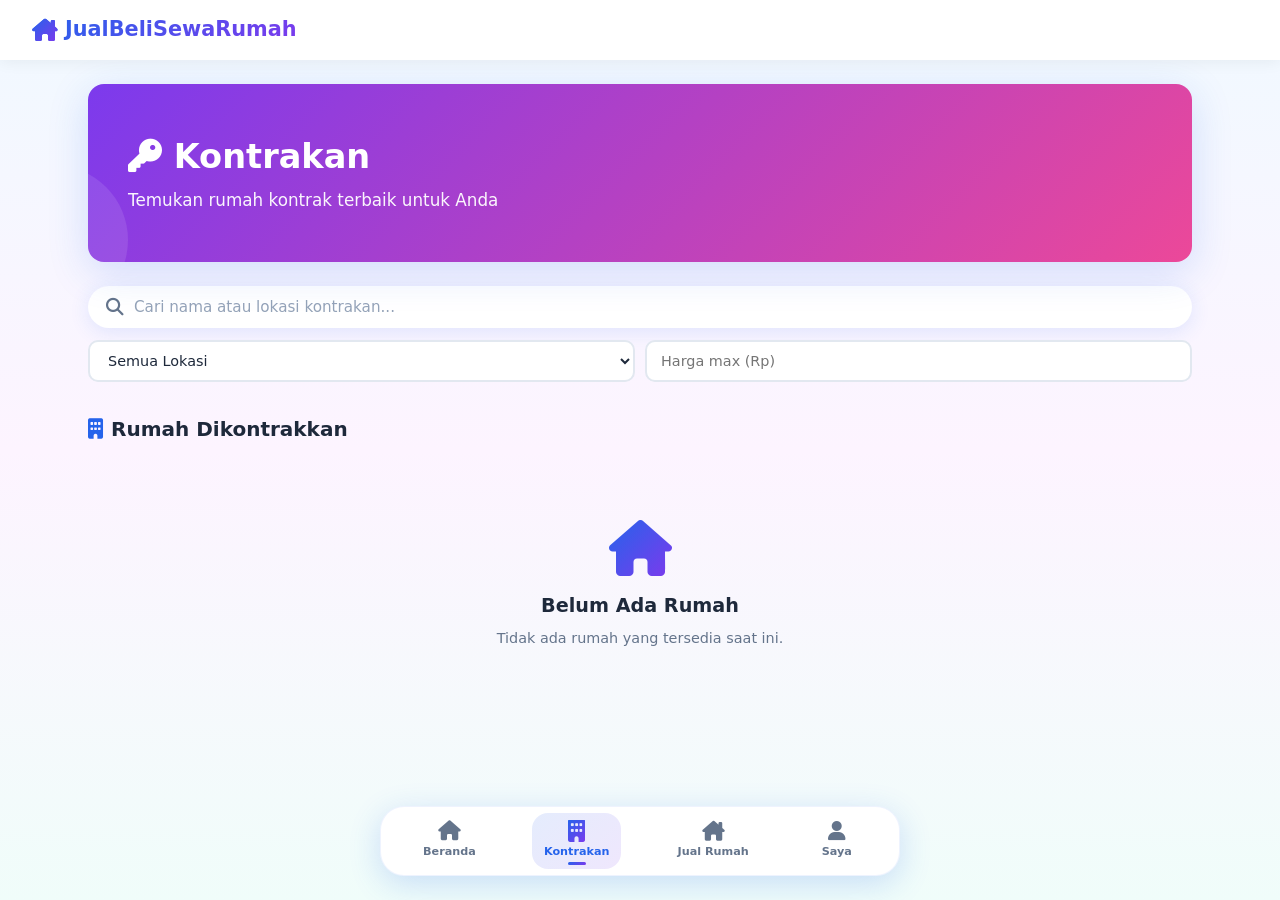
<file: kontrakan.html>
<!DOCTYPE html>
<html lang="id">
<head>
  <meta charset="UTF-8">
  <meta name="viewport" content="width=device-width, initial-scale=1.0">
  <title>Kontrakan - JualBeliSewaRumah</title>
  <link rel="stylesheet" href="https://cdnjs.cloudflare.com/ajax/libs/font-awesome/6.5.1/css/all.min.css">
  
<style>
/* JualBeliSewaRumah - Main Stylesheet */
/* Modern, colorful, professional property marketplace */

:root {
  --primary: #2563eb;
  --primary-light: #3b82f6;
  --primary-dark: #1d4ed8;
  --cyan: #06b6d4;
  --cyan-light: #22d3ee;
  --purple: #7c3aed;
  --purple-light: #8b5cf6;
  --pink: #ec4899;
  --pink-light: #f472b6;
  --success: #10b981;
  --warning: #f59e0b;
  --danger: #ef4444;
  --dark: #1e293b;
  --gray: #64748b;
  --gray-light: #94a3b8;
  --light: #f1f5f9;
  --white: #ffffff;
  --gradient-primary: linear-gradient(135deg, #2563eb, #7c3aed);
  --gradient-cyan: linear-gradient(135deg, #06b6d4, #3b82f6);
  --gradient-pink: linear-gradient(135deg, #ec4899, #7c3aed);
  --gradient-banner: linear-gradient(135deg, #2563eb 0%, #7c3aed 50%, #ec4899 100%);
  --shadow: 0 4px 20px rgba(37, 99, 235, 0.12);
  --shadow-lg: 0 10px 40px rgba(37, 99, 235, 0.18);
  --radius: 16px;
  --radius-sm: 10px;
  --radius-full: 9999px;
  --nav-height: 70px;
  --header-height: 60px;
}

* {
  margin: 0;
  padding: 0;
  box-sizing: border-box;
}

html {
  scroll-behavior: smooth;
  font-size: 16px;
}

body {
  font-family: 'Segoe UI', system-ui, -apple-system, BlinkMacSystemFont, sans-serif;
  background: linear-gradient(180deg, #f0f9ff 0%, #fdf4ff 50%, #f0fdfa 100%);
  color: var(--dark);
  min-height: 100vh;
  padding-bottom: calc(var(--nav-height) + 20px);
  line-height: 1.5;
}

a {
  text-decoration: none;
  color: inherit;
}

img {
  max-width: 100%;
  display: block;
}

button, input, select, textarea {
  font-family: inherit;
}

/* ========== HEADER ========== */
.header {
  position: sticky;
  top: 0;
  z-index: 100;
  background: var(--white);
  box-shadow: 0 2px 15px rgba(0,0,0,0.06);
  padding: 0 16px;
  height: var(--header-height);
  display: flex;
  align-items: center;
  justify-content: space-between;
}

.logo {
  display: flex;
  align-items: center;
  gap: 8px;
  font-weight: 700;
  font-size: 1.15rem;
  background: var(--gradient-primary);
  -webkit-background-clip: text;
  -webkit-text-fill-color: transparent;
  background-clip: text;
}

.logo i {
  font-size: 1.4rem;
  background: var(--gradient-primary);
  -webkit-background-clip: text;
  -webkit-text-fill-color: transparent;
}

.header-actions {
  display: flex;
  align-items: center;
  gap: 10px;
}

/* ========== BANNER ========== */
.banner {
  margin: 16px;
  border-radius: var(--radius);
  background: var(--gradient-banner);
  padding: 28px 20px;
  color: white;
  position: relative;
  overflow: hidden;
  box-shadow: var(--shadow-lg);
}

.banner::before {
  content: '';
  position: absolute;
  top: -50%;
  right: -20%;
  width: 200px;
  height: 200px;
  background: rgba(255,255,255,0.15);
  border-radius: 50%;
}

.banner::after {
  content: '';
  position: absolute;
  bottom: -30%;
  left: -10%;
  width: 150px;
  height: 150px;
  background: rgba(255,255,255,0.1);
  border-radius: 50%;
}

.banner h1 {
  font-size: 1.5rem;
  font-weight: 800;
  margin-bottom: 6px;
  position: relative;
  z-index: 1;
}

.banner p {
  font-size: 0.9rem;
  opacity: 0.95;
  position: relative;
  z-index: 1;
}

/* ========== SEARCH & FILTER ========== */
.search-section {
  padding: 0 16px 12px;
}

.search-box {
  display: flex;
  align-items: center;
  background: var(--white);
  border-radius: var(--radius-full);
  padding: 10px 16px;
  box-shadow: var(--shadow);
  gap: 10px;
  border: 2px solid transparent;
  transition: border-color 0.2s;
}

.search-box:focus-within {
  border-color: var(--primary);
}

.search-box i {
  color: var(--gray);
  font-size: 1.1rem;
}

.search-box input {
  flex: 1;
  border: none;
  outline: none;
  font-size: 0.95rem;
  background: transparent;
  color: var(--dark);
}

.search-box input::placeholder {
  color: var(--gray-light);
}

.filter-tabs {
  display: flex;
  gap: 8px;
  margin-top: 14px;
  overflow-x: auto;
  padding-bottom: 4px;
  -webkit-overflow-scrolling: touch;
}

.filter-tabs::-webkit-scrollbar {
  display: none;
}

.filter-btn {
  flex-shrink: 0;
  padding: 8px 18px;
  border-radius: var(--radius-full);
  border: none;
  background: var(--white);
  color: var(--gray);
  font-size: 0.85rem;
  font-weight: 600;
  cursor: pointer;
  box-shadow: 0 2px 8px rgba(0,0,0,0.06);
  transition: all 0.25s ease;
  display: flex;
  align-items: center;
  gap: 6px;
}

.filter-btn:hover {
  transform: translateY(-2px);
  box-shadow: 0 4px 12px rgba(0,0,0,0.1);
}

.filter-btn.active {
  background: var(--gradient-primary);
  color: white;
  box-shadow: 0 4px 15px rgba(37, 99, 235, 0.35);
}

.filter-row {
  display: flex;
  gap: 10px;
  margin-top: 12px;
  flex-wrap: wrap;
}

.filter-select {
  flex: 1;
  min-width: 120px;
  padding: 10px 14px;
  border-radius: var(--radius-sm);
  border: 2px solid #e2e8f0;
  background: var(--white);
  font-size: 0.9rem;
  color: var(--dark);
  outline: none;
  cursor: pointer;
  transition: border-color 0.2s;
}

.filter-select:focus {
  border-color: var(--primary);
}

/* ========== PRODUCT GRID ========== */
.section-title {
  padding: 8px 16px 12px;
  font-size: 1.1rem;
  font-weight: 700;
  color: var(--dark);
  display: flex;
  align-items: center;
  gap: 8px;
}

.section-title i {
  color: var(--primary);
}

.product-grid {
  display: grid;
  grid-template-columns: repeat(2, 1fr);
  gap: 14px;
  padding: 0 16px 20px;
}

.product-card {
  background: var(--white);
  border-radius: var(--radius);
  overflow: hidden;
  box-shadow: var(--shadow);
  transition: all 0.3s ease;
  cursor: pointer;
  position: relative;
}

.product-card:hover {
  transform: translateY(-6px);
  box-shadow: var(--shadow-lg);
}

.product-image {
  position: relative;
  width: 100%;
  aspect-ratio: 4/3;
  overflow: hidden;
  background: #e2e8f0;
}

.product-image img {
  width: 100%;
  height: 100%;
  object-fit: cover;
  transition: transform 0.4s ease;
}

.product-card:hover .product-image img {
  transform: scale(1.08);
}

.badge {
  position: absolute;
  top: 10px;
  left: 10px;
  padding: 4px 12px;
  border-radius: var(--radius-full);
  font-size: 0.7rem;
  font-weight: 700;
  color: white;
  text-transform: uppercase;
  letter-spacing: 0.5px;
  z-index: 2;
}

.badge-dijual {
  background: linear-gradient(135deg, #2563eb, #06b6d4);
}

.badge-dikontrakkan {
  background: linear-gradient(135deg, #7c3aed, #ec4899);
}

.product-body {
  padding: 12px;
}

.product-title {
  font-size: 0.9rem;
  font-weight: 700;
  color: var(--dark);
  margin-bottom: 4px;
  display: -webkit-box;
  -webkit-line-clamp: 2;
  -webkit-box-orient: vertical;
  overflow: hidden;
  line-height: 1.3;
}

.product-price {
  font-size: 0.95rem;
  font-weight: 800;
  background: var(--gradient-primary);
  -webkit-background-clip: text;
  -webkit-text-fill-color: transparent;
  background-clip: text;
  margin-bottom: 6px;
}

.product-location {
  font-size: 0.78rem;
  color: var(--gray);
  display: flex;
  align-items: center;
  gap: 4px;
  margin-bottom: 10px;
}

.product-location i {
  color: var(--pink);
  font-size: 0.75rem;
}

.btn-detail {
  display: block;
  width: 100%;
  padding: 8px;
  text-align: center;
  background: var(--gradient-primary);
  color: white;
  border: none;
  border-radius: var(--radius-sm);
  font-size: 0.8rem;
  font-weight: 600;
  cursor: pointer;
  transition: all 0.25s ease;
}

.btn-detail:hover {
  opacity: 0.9;
  transform: scale(1.02);
}

/* ========== EMPTY STATE ========== */
.empty-state {
  text-align: center;
  padding: 60px 20px;
  color: var(--gray);
}

.empty-state i {
  font-size: 3.5rem;
  margin-bottom: 16px;
  background: var(--gradient-primary);
  -webkit-background-clip: text;
  -webkit-text-fill-color: transparent;
}

.empty-state h3 {
  font-size: 1.2rem;
  margin-bottom: 8px;
  color: var(--dark);
}

.empty-state p {
  font-size: 0.9rem;
}

/* ========== BOTTOM NAVIGATION ========== */
.bottom-nav {
  position: fixed;
  bottom: 16px;
  left: 50%;
  transform: translateX(-50%);
  width: calc(100% - 32px);
  max-width: 420px;
  height: var(--nav-height);
  background: var(--white);
  border-radius: 24px;
  box-shadow: 0 8px 32px rgba(37, 99, 235, 0.2);
  display: flex;
  align-items: center;
  justify-content: space-around;
  z-index: 1000;
  padding: 0 8px;
  border: 1px solid rgba(37, 99, 235, 0.08);
}

.nav-item {
  display: flex;
  flex-direction: column;
  align-items: center;
  justify-content: center;
  gap: 3px;
  padding: 8px 12px;
  border-radius: 16px;
  color: var(--gray);
  font-size: 0.7rem;
  font-weight: 600;
  transition: all 0.3s cubic-bezier(0.4, 0, 0.2, 1);
  cursor: pointer;
  position: relative;
  min-width: 64px;
  text-decoration: none;
}

.nav-item i {
  font-size: 1.25rem;
  transition: all 0.3s ease;
}

.nav-item:hover {
  color: var(--primary);
  background: rgba(37, 99, 235, 0.08);
}

.nav-item:active {
  transform: scale(0.92);
}

.nav-item.active {
  color: var(--primary);
  background: linear-gradient(135deg, rgba(37, 99, 235, 0.12), rgba(124, 58, 237, 0.12));
}

.nav-item.active i {
  transform: scale(1.15);
  background: var(--gradient-primary);
  -webkit-background-clip: text;
  -webkit-text-fill-color: transparent;
}

.nav-item.active::after {
  content: '';
  position: absolute;
  bottom: 4px;
  width: 18px;
  height: 3px;
  background: var(--gradient-primary);
  border-radius: 2px;
}

/* ========== BUTTONS ========== */
.btn {
  display: inline-flex;
  align-items: center;
  justify-content: center;
  gap: 8px;
  padding: 12px 24px;
  border-radius: var(--radius-sm);
  border: none;
  font-size: 0.95rem;
  font-weight: 600;
  cursor: pointer;
  transition: all 0.25s ease;
}

.btn-primary {
  background: var(--gradient-primary);
  color: white;
  box-shadow: 0 4px 15px rgba(37, 99, 235, 0.3);
}

.btn-primary:hover {
  transform: translateY(-2px);
  box-shadow: 0 6px 20px rgba(37, 99, 235, 0.4);
}

.btn-secondary {
  background: var(--white);
  color: var(--primary);
  border: 2px solid var(--primary);
}

.btn-secondary:hover {
  background: rgba(37, 99, 235, 0.08);
}

.btn-success {
  background: linear-gradient(135deg, #10b981, #06b6d4);
  color: white;
}

.btn-danger {
  background: linear-gradient(135deg, #ef4444, #ec4899);
  color: white;
}

.btn-whatsapp {
  background: linear-gradient(135deg, #25d366, #128c7e);
  color: white;
  width: 100%;
  padding: 14px;
  font-size: 1rem;
}

.btn-block {
  width: 100%;
}

.btn:disabled {
  opacity: 0.55;
  cursor: not-allowed;
  transform: none !important;
}

/* ========== FORMS ========== */
.form-group {
  margin-bottom: 18px;
}

.form-group label {
  display: block;
  font-size: 0.85rem;
  font-weight: 600;
  color: var(--dark);
  margin-bottom: 6px;
}

.form-group label .required {
  color: var(--danger);
}

.form-control {
  width: 100%;
  padding: 12px 14px;
  border: 2px solid #e2e8f0;
  border-radius: var(--radius-sm);
  font-size: 0.95rem;
  outline: none;
  transition: border-color 0.2s;
  background: var(--white);
  color: var(--dark);
}

.form-control:focus {
  border-color: var(--primary);
}

textarea.form-control {
  min-height: 100px;
  resize: vertical;
}

.form-row {
  display: grid;
  grid-template-columns: 1fr 1fr;
  gap: 12px;
}

/* ========== PHOTO UPLOAD ========== */
.photo-upload-area {
  border: 2px dashed #cbd5e1;
  border-radius: var(--radius);
  padding: 20px;
  text-align: center;
  background: #f8fafc;
  transition: all 0.2s;
  cursor: pointer;
}

.photo-upload-area:hover,
.photo-upload-area.dragover {
  border-color: var(--primary);
  background: rgba(37, 99, 235, 0.05);
}

.photo-upload-area i {
  font-size: 2.5rem;
  color: var(--primary);
  margin-bottom: 8px;
}

.photo-preview-grid {
  display: grid;
  grid-template-columns: repeat(3, 1fr);
  gap: 10px;
  margin-top: 14px;
}

.photo-preview-item {
  position: relative;
  aspect-ratio: 1;
  border-radius: var(--radius-sm);
  overflow: hidden;
  background: #e2e8f0;
}

.photo-preview-item img {
  width: 100%;
  height: 100%;
  object-fit: cover;
}

.photo-preview-item .remove-photo {
  position: absolute;
  top: 4px;
  right: 4px;
  width: 24px;
  height: 24px;
  border-radius: 50%;
  background: rgba(239, 68, 68, 0.9);
  color: white;
  border: none;
  display: flex;
  align-items: center;
  justify-content: center;
  cursor: pointer;
  font-size: 0.7rem;
}

.photo-count {
  font-size: 0.8rem;
  color: var(--gray);
  margin-top: 8px;
}

.photo-count.invalid {
  color: var(--danger);
  font-weight: 600;
}

/* ========== PROFILE / SAYA ========== */
.profile-header {
  background: var(--gradient-banner);
  padding: 30px 20px 40px;
  color: white;
  text-align: center;
  position: relative;
}

.profile-avatar {
  width: 90px;
  height: 90px;
  border-radius: 50%;
  border: 4px solid white;
  object-fit: cover;
  margin: 0 auto 12px;
  box-shadow: 0 4px 20px rgba(0,0,0,0.2);
  background: #e2e8f0;
}

.profile-name {
  font-size: 1.3rem;
  font-weight: 700;
  margin-bottom: 4px;
}

.profile-email {
  font-size: 0.85rem;
  opacity: 0.9;
}

.profile-card {
  background: var(--white);
  margin: -24px 16px 16px;
  border-radius: var(--radius);
  padding: 20px;
  box-shadow: var(--shadow);
  position: relative;
  z-index: 2;
}

.package-info {
  display: flex;
  justify-content: space-between;
  align-items: center;
  padding: 14px;
  background: linear-gradient(135deg, rgba(37, 99, 235, 0.08), rgba(124, 58, 237, 0.08));
  border-radius: var(--radius-sm);
  margin-bottom: 16px;
}

.package-badge {
  padding: 6px 14px;
  border-radius: var(--radius-full);
  font-size: 0.8rem;
  font-weight: 700;
  color: white;
  background: var(--gradient-primary);
}

.slot-info {
  font-size: 0.85rem;
  color: var(--gray);
}

.slot-info strong {
  color: var(--primary);
}

.user-product-card {
  display: flex;
  gap: 12px;
  padding: 12px;
  background: #f8fafc;
  border-radius: var(--radius-sm);
  margin-bottom: 10px;
  align-items: center;
}

.user-product-card img {
  width: 70px;
  height: 70px;
  border-radius: 10px;
  object-fit: cover;
}

.user-product-info {
  flex: 1;
  min-width: 0;
}

.user-product-info h4 {
  font-size: 0.9rem;
  margin-bottom: 2px;
  white-space: nowrap;
  overflow: hidden;
  text-overflow: ellipsis;
}

.user-product-info .price {
  font-size: 0.85rem;
  font-weight: 700;
  color: var(--primary);
}

.user-product-actions {
  display: flex;
  gap: 6px;
}

.btn-icon {
  width: 36px;
  height: 36px;
  border-radius: 10px;
  border: none;
  display: flex;
  align-items: center;
  justify-content: center;
  cursor: pointer;
  transition: all 0.2s;
  font-size: 0.9rem;
}

.btn-edit {
  background: rgba(37, 99, 235, 0.12);
  color: var(--primary);
}

.btn-delete {
  background: rgba(239, 68, 68, 0.12);
  color: var(--danger);
}

.btn-icon:hover {
  transform: scale(1.1);
}

/* ========== MODAL ========== */
.modal-overlay {
  position: fixed;
  inset: 0;
  background: rgba(15, 23, 42, 0.6);
  z-index: 2000;
  display: flex;
  align-items: center;
  justify-content: center;
  padding: 20px;
  opacity: 0;
  visibility: hidden;
  transition: all 0.3s;
}

.modal-overlay.show {
  opacity: 1;
  visibility: visible;
}

.modal {
  background: var(--white);
  border-radius: var(--radius);
  width: 100%;
  max-width: 400px;
  max-height: 90vh;
  overflow-y: auto;
  transform: scale(0.9);
  transition: transform 0.3s;
  box-shadow: 0 20px 60px rgba(0,0,0,0.3);
}

.modal-overlay.show .modal {
  transform: scale(1);
}

.modal-header {
  padding: 18px 20px;
  border-bottom: 1px solid #e2e8f0;
  display: flex;
  align-items: center;
  justify-content: space-between;
}

.modal-header h3 {
  font-size: 1.1rem;
  font-weight: 700;
}

.modal-close {
  width: 32px;
  height: 32px;
  border-radius: 50%;
  border: none;
  background: #f1f5f9;
  color: var(--gray);
  cursor: pointer;
  display: flex;
  align-items: center;
  justify-content: center;
}

.modal-body {
  padding: 20px;
}

.modal-footer {
  padding: 14px 20px;
  border-top: 1px solid #e2e8f0;
  display: flex;
  gap: 10px;
  justify-content: flex-end;
}

/* ========== TOAST ========== */
.toast {
  position: fixed;
  top: 20px;
  left: 50%;
  transform: translateX(-50%) translateY(-100px);
  background: var(--dark);
  color: white;
  padding: 12px 24px;
  border-radius: var(--radius-full);
  font-size: 0.9rem;
  font-weight: 500;
  z-index: 3000;
  box-shadow: 0 8px 30px rgba(0,0,0,0.25);
  transition: transform 0.35s cubic-bezier(0.4, 0, 0.2, 1);
  display: flex;
  align-items: center;
  gap: 8px;
}

.toast.show {
  transform: translateX(-50%) translateY(0);
}

.toast.success {
  background: linear-gradient(135deg, #10b981, #059669);
}

.toast.error {
  background: linear-gradient(135deg, #ef4444, #dc2626);
}

/* ========== LOADING ========== */
.loading-spinner {
  display: flex;
  justify-content: center;
  padding: 40px;
}

.spinner {
  width: 40px;
  height: 40px;
  border: 3px solid #e2e8f0;
  border-top-color: var(--primary);
  border-radius: 50%;
  animation: spin 0.8s linear infinite;
}

@keyframes spin {
  to { transform: rotate(360deg); }
}

/* ========== PAGE CONTAINER ========== */
.page-container {
  max-width: 1200px;
  margin: 0 auto;
}

.page-header {
  padding: 16px;
  display: flex;
  align-items: center;
  gap: 12px;
}

.page-header h1 {
  font-size: 1.25rem;
  font-weight: 700;
}

.back-btn {
  width: 40px;
  height: 40px;
  border-radius: 12px;
  border: none;
  background: var(--white);
  color: var(--dark);
  display: flex;
  align-items: center;
  justify-content: center;
  cursor: pointer;
  box-shadow: var(--shadow);
  transition: all 0.2s;
}

.back-btn:hover {
  background: var(--primary);
  color: white;
}

/* ========== UTILITY ========== */
.text-center { text-align: center; }
.mt-1 { margin-top: 8px; }
.mt-2 { margin-top: 16px; }
.mt-3 { margin-top: 24px; }
.mb-1 { margin-bottom: 8px; }
.mb-2 { margin-bottom: 16px; }
.mb-3 { margin-bottom: 24px; }
.hidden { display: none !important; }

.alert {
  padding: 14px 16px;
  border-radius: var(--radius-sm);
  font-size: 0.9rem;
  margin-bottom: 16px;
  display: flex;
  align-items: flex-start;
  gap: 10px;
}

.alert-info {
  background: rgba(37, 99, 235, 0.1);
  color: var(--primary-dark);
  border: 1px solid rgba(37, 99, 235, 0.2);
}

.alert-warning {
  background: rgba(245, 158, 11, 0.1);
  color: #b45309;
  border: 1px solid rgba(245, 158, 11, 0.25);
}

.alert-success {
  background: rgba(16, 185, 129, 0.1);
  color: #047857;
  border: 1px solid rgba(16, 185, 129, 0.25);
}

.status-badge {
  display: inline-block;
  padding: 3px 10px;
  border-radius: var(--radius-full);
  font-size: 0.7rem;
  font-weight: 700;
}

.status-active {
  background: rgba(16, 185, 129, 0.15);
  color: #047857;
}

.status-inactive {
  background: rgba(239, 68, 68, 0.15);
  color: #b91c1c;
}
/* Responsive Styles - JualBeliSewaRumah */

/* Mobile first already in style.css (2 columns) */

/* Tablet */
@media (min-width: 640px) {
  .product-grid {
    grid-template-columns: repeat(3, 1fr);
    gap: 18px;
    padding: 0 24px 24px;
  }

  .banner {
    margin: 20px 24px;
    padding: 36px 28px;
  }

  .banner h1 {
    font-size: 1.8rem;
  }

  .search-section {
    padding: 0 24px 16px;
  }

  .section-title {
    padding: 8px 24px 14px;
  }

  .bottom-nav {
    max-width: 480px;
  }

  .form-row {
    grid-template-columns: 1fr 1fr 1fr;
  }
}

/* Desktop */
@media (min-width: 1024px) {
  .product-grid {
    grid-template-columns: repeat(4, 1fr);
    gap: 20px;
    padding: 0 32px 32px;
  }

  .banner {
    margin: 24px 32px;
    padding: 48px 40px;
  }

  .banner h1 {
    font-size: 2.1rem;
  }

  .banner p {
    font-size: 1.05rem;
  }

  .search-section {
    padding: 0 32px 20px;
  }

  .section-title {
    padding: 12px 32px 16px;
    font-size: 1.25rem;
  }

  .header {
    padding: 0 32px;
  }

  .logo {
    font-size: 1.3rem;
  }

  .bottom-nav {
    max-width: 520px;
    bottom: 24px;
  }

  .profile-card {
    margin: -24px 32px 24px;
  }

  .page-container {
    padding: 0 16px;
  }
}

/* Large desktop */
@media (min-width: 1280px) {
  .product-grid {
    grid-template-columns: repeat(5, 1fr);
  }
}

/* Very small phones */
@media (max-width: 360px) {
  .product-grid {
    gap: 10px;
    padding: 0 12px 16px;
  }

  .product-body {
    padding: 10px;
  }

  .product-title {
    font-size: 0.82rem;
  }

  .product-price {
    font-size: 0.85rem;
  }

  .nav-item {
    min-width: 56px;
    font-size: 0.65rem;
  }

  .nav-item i {
    font-size: 1.1rem;
  }
}
/* Detail Page Styles */

.detail-gallery {
  position: relative;
  width: 100%;
  background: #0f172a;
}

.gallery-main {
  width: 100%;
  aspect-ratio: 16/10;
  overflow: hidden;
  position: relative;
}

.gallery-main img,
.gallery-main video {
  width: 100%;
  height: 100%;
  object-fit: cover;
}

.gallery-thumbs {
  display: flex;
  gap: 8px;
  padding: 12px 16px;
  overflow-x: auto;
  background: var(--white);
  -webkit-overflow-scrolling: touch;
}

.gallery-thumbs::-webkit-scrollbar {
  height: 4px;
}

.gallery-thumbs::-webkit-scrollbar-thumb {
  background: #cbd5e1;
  border-radius: 2px;
}

.thumb-item {
  flex-shrink: 0;
  width: 72px;
  height: 54px;
  border-radius: 8px;
  overflow: hidden;
  cursor: pointer;
  border: 2px solid transparent;
  transition: border-color 0.2s;
  opacity: 0.7;
}

.thumb-item.active {
  border-color: var(--primary);
  opacity: 1;
}

.thumb-item img,
.thumb-item video {
  width: 100%;
  height: 100%;
  object-fit: cover;
}

.thumb-item.video-thumb {
  position: relative;
}

.thumb-item.video-thumb::after {
  content: '\f04b';
  font-family: 'Font Awesome 6 Free';
  font-weight: 900;
  position: absolute;
  inset: 0;
  display: flex;
  align-items: center;
  justify-content: center;
  background: rgba(0,0,0,0.4);
  color: white;
  font-size: 1rem;
}

.gallery-nav {
  position: absolute;
  top: 50%;
  transform: translateY(-50%);
  width: 40px;
  height: 40px;
  border-radius: 50%;
  background: rgba(255,255,255,0.9);
  border: none;
  display: flex;
  align-items: center;
  justify-content: center;
  cursor: pointer;
  z-index: 5;
  box-shadow: 0 2px 10px rgba(0,0,0,0.2);
  transition: all 0.2s;
}

.gallery-nav:hover {
  background: white;
  transform: translateY(-50%) scale(1.1);
}

.gallery-prev {
  left: 12px;
}

.gallery-next {
  right: 12px;
}

.detail-content {
  padding: 20px 16px;
  background: var(--white);
  border-radius: 24px 24px 0 0;
  margin-top: -20px;
  position: relative;
  z-index: 2;
}

.detail-badge-row {
  display: flex;
  align-items: center;
  gap: 10px;
  margin-bottom: 10px;
}

.detail-title {
  font-size: 1.4rem;
  font-weight: 800;
  color: var(--dark);
  margin-bottom: 8px;
  line-height: 1.3;
}

.detail-price {
  font-size: 1.5rem;
  font-weight: 800;
  background: var(--gradient-primary);
  -webkit-background-clip: text;
  -webkit-text-fill-color: transparent;
  background-clip: text;
  margin-bottom: 16px;
}

.detail-location {
  display: flex;
  align-items: flex-start;
  gap: 8px;
  font-size: 0.95rem;
  color: var(--gray);
  margin-bottom: 20px;
  padding: 12px;
  background: #f8fafc;
  border-radius: var(--radius-sm);
}

.detail-location i {
  color: var(--pink);
  margin-top: 3px;
}

.detail-specs {
  display: grid;
  grid-template-columns: repeat(2, 1fr);
  gap: 12px;
  margin-bottom: 24px;
}

.spec-item {
  display: flex;
  align-items: center;
  gap: 10px;
  padding: 12px;
  background: linear-gradient(135deg, rgba(37, 99, 235, 0.06), rgba(124, 58, 237, 0.06));
  border-radius: var(--radius-sm);
}

.spec-item i {
  width: 36px;
  height: 36px;
  border-radius: 10px;
  background: var(--gradient-primary);
  color: white;
  display: flex;
  align-items: center;
  justify-content: center;
  font-size: 0.9rem;
}

.spec-item .spec-label {
  font-size: 0.75rem;
  color: var(--gray);
}

.spec-item .spec-value {
  font-size: 0.95rem;
  font-weight: 700;
  color: var(--dark);
}

.detail-section {
  margin-bottom: 24px;
}

.detail-section h3 {
  font-size: 1.05rem;
  font-weight: 700;
  margin-bottom: 10px;
  display: flex;
  align-items: center;
  gap: 8px;
}

.detail-section h3 i {
  color: var(--primary);
}

.detail-section p {
  font-size: 0.95rem;
  color: var(--gray);
  line-height: 1.6;
}

.fasilitas-list {
  display: flex;
  flex-wrap: wrap;
  gap: 8px;
}

.fasilitas-tag {
  padding: 6px 14px;
  background: rgba(37, 99, 235, 0.1);
  color: var(--primary);
  border-radius: var(--radius-full);
  font-size: 0.8rem;
  font-weight: 600;
}

.contact-section {
  position: sticky;
  bottom: calc(var(--nav-height) + 30px);
  padding: 16px;
  background: var(--white);
  box-shadow: 0 -4px 20px rgba(0,0,0,0.08);
  border-radius: 20px 20px 0 0;
  z-index: 50;
}

@media (min-width: 768px) {
  .detail-gallery {
    max-width: 800px;
    margin: 0 auto;
  }

  .detail-content {
    max-width: 800px;
    margin: -20px auto 0;
    padding: 28px 32px;
  }

  .detail-specs {
    grid-template-columns: repeat(4, 1fr);
  }

  .contact-section {
    max-width: 800px;
    margin: 0 auto;
    position: relative;
    bottom: auto;
    box-shadow: none;
    border-radius: 0;
    padding: 0 32px 32px;
  }
}
/* Login Page Styles */

.login-page {
  min-height: 100vh;
  display: flex;
  flex-direction: column;
  align-items: center;
  justify-content: center;
  padding: 24px;
  background: linear-gradient(160deg, #2563eb 0%, #7c3aed 40%, #ec4899 100%);
  position: relative;
  overflow: hidden;
}

.login-page::before {
  content: '';
  position: absolute;
  width: 300px;
  height: 300px;
  background: rgba(255,255,255,0.1);
  border-radius: 50%;
  top: -100px;
  right: -80px;
}

.login-page::after {
  content: '';
  position: absolute;
  width: 200px;
  height: 200px;
  background: rgba(255,255,255,0.08);
  border-radius: 50%;
  bottom: -60px;
  left: -50px;
}

.login-card {
  background: var(--white);
  border-radius: 24px;
  padding: 36px 28px;
  width: 100%;
  max-width: 400px;
  box-shadow: 0 25px 60px rgba(0,0,0,0.25);
  position: relative;
  z-index: 1;
  text-align: center;
}

.login-logo {
  width: 70px;
  height: 70px;
  background: var(--gradient-primary);
  border-radius: 20px;
  display: flex;
  align-items: center;
  justify-content: center;
  margin: 0 auto 16px;
  box-shadow: 0 8px 25px rgba(37, 99, 235, 0.35);
}

.login-logo i {
  font-size: 2rem;
  color: white;
}

.login-card h1 {
  font-size: 1.5rem;
  font-weight: 800;
  background: var(--gradient-primary);
  -webkit-background-clip: text;
  -webkit-text-fill-color: transparent;
  background-clip: text;
  margin-bottom: 6px;
}

.login-card .subtitle {
  font-size: 0.9rem;
  color: var(--gray);
  margin-bottom: 28px;
}

.login-btn {
  display: flex;
  align-items: center;
  justify-content: center;
  gap: 12px;
  width: 100%;
  padding: 14px 20px;
  border-radius: 14px;
  border: 2px solid #e2e8f0;
  background: var(--white);
  font-size: 0.95rem;
  font-weight: 600;
  color: var(--dark);
  cursor: pointer;
  transition: all 0.25s ease;
  margin-bottom: 12px;
}

.login-btn:hover {
  transform: translateY(-2px);
  box-shadow: 0 6px 20px rgba(0,0,0,0.1);
}

.login-btn.google:hover {
  border-color: #4285f4;
  background: rgba(66, 133, 244, 0.05);
}

.login-btn.facebook:hover {
  border-color: #1877f2;
  background: rgba(24, 119, 242, 0.05);
}

.login-btn i {
  font-size: 1.3rem;
}

.login-btn.google i {
  color: #4285f4;
}

.login-btn.facebook i {
  color: #1877f2;
}

.login-divider {
  display: flex;
  align-items: center;
  gap: 12px;
  margin: 20px 0;
  color: var(--gray-light);
  font-size: 0.8rem;
}

.login-divider::before,
.login-divider::after {
  content: '';
  flex: 1;
  height: 1px;
  background: #e2e8f0;
}

.login-note {
  font-size: 0.8rem;
  color: var(--gray);
  margin-top: 20px;
  line-height: 1.5;
}

.login-note a {
  color: var(--primary);
  font-weight: 600;
}

/* Demo account buttons for testing */
.demo-section {
  margin-top: 20px;
  padding-top: 16px;
  border-top: 1px dashed #e2e8f0;
}

.demo-section p {
  font-size: 0.75rem;
  color: var(--gray);
  margin-bottom: 10px;
}

.demo-btns {
  display: flex;
  gap: 8px;
  flex-wrap: wrap;
  justify-content: center;
}

.demo-btn {
  padding: 6px 12px;
  font-size: 0.75rem;
  border-radius: 8px;
  border: 1px solid #e2e8f0;
  background: #f8fafc;
  color: var(--gray);
  cursor: pointer;
  transition: all 0.2s;
}

.demo-btn:hover {
  background: var(--primary);
  color: white;
  border-color: var(--primary);
}
/* Admin Panel Styles */

.admin-body {
  background: #0f172a;
  color: #e2e8f0;
  min-height: 100vh;
  padding-bottom: 0;
  font-family: 'Segoe UI', system-ui, sans-serif;
}

.admin-sidebar {
  position: fixed;
  left: 0;
  top: 0;
  bottom: 0;
  width: 260px;
  background: #1e293b;
  padding: 24px 0;
  z-index: 100;
  transition: transform 0.3s;
  box-shadow: 4px 0 20px rgba(0,0,0,0.3);
}

.admin-logo {
  padding: 0 24px 28px;
  display: flex;
  align-items: center;
  gap: 10px;
  font-weight: 800;
  font-size: 1.15rem;
  color: white;
  border-bottom: 1px solid #334155;
  margin-bottom: 20px;
}

.admin-logo i {
  color: #22d3ee;
  font-size: 1.4rem;
}

.admin-nav {
  list-style: none;
}

.admin-nav a {
  display: flex;
  align-items: center;
  gap: 12px;
  padding: 12px 24px;
  color: #94a3b8;
  font-size: 0.95rem;
  font-weight: 500;
  transition: all 0.2s;
  border-left: 3px solid transparent;
}

.admin-nav a:hover {
  background: rgba(34, 211, 238, 0.08);
  color: #22d3ee;
}

.admin-nav a.active {
  background: rgba(34, 211, 238, 0.12);
  color: #22d3ee;
  border-left-color: #22d3ee;
}

.admin-nav a i {
  width: 22px;
  text-align: center;
}

.admin-main {
  margin-left: 260px;
  padding: 24px 32px;
  min-height: 100vh;
}

.admin-header {
  display: flex;
  align-items: center;
  justify-content: space-between;
  margin-bottom: 28px;
}

.admin-header h1 {
  font-size: 1.5rem;
  font-weight: 700;
  color: white;
}

.admin-stats {
  display: grid;
  grid-template-columns: repeat(auto-fit, minmax(200px, 1fr));
  gap: 16px;
  margin-bottom: 28px;
}

.stat-card {
  background: #1e293b;
  border-radius: 14px;
  padding: 20px;
  border: 1px solid #334155;
}

.stat-card .stat-label {
  font-size: 0.8rem;
  color: #94a3b8;
  margin-bottom: 6px;
}

.stat-card .stat-value {
  font-size: 1.8rem;
  font-weight: 800;
  color: white;
}

.stat-card .stat-icon {
  float: right;
  width: 44px;
  height: 44px;
  border-radius: 12px;
  display: flex;
  align-items: center;
  justify-content: center;
  font-size: 1.2rem;
}

.stat-icon.blue { background: rgba(37, 99, 235, 0.2); color: #3b82f6; }
.stat-icon.cyan { background: rgba(6, 182, 212, 0.2); color: #22d3ee; }
.stat-icon.purple { background: rgba(124, 58, 237, 0.2); color: #a78bfa; }
.stat-icon.pink { background: rgba(236, 72, 153, 0.2); color: #f472b6; }

.admin-table-wrap {
  background: #1e293b;
  border-radius: 14px;
  border: 1px solid #334155;
  overflow: hidden;
}

.admin-table {
  width: 100%;
  border-collapse: collapse;
}

.admin-table th {
  text-align: left;
  padding: 14px 16px;
  font-size: 0.8rem;
  text-transform: uppercase;
  letter-spacing: 0.5px;
  color: #94a3b8;
  background: #0f172a;
  border-bottom: 1px solid #334155;
}

.admin-table td {
  padding: 14px 16px;
  font-size: 0.9rem;
  border-bottom: 1px solid #334155;
  color: #cbd5e1;
}

.admin-table tr:hover td {
  background: rgba(34, 211, 238, 0.04);
}

.admin-table .user-cell {
  display: flex;
  align-items: center;
  gap: 10px;
}

.admin-table .user-avatar {
  width: 36px;
  height: 36px;
  border-radius: 50%;
  object-fit: cover;
  background: #334155;
}

.admin-actions {
  display: flex;
  gap: 6px;
}

.admin-btn {
  padding: 6px 12px;
  border-radius: 8px;
  border: none;
  font-size: 0.8rem;
  font-weight: 600;
  cursor: pointer;
  transition: all 0.2s;
  display: inline-flex;
  align-items: center;
  gap: 5px;
}

.admin-btn-primary {
  background: #2563eb;
  color: white;
}

.admin-btn-primary:hover {
  background: #1d4ed8;
}

.admin-btn-success {
  background: #059669;
  color: white;
}

.admin-btn-danger {
  background: #dc2626;
  color: white;
}

.admin-btn-warning {
  background: #d97706;
  color: white;
}

.admin-btn-outline {
  background: transparent;
  border: 1px solid #475569;
  color: #94a3b8;
}

.admin-btn-outline:hover {
  border-color: #22d3ee;
  color: #22d3ee;
}

.admin-search {
  display: flex;
  gap: 10px;
  margin-bottom: 20px;
}

.admin-search input {
  flex: 1;
  padding: 10px 16px;
  border-radius: 10px;
  border: 1px solid #334155;
  background: #1e293b;
  color: white;
  font-size: 0.9rem;
  outline: none;
}

.admin-search input:focus {
  border-color: #22d3ee;
}

.admin-badge {
  display: inline-block;
  padding: 3px 10px;
  border-radius: 999px;
  font-size: 0.7rem;
  font-weight: 700;
}

.admin-badge.google { background: rgba(66,133,244,0.2); color: #60a5fa; }
.admin-badge.facebook { background: rgba(24,119,242,0.2); color: #3b82f6; }
.admin-badge.paket1 { background: rgba(37,99,235,0.2); color: #60a5fa; }
.admin-badge.paket3 { background: rgba(124,58,237,0.2); color: #a78bfa; }
.admin-badge.none { background: rgba(100,116,139,0.2); color: #94a3b8; }
.admin-badge.active { background: rgba(16,185,129,0.2); color: #34d399; }
.admin-badge.inactive { background: rgba(239,68,68,0.2); color: #f87171; }

/* Mobile admin */
.admin-menu-toggle {
  display: none;
  position: fixed;
  top: 16px;
  left: 16px;
  z-index: 200;
  width: 44px;
  height: 44px;
  border-radius: 12px;
  background: #1e293b;
  border: 1px solid #334155;
  color: white;
  font-size: 1.2rem;
  cursor: pointer;
}

@media (max-width: 900px) {
  .admin-sidebar {
    transform: translateX(-100%);
  }

  .admin-sidebar.open {
    transform: translateX(0);
  }

  .admin-main {
    margin-left: 0;
    padding: 70px 16px 24px;
  }

  .admin-menu-toggle {
    display: flex;
    align-items: center;
    justify-content: center;
  }

  .admin-table-wrap {
    overflow-x: auto;
  }

  .admin-stats {
    grid-template-columns: 1fr 1fr;
  }
}

/* Admin modal adjustments */
.admin-body .modal {
  background: #1e293b;
  color: #e2e8f0;
}

.admin-body .modal-header {
  border-bottom-color: #334155;
}

.admin-body .modal-footer {
  border-top-color: #334155;
}

.admin-body .form-control {
  background: #0f172a;
  border-color: #334155;
  color: white;
}

.admin-body .form-control:focus {
  border-color: #22d3ee;
}

.admin-body .form-group label {
  color: #cbd5e1;
}

.admin-body .modal-close {
  background: #334155;
  color: #94a3b8;
}

</style>
</head>
<body>
  <header class="header">
    <div class="logo">
      <i class="fas fa-house-chimney"></i>
      <span>JualBeliSewaRumah</span>
    </div>
  </header>

  <div class="page-container">
    <div class="banner" style="background: linear-gradient(135deg, #7c3aed, #ec4899);">
      <h1><i class="fas fa-key"></i> Kontrakan</h1>
      <p>Temukan rumah kontrak terbaik untuk Anda</p>
    </div>

    <div class="search-section">
      <div class="search-box">
        <i class="fas fa-search"></i>
        <input type="text" id="search-input" placeholder="Cari nama atau lokasi kontrakan...">
      </div>
      <div class="filter-row">
        <select class="filter-select" id="location-filter">
          <option value="">Semua Lokasi</option>
        </select>
        <input type="number" class="filter-select" id="max-price" placeholder="Harga max (Rp)">
      </div>
    </div>

    <h2 class="section-title">
      <i class="fas fa-building"></i> Rumah Dikontrakkan
    </h2>

    <div class="product-grid" id="product-grid"></div>
  </div>

  <nav class="bottom-nav">
    <a href="index.html" class="nav-item">
      <i class="fas fa-house"></i>
      <span>Beranda</span>
    </a>
    <a href="kontrakan.html" class="nav-item active">
      <i class="fas fa-building"></i>
      <span>Kontrakan</span>
    </a>
    <a href="jual-rumah.html" class="nav-item">
      <i class="fas fa-house-chimney"></i>
      <span>Jual Rumah</span>
    </a>
    <a href="saya.html" class="nav-item">
      <i class="fas fa-user"></i>
      <span>Saya</span>
    </a>
  </nav>

  <script>
/* === auth.js === */
/**
 * Auth System - JualBeliSewaRumah
 * Firebase Authentication (Google & Facebook only)
 * User data + packages stored in Firebase Realtime Database
 */

const AUTH_KEY = 'jbsr_current_user';
const ADMIN_EMAIL = 'raffliraffli649@gmail.com'; // Email admin

/**
 * Login dengan Google
 */
async function loginWithGoogle() {
  try {
    const result = await auth.signInWithPopup(googleProvider);
    const user = result.user;
    await saveOrUpdateUser(user, 'google');
    return true;
  } catch (error) {
    console.error('Google login error:', error);
    handleAuthError(error);
    return false;
  }
}

/**
 * Login dengan Facebook
 */
async function loginWithFacebook() {
  try {
    const result = await auth.signInWithPopup(facebookProvider);
    const user = result.user;
    await saveOrUpdateUser(user, 'facebook');
    return true;
  } catch (error) {
    console.error('Facebook login error:', error);
    handleAuthError(error);
    return false;
  }
}

/**
 * Simpan / update data user di Realtime Database
 * Akun baru otomatis dibuat dengan package: none
 */
async function saveOrUpdateUser(firebaseUser, provider) {
  const userRef = database.ref('users/' + firebaseUser.uid);
  const snapshot = await userRef.once('value');

  let userData;

  if (snapshot.exists()) {
    // User sudah ada → update info login
    userData = snapshot.val();
    userData.name = firebaseUser.displayName || userData.name;
    userData.email = firebaseUser.email || userData.email;
    userData.avatar = firebaseUser.photoURL || userData.avatar;
    userData.lastLogin = new Date().toISOString();
  } else {
    // User baru → buat akun dengan paket kosong
    userData = {
      id: firebaseUser.uid,
      name: firebaseUser.displayName || 'Pengguna',
      email: firebaseUser.email || '',
      avatar: firebaseUser.photoURL || `https://ui-avatars.com/api/?name=${encodeURIComponent(firebaseUser.displayName || 'User')}&background=2563eb&color=fff&size=128`,
      provider: provider,
      package: 'none',
      maxProducts: 0,
      active: true,
      createdAt: new Date().toISOString(),
      lastLogin: new Date().toISOString()
    };

    // Jika email admin, berikan akses admin
    if (firebaseUser.email === ADMIN_EMAIL) {
      userData.package = 'admin';
      userData.maxProducts = 999;
    }
  }

  await userRef.set(userData);
  localStorage.setItem(AUTH_KEY, JSON.stringify(userData));
  return userData;
}

/**
 * Handle error login
 */
function handleAuthError(error) {
  let message = 'Login gagal. Coba lagi.';

  switch (error.code) {
    case 'auth/popup-closed-by-user':
      message = 'Login dibatalkan.';
      break;
    case 'auth/popup-blocked':
      message = 'Popup diblokir browser. Izinkan popup untuk login.';
      break;
    case 'auth/account-exists-with-different-credential':
      message = 'Email sudah terdaftar dengan metode login lain.';
      break;
    case 'auth/network-request-failed':
      message = 'Koneksi internet bermasalah.';
      break;
    case 'auth/unauthorized-domain':
      message = 'Domain belum diizinkan di Firebase Console. Tambahkan domain di Authentication > Settings.';
      break;
    default:
      message = error.message || message;
  }

  showToast(message, 'error');
}

/**
 * Get current user
 */
function getCurrentUser() {
  const data = localStorage.getItem(AUTH_KEY);
  return data ? JSON.parse(data) : null;
}

/**
 * Refresh data user dari database
 */
async function refreshCurrentUser() {
  const current = getCurrentUser();
  if (!current || !current.id) return null;

  try {
    const snapshot = await database.ref('users/' + current.id).once('value');
    if (snapshot.exists()) {
      const userData = snapshot.val();
      localStorage.setItem(AUTH_KEY, JSON.stringify(userData));
      return userData;
    }
  } catch (e) {
    console.error('Refresh user error:', e);
  }
  return current;
}

/**
 * Logout
 */
async function logout() {
  try {
    await auth.signOut();
  } catch (e) {
    console.error('Logout error:', e);
  }
  localStorage.removeItem(AUTH_KEY);
  window.location.href = getBasePath() + 'login.html';
}

/**
 * Cek login, redirect jika belum
 */
function requireAuth() {
  const user = getCurrentUser();
  if (!user) {
    window.location.href = getBasePath() + 'login.html';
    return null;
  }
  return user;
}

/**
 * Cek admin
 */
function isAdmin(user) {
  return user && (user.package === 'admin' || user.email === ADMIN_EMAIL);
}

/**
 * Label paket
 */
function getPackageLabel(pkg) {
  if (pkg === '1') return 'Paket 1 Produk';
  if (pkg === '3') return 'Paket 3 Produk';
  if (pkg === 'admin') return 'Admin';
  return 'Belum Berlangganan';
}

/**
 * Hitung produk milik user
 */
function countUserProducts(userId) {
  const products = getProducts();
  return products.filter(p => p.ownerId === userId && p.active).length;
}

/**
 * Format harga
 */
function formatPrice(num) {
  return new Intl.NumberFormat('id-ID', {
    style: 'currency',
    currency: 'IDR',
    minimumFractionDigits: 0,
    maximumFractionDigits: 0
  }).format(num);
}

/**
 * Toast
 */
function showToast(message, type = 'success') {
  let toast = document.querySelector('.toast');
  if (!toast) {
    toast = document.createElement('div');
    toast.className = 'toast';
    document.body.appendChild(toast);
  }
  toast.className = `toast ${type}`;
  toast.innerHTML = `<i class="fas fa-${type === 'success' ? 'check-circle' : 'exclamation-circle'}"></i> ${message}`;
  toast.classList.add('show');
  setTimeout(() => toast.classList.remove('show'), 3500);
}

/**
 * Generate ID
 */
function generateId(prefix = 'id') {
  return prefix + '_' + Date.now() + '_' + Math.random().toString(36).substr(2, 6);
}

/**
 * Base path
 */
function getBasePath() {
  const path = window.location.pathname;
  if (path.includes('/admin/')) return '../';
  return '';
}

/* ========== PRODUCTS ========== */

const PRODUCTS_KEY = 'jbsr_products';

function getProducts() {
  return JSON.parse(localStorage.getItem(PRODUCTS_KEY) || '[]');
}

function saveProducts(products) {
  localStorage.setItem(PRODUCTS_KEY, JSON.stringify(products));
  try {
    if (typeof database !== 'undefined') {
      database.ref('products').set(products);
    }
  } catch (e) {
    console.warn('Sync products gagal:', e);
  }
}

async function loadProductsFromFirebase() {
  try {
    const snapshot = await database.ref('products').once('value');
    if (snapshot.exists()) {
      const products = snapshot.val();
      if (Array.isArray(products)) {
        localStorage.setItem(PRODUCTS_KEY, JSON.stringify(products));
        return products;
      }
    }
  } catch (e) {
    console.warn('Load products gagal:', e);
  }
  return getProducts();
}

/**
 * Load semua users (admin)
 */
async function getUsersFromFirebase() {
  try {
    const snapshot = await database.ref('users').once('value');
    if (snapshot.exists()) {
      return Object.values(snapshot.val());
    }
  } catch (e) {
    console.error('Load users error:', e);
  }
  return [];
}

/**
 * Update paket user (admin)
 */
async function updateUserPackage(userId, packageType) {
  const updates = {};
  if (packageType === '1') {
    updates.package = '1';
    updates.maxProducts = 1;
  } else if (packageType === '3') {
    updates.package = '3';
    updates.maxProducts = 3;
  } else {
    updates.package = 'none';
    updates.maxProducts = 0;
  }

  await database.ref('users/' + userId).update(updates);

  const current = getCurrentUser();
  if (current && current.id === userId) {
    current.package = updates.package;
    current.maxProducts = updates.maxProducts;
    localStorage.setItem(AUTH_KEY, JSON.stringify(current));
  }
}

/**
 * Toggle active user
 */
async function toggleUserActiveStatus(userId, active) {
  await database.ref('users/' + userId).update({ active: active });
}

/**
 * Auth state listener
 */
function initAuthListener() {
  if (typeof auth === 'undefined') return;

  auth.onAuthStateChanged(async (firebaseUser) => {
    if (firebaseUser) {
      const current = getCurrentUser();
      if (!current || current.id !== firebaseUser.uid) {
        const provider = firebaseUser.providerData[0]?.providerId?.includes('facebook')
          ? 'facebook'
          : 'google';
        await saveOrUpdateUser(firebaseUser, provider);
      } else {
        await refreshCurrentUser();
      }
    } else {
      localStorage.removeItem(AUTH_KEY);
    }
  });
}

// Init
if (typeof firebase !== 'undefined') {
  initAuthListener();
}


/* === produk.js === */
/**
 * Product rendering & filtering - JualBeliSewaRumah
 */

function renderProductCard(product) {
  const badgeClass = product.status === 'DIJUAL' ? 'badge-dijual' : 'badge-dikontrakkan';
  const mainPhoto = product.photos && product.photos.length > 0 
    ? product.photos[0] 
    : 'https://via.placeholder.com/400x300?text=No+Image';

  return `
    <div class="product-card" onclick="goToDetail('${product.id}')">
      <div class="product-image">
        <img src="${mainPhoto}" alt="${product.title}" loading="lazy" onerror="this.src='https://via.placeholder.com/400x300?text=Rumah'">
        <span class="badge ${badgeClass}">${product.status}</span>
      </div>
      <div class="product-body">
        <h3 class="product-title">${escapeHtml(product.title)}</h3>
        <div class="product-price">${product.priceText || formatPrice(product.price)}</div>
        <div class="product-location">
          <i class="fas fa-map-marker-alt"></i>
          <span>${escapeHtml(product.locationShort || product.address)}</span>
        </div>
        <button class="btn-detail" onclick="event.stopPropagation(); goToDetail('${product.id}')">
          <i class="fas fa-eye"></i> Lihat Detail
        </button>
      </div>
    </div>
  `;
}

function goToDetail(id) {
  window.location.href = `detail.html?id=${id}`;
}

function escapeHtml(text) {
  if (!text) return '';
  const div = document.createElement('div');
  div.textContent = text;
  return div.innerHTML;
}

function renderProductGrid(products, containerId) {
  const container = document.getElementById(containerId);
  if (!container) return;

  if (!products || products.length === 0) {
    container.innerHTML = `
      <div class="empty-state" style="grid-column: 1 / -1;">
        <i class="fas fa-home"></i>
        <h3>Belum Ada Rumah</h3>
        <p>Tidak ada rumah yang tersedia saat ini.</p>
      </div>
    `;
    return;
  }

  container.innerHTML = products.map(p => renderProductCard(p)).join('');
}

function filterProducts(options = {}) {
  let products = getProducts().filter(p => p.active);

  if (options.status) {
    products = products.filter(p => p.status === options.status);
  }

  if (options.search) {
    const q = options.search.toLowerCase();
    products = products.filter(p => 
      p.title.toLowerCase().includes(q) ||
      (p.address && p.address.toLowerCase().includes(q)) ||
      (p.locationShort && p.locationShort.toLowerCase().includes(q))
    );
  }

  if (options.location) {
    const loc = options.location.toLowerCase();
    products = products.filter(p =>
      (p.locationShort && p.locationShort.toLowerCase().includes(loc)) ||
      (p.address && p.address.toLowerCase().includes(loc))
    );
  }

  if (options.minPrice !== undefined && options.minPrice !== '') {
    products = products.filter(p => p.price >= Number(options.minPrice));
  }

  if (options.maxPrice !== undefined && options.maxPrice !== '') {
    products = products.filter(p => p.price <= Number(options.maxPrice));
  }

  // Sort newest first
  products.sort((a, b) => new Date(b.createdAt) - new Date(a.createdAt));

  return products;
}

function getUniqueLocations() {
  const products = getProducts().filter(p => p.active);
  const locs = new Set();
  products.forEach(p => {
    if (p.locationShort) locs.add(p.locationShort);
  });
  return Array.from(locs).sort();
}

function populateLocationFilter(selectId) {
  const select = document.getElementById(selectId);
  if (!select) return;
  const locations = getUniqueLocations();
  locations.forEach(loc => {
    const opt = document.createElement('option');
    opt.value = loc;
    opt.textContent = loc;
    select.appendChild(opt);
  });
}


/* === navigasi.js === */
/**
 * Bottom Navigation - JualBeliSewaRumah
 */

function initBottomNav() {
  const path = window.location.pathname.split('/').pop() || 'index.html';
  
  const navItems = document.querySelectorAll('.nav-item');
  navItems.forEach(item => {
    const href = item.getAttribute('href');
    if (href === path || (path === '' && href === 'index.html') || (path === 'index.html' && href === 'index.html')) {
      item.classList.add('active');
    } else {
      item.classList.remove('active');
    }

    // Click animation
    item.addEventListener('click', function(e) {
      this.style.transform = 'scale(0.9)';
      setTimeout(() => {
        this.style.transform = '';
      }, 150);
    });
  });
}

// Create bottom nav HTML if not present
function ensureBottomNav() {
  if (document.querySelector('.bottom-nav')) {
    initBottomNav();
    return;
  }

  // Only on main pages, not login/admin
  const path = window.location.pathname.split('/').pop() || '';
  if (path.includes('login') || path.includes('admin') || path.includes('tambah') || path.includes('edit') || path.includes('paket')) {
    return;
  }

  const nav = document.createElement('nav');
  nav.className = 'bottom-nav';
  nav.innerHTML = `
    <a href="index.html" class="nav-item">
      <i class="fas fa-house"></i>
      <span>Beranda</span>
    </a>
    <a href="kontrakan.html" class="nav-item">
      <i class="fas fa-building"></i>
      <span>Kontrakan</span>
    </a>
    <a href="jual-rumah.html" class="nav-item">
      <i class="fas fa-house-chimney"></i>
      <span>Jual Rumah</span>
    </a>
    <a href="saya.html" class="nav-item">
      <i class="fas fa-user"></i>
      <span>Saya</span>
    </a>
  `;
  document.body.appendChild(nav);
  initBottomNav();
}

document.addEventListener('DOMContentLoaded', ensureBottomNav);



    document.addEventListener('DOMContentLoaded', () => {
      populateLocationFilter('location-filter');
      loadProducts();

      let t;
      document.getElementById('search-input').addEventListener('input', () => {
        clearTimeout(t);
        t = setTimeout(loadProducts, 300);
      });
      document.getElementById('location-filter').addEventListener('change', loadProducts);
      document.getElementById('max-price').addEventListener('input', () => {
        clearTimeout(t);
        t = setTimeout(loadProducts, 400);
      });
    });

    function loadProducts() {
      const products = filterProducts({
        status: 'DIKONTRAKKAN',
        search: document.getElementById('search-input').value,
        location: document.getElementById('location-filter').value,
        maxPrice: document.getElementById('max-price').value
      });
      renderProductGrid(products, 'product-grid');
    }
  
</script>
</body>
</html>
</file>
